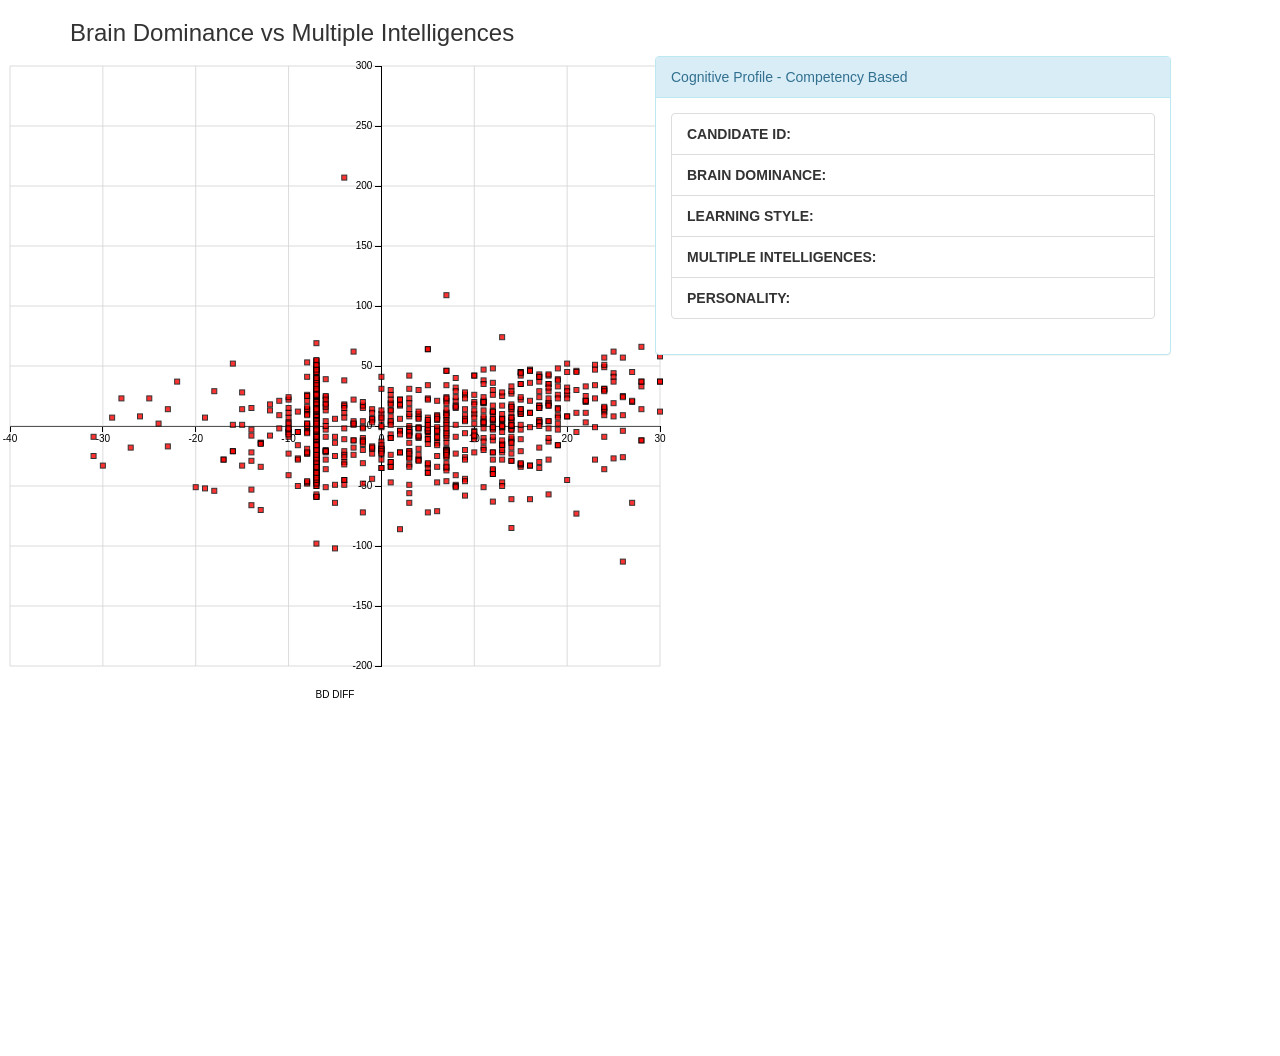
<file: brain_analysis/index.html>
<html>
<head>
  <title>Brain Dominance Correlation</title>
  <link rel="stylesheet" type="text/css" href="assets/waitMe.css">
  <!-- Latest compiled and minified CSS -->
<link rel="stylesheet" href="https://maxcdn.bootstrapcdn.com/bootstrap/3.3.6/css/bootstrap.min.css" integrity="sha384-1q8mTJOASx8j1Au+a5WDVnPi2lkFfwwEAa8hDDdjZlpLegxhjVME1fgjWPGmkzs7" crossorigin="anonymous">
</head>
<body>
  <div class="container">
  <h3>Brain Dominance vs Multiple Intelligences</h3>
  </div>
<div class="row">
  <div id="chartContainer" class="col-md-6">
    <script type="text/javascript" src="https://code.jquery.com/jquery-2.1.4.min.js"></script>
    <script src="assets/d3.v3.min.js"></script>
    <script src="assets/dimple.v2.1.6.min.js"></script>
    <script type="text/javascript" src="assets/waitMe.js"></script>
    <script type="text/javascript" src="http://underscorejs.org/underscore-min.js"></script>
    <script type="text/javascript">

      width = 950;
      height = 1000;
      var svg = dimple.newSvg("#chartContainer", width, height);

      loadMe = function (){
            $('body').waitMe({
            effect: 'rotation',
            text: '',
            //background for container (string).
            bg: 'rgba(255,255,255,0.7)',
            //color forbackground animation and text (string).
            color: '#000',
            //change width for elem animation (string).
            sizeW: '',
            //change height for elem animation (string).
            sizeH: '',
            // url to image
            source: ''
            });
        }     

        // Loader destroyer
        stopMe = function(element, t) {

            setTimeout(function() {
                $(element).waitMe('hide');
            }, t);
        }

      d3.csv('data/model2.csv', function(data) {
        window.model1 = data;
      });

      renderChart = function(svg, config) {
        d3.csv("data/data-main.csv", function (data) {
          var myChart = new dimple.chart(svg, data);
          myChart.floatingBarWidth = 2;
          myChart.setBounds(10, 10, width - 300, height - 400)
          myChart.addMeasureAxis("x", config['x']);
          myChart.addMeasureAxis("y", config['y']);
          myChart.defaultColors = [
              new dimple.color("#FF0000", "black", "80%"), // Set a red fill with a blue stroke
              // new dimple.color("#00FF00"), // Set a green fill with a darker green stroke
              // new dimple.color("rgb(0, 0, 255)") // Set a blue fill with a darker blue stroke
          ]; 
          var s = myChart.addSeries(["CID"], dimple.plot.bar);
          s.stacked = false;
          // console.log(s);
          // myChart.addLegend(0, 0, width, 80, "left");
          myChart.draw();
          $('rect').on('click', function() { 
            // console.log(this.id); 
            // console.log(this.id.split('-')[1]);
            c_id = this.id.split('-')[1].replace('c', 'C');
            d = _.findWhere(model1, { CID: c_id });

            $('.cid').html(d['CID']);
            $('.bd').html(d['BD']);
            $('.lsi').html(d['LSI']);
            $('.mi').html(d['MI']);
            $('.personality').html(d['PERSONALITY']);


          });
        });
        
      }

      loadMe();
      renderChart(svg, { 'x' : 'BD DIFF', 'y' : 'MI DIFF'});
      stopMe('body');
    </script>
  </div>
  <div class="col-md-5">
    <div class="panel panel-info">
      <div class="panel-heading">
        Cognitive Profile - Competency Based
      </div>
      <div class="panel-body">
      <ul class="list-group">
        <li class="list-group-item" ><b>CANDIDATE ID:</b> <span class="cid"></span></li>
        <li class="list-group-item" ><b>BRAIN DOMINANCE:</b> <span class="bd"></span></li>
        <li class="list-group-item" ><b>LEARNING STYLE:</b> <span class="lsi"></span></li>
        <li class="list-group-item" ><b>MULTIPLE INTELLIGENCES:</b> <span class="mi"></span></li>
        <li class="list-group-item" ><b>PERSONALITY:</b> <span class="personality"></span></li>
      </ul>
    </div>
  </div>
</div>
</div>
</body>


</html>
</file>
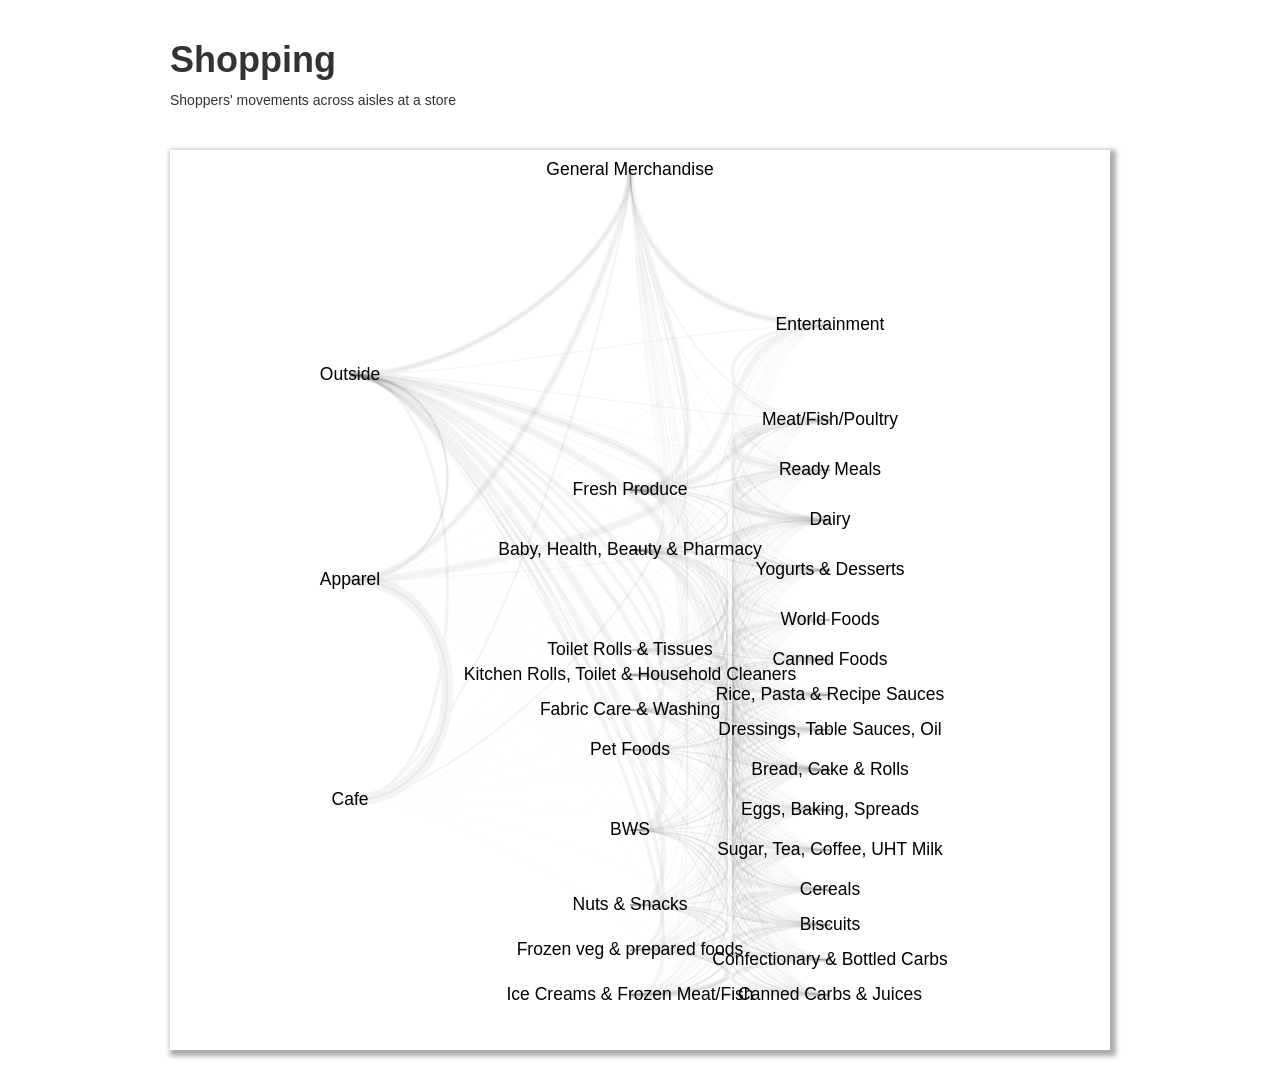
<file: shopper/index.html>
<!DOCTYPE html><html>
<head>
  <title>Shopping</title>
  <link rel="stylesheet" href="common.css">
  <style>
  text.cat { font-size: 125%; }
  text.cat:hover { fill: red; font-weight: bold; font-size: 200%; }
  text.cat:hover + g { opacity: 1; }
  path { fill: none; }
  g > g { opacity: 0.04; }
  </style>
</head><body>
<h1>Shopping</h1>
<p>Shoppers' movements across aisles at a store</p>
<svg width="940px" height="900px" xmlns="http://www.w3.org/2000/svg">
  <g transform="rotate(90 375 325)">
   <text class="cat" x="275" y="520" transform="rotate(-90 275 520)" dominant-baseline="middle" style="text-anchor:middle">Outside</text>
   <g stroke="black">
     <path d="M275,520 C275,390 225,170 225,40" stroke-width="0.35962px" />
     <path d="M275,520 C275,390 320,170 320,40" stroke-width="0.69172px" />
     <path d="M275,520 C275,390 370,170 370,40" stroke-width="0.2678px" />
     <path d="M275,520 C275,390 420,170 420,40" stroke-width="0.44074px" />
     <path d="M275,520 C275,390 470,170 470,40" stroke-width="0.14386px" />
     <path d="M275,520 C275,390 520,170 520,40" stroke-width="0.0505px" />
     <path d="M275,520 C275,390 560,170 560,40" stroke-width="0.03826px" />
     <path d="M275,520 C275,390 595,170 595,40" stroke-width="0.0306px" />
     <path d="M275,520 C275,390 630,170 630,40" stroke-width="0.01684px" />
     <path d="M275,520 C275,390 670,170 670,40" stroke-width="0.06886px" />
     <path d="M275,520 C275,390 710,170 710,40" stroke-width="0.01836px" />
     <path d="M275,520 C275,390 750,170 750,40" stroke-width="0.03366px" />
     <path d="M275,520 C275,390 790,170 790,40" stroke-width="0.01684px" />
     <path d="M275,520 C275,390 825,170 825,40" stroke-width="0.0199px" />
     <path d="M275,520 C275,390 860,170 860,40" stroke-width="0.03366px" />
     <path d="M275,520 C275,390 895,170 895,40" stroke-width="0.03214px" />
     <path d="M275,520 C275,390 895,110 895,240" stroke-width="0.04284px" />
     <path d="M275,520 C275,390 850,110 850,240" stroke-width="0.03214px" />
     <path d="M275,520 C275,390 805,110 805,240" stroke-width="0.04132px" />
     <path d="M275,520 C275,390 730,110 730,240" stroke-width="0.14538px" />
     <path d="M275,520 C275,390 650,110 650,240" stroke-width="0.04284px" />
     <path d="M275,520 C275,390 610,110 610,240" stroke-width="0.0352px" />
     <path d="M275,520 C275,390 575,110 575,240" stroke-width="0.03826px" />
     <path d="M275,520 C275,390 550,110 550,240" stroke-width="0.05204px" />
     <path d="M275,520 C275,390 450,110 450,240" stroke-width="0.6351px" />
     <path d="M275,520 C275,390 390,110 390,240" stroke-width="8.43064px" />
     <path d="M275,520 C275,390 150,240 70,240" stroke-width="5.79692px" />
     <path d="M275,520 C275,390 480,390 480,520" stroke-width="2.3047px" />
     <path d="M275,520 C275,390 700,390 700,520" stroke-width="0.13926px" />
   </g>
   <text class="cat" x="225" y="40" transform="rotate(-90 225 40)" dominant-baseline="middle" style="text-anchor:middle">Entertainment</text>
   <g stroke="black">
     <path d="M225,40 C225,170 275,390 275,520" stroke-width="0.48256px" />
     <path d="M225,40 C225,170 320,170 320,40" stroke-width="3.62502px" />
     <path d="M225,40 C225,170 370,170 370,40" stroke-width="1.33688px" />
     <path d="M225,40 C225,170 420,170 420,40" stroke-width="1.53314px" />
     <path d="M225,40 C225,170 470,170 470,40" stroke-width="0.60032px" />
     <path d="M225,40 C225,170 520,170 520,40" stroke-width="0.2817px" />
     <path d="M225,40 C225,170 560,170 560,40" stroke-width="0.16162px" />
     <path d="M225,40 C225,170 595,170 595,40" stroke-width="0.10852px" />
     <path d="M225,40 C225,170 630,170 630,40" stroke-width="0.11776px" />
     <path d="M225,40 C225,170 670,170 670,40" stroke-width="0.36942px" />
     <path d="M225,40 C225,170 710,170 710,40" stroke-width="0.16856px" />
     <path d="M225,40 C225,170 750,170 750,40" stroke-width="0.12468px" />
     <path d="M225,40 C225,170 790,170 790,40" stroke-width="0.09236px" />
     <path d="M225,40 C225,170 825,170 825,40" stroke-width="0.13854px" />
     <path d="M225,40 C225,170 860,170 860,40" stroke-width="0.14316px" />
     <path d="M225,40 C225,170 895,170 895,40" stroke-width="0.2078px" />
     <path d="M225,40 C225,170 895,110 895,240" stroke-width="0.06696px" />
     <path d="M225,40 C225,170 850,110 850,240" stroke-width="0.01848px" />
     <path d="M225,40 C225,170 805,110 805,240" stroke-width="0.03926px" />
     <path d="M225,40 C225,170 730,110 730,240" stroke-width="0.1016px" />
     <path d="M225,40 C225,170 650,110 650,240" stroke-width="0.03694px" />
     <path d="M225,40 C225,170 610,110 610,240" stroke-width="0.06234px" />
     <path d="M225,40 C225,170 575,110 575,240" stroke-width="0.05542px" />
     <path d="M225,40 C225,170 550,110 550,240" stroke-width="0.08774px" />
     <path d="M225,40 C225,170 450,110 450,240" stroke-width="0.9282px" />
     <path d="M225,40 C225,170 390,110 390,240" stroke-width="6.45348px" />
     <path d="M225,40 C225,170 150,240 70,240" stroke-width="2.40822px" />
     <path d="M225,40 C225,170 480,390 480,520" stroke-width="0.2309px" />
     <path d="M225,40 C225,170 700,390 700,520" stroke-width="0.01848px" />
   </g>
   <text class="cat" x="320" y="40" transform="rotate(-90 320 40)" dominant-baseline="middle" style="text-anchor:middle">Meat/Fish/Poultry</text>
   <g stroke="black">
     <path d="M320,40 C320,170 275,390 275,520" stroke-width="0.30908px" />
     <path d="M320,40 C320,170 225,170 225,40" stroke-width="0.2344px" />
     <path d="M320,40 C320,170 370,170 370,40" stroke-width="8.6654px" />
     <path d="M320,40 C320,170 420,170 420,40" stroke-width="4.2259px" />
     <path d="M320,40 C320,170 470,170 470,40" stroke-width="1.36578px" />
     <path d="M320,40 C320,170 520,170 520,40" stroke-width="0.32042px" />
     <path d="M320,40 C320,170 560,170 560,40" stroke-width="0.3223px" />
     <path d="M320,40 C320,170 595,170 595,40" stroke-width="0.2826px" />
     <path d="M320,40 C320,170 630,170 630,40" stroke-width="0.17864px" />
     <path d="M320,40 C320,170 670,170 670,40" stroke-width="0.4688px" />
     <path d="M320,40 C320,170 710,170 710,40" stroke-width="0.16352px" />
     <path d="M320,40 C320,170 750,170 750,40" stroke-width="0.14178px" />
     <path d="M320,40 C320,170 790,170 790,40" stroke-width="0.10586px" />
     <path d="M320,40 C320,170 825,170 825,40" stroke-width="0.12098px" />
     <path d="M320,40 C320,170 860,170 860,40" stroke-width="0.13138px" />
     <path d="M320,40 C320,170 895,170 895,40" stroke-width="0.1654px" />
     <path d="M320,40 C320,170 895,110 895,240" stroke-width="0.06238px" />
     <path d="M320,40 C320,170 850,110 850,240" stroke-width="0.06806px" />
     <path d="M320,40 C320,170 805,110 805,240" stroke-width="0.02742px" />
     <path d="M320,40 C320,170 730,110 730,240" stroke-width="0.06522px" />
     <path d="M320,40 C320,170 650,110 650,240" stroke-width="0.0293px" />
     <path d="M320,40 C320,170 610,110 610,240" stroke-width="0.05954px" />
     <path d="M320,40 C320,170 575,110 575,240" stroke-width="0.06616px" />
     <path d="M320,40 C320,170 550,110 550,240" stroke-width="0.0775px" />
     <path d="M320,40 C320,170 450,110 450,240" stroke-width="0.59262px" />
     <path d="M320,40 C320,170 390,110 390,240" stroke-width="1.45842px" />
     <path d="M320,40 C320,170 150,240 70,240" stroke-width="0.27694px" />
     <path d="M320,40 C320,170 480,390 480,520" stroke-width="0.01324px" />
     <path d="M320,40 C320,170 700,390 700,520" stroke-width="0.00094px" />
   </g>
   <text class="cat" x="370" y="40" transform="rotate(-90 370 40)" dominant-baseline="middle" style="text-anchor:middle">Ready Meals</text>
   <g stroke="black">
     <path d="M370,40 C370,170 275,390 275,520" stroke-width="0.33812px" />
     <path d="M370,40 C370,170 225,170 225,40" stroke-width="0.13032px" />
     <path d="M370,40 C370,170 320,170 320,40" stroke-width="1.12122px" />
     <path d="M370,40 C370,170 420,170 420,40" stroke-width="10.09686px" />
     <path d="M370,40 C370,170 470,170 470,40" stroke-width="1.95598px" />
     <path d="M370,40 C370,170 520,170 520,40" stroke-width="0.38274px" />
     <path d="M370,40 C370,170 560,170 560,40" stroke-width="0.42384px" />
     <path d="M370,40 C370,170 595,170 595,40" stroke-width="0.29116px" />
     <path d="M370,40 C370,170 630,170 630,40" stroke-width="0.14794px" />
     <path d="M370,40 C370,170 670,170 670,40" stroke-width="0.56354px" />
     <path d="M370,40 C370,170 710,170 710,40" stroke-width="0.16554px" />
     <path d="M370,40 C370,170 750,170 750,40" stroke-width="0.13032px" />
     <path d="M370,40 C370,170 790,170 790,40" stroke-width="0.11388px" />
     <path d="M370,40 C370,170 825,170 825,40" stroke-width="0.14324px" />
     <path d="M370,40 C370,170 860,170 860,40" stroke-width="0.10684px" />
     <path d="M370,40 C370,170 895,170 895,40" stroke-width="0.17494px" />
     <path d="M370,40 C370,170 895,110 895,240" stroke-width="0.07162px" />
     <path d="M370,40 C370,170 850,110 850,240" stroke-width="0.06692px" />
     <path d="M370,40 C370,170 805,110 805,240" stroke-width="0.04344px" />
     <path d="M370,40 C370,170 730,110 730,240" stroke-width="0.07162px" />
     <path d="M370,40 C370,170 650,110 650,240" stroke-width="0.03052px" />
     <path d="M370,40 C370,170 610,110 610,240" stroke-width="0.07044px" />
     <path d="M370,40 C370,170 575,110 575,240" stroke-width="0.0951px" />
     <path d="M370,40 C370,170 550,110 550,240" stroke-width="0.0904px" />
     <path d="M370,40 C370,170 450,110 450,240" stroke-width="1.59436px" />
     <path d="M370,40 C370,170 390,110 390,240" stroke-width="1.32198px" />
     <path d="M370,40 C370,170 150,240 70,240" stroke-width="0.24656px" />
     <path d="M370,40 C370,170 480,390 480,520" stroke-width="0.00822px" />
     <path d="M370,40 C370,170 700,390 700,520" stroke-width="0.00234px" />
   </g>
   <text class="cat" x="420" y="40" transform="rotate(-90 420 40)" dominant-baseline="middle" style="text-anchor:middle">Dairy</text>
   <g stroke="black">
     <path d="M420,40 C420,170 275,390 275,520" stroke-width="0.37376px" />
     <path d="M420,40 C420,170 225,170 225,40" stroke-width="0.09604px" />
     <path d="M420,40 C420,170 320,170 320,40" stroke-width="0.41472px" />
     <path d="M420,40 C420,170 370,170 370,40" stroke-width="0.61574px" />
     <path d="M420,40 C420,170 470,170 470,40" stroke-width="9.27258px" />
     <path d="M420,40 C420,170 520,170 520,40" stroke-width="1.093px" />
     <path d="M420,40 C420,170 560,170 560,40" stroke-width="0.9977px" />
     <path d="M420,40 C420,170 595,170 595,40" stroke-width="0.5815px" />
     <path d="M420,40 C420,170 630,170 630,40" stroke-width="0.34398px" />
     <path d="M420,40 C420,170 670,170 670,40" stroke-width="1.3104px" />
     <path d="M420,40 C420,170 710,170 710,40" stroke-width="0.32016px" />
     <path d="M420,40 C420,170 750,170 750,40" stroke-width="0.22486px" />
     <path d="M420,40 C420,170 790,170 790,40" stroke-width="0.27994px" />
     <path d="M420,40 C420,170 825,170 825,40" stroke-width="0.24272px" />
     <path d="M420,40 C420,170 860,170 860,40" stroke-width="0.19656px" />
     <path d="M420,40 C420,170 895,170 895,40" stroke-width="0.30228px" />
     <path d="M420,40 C420,170 895,110 895,240" stroke-width="0.09382px" />
     <path d="M420,40 C420,170 850,110 850,240" stroke-width="0.0551px" />
     <path d="M420,40 C420,170 805,110 805,240" stroke-width="0.0685px" />
     <path d="M420,40 C420,170 730,110 730,240" stroke-width="0.13328px" />
     <path d="M420,40 C420,170 650,110 650,240" stroke-width="0.05808px" />
     <path d="M420,40 C420,170 610,110 610,240" stroke-width="0.11392px" />
     <path d="M420,40 C420,170 575,110 575,240" stroke-width="0.18464px" />
     <path d="M420,40 C420,170 550,110 550,240" stroke-width="0.18614px" />
     <path d="M420,40 C420,170 450,110 450,240" stroke-width="1.7132px" />
     <path d="M420,40 C420,170 390,110 390,240" stroke-width="0.4981px" />
     <path d="M420,40 C420,170 150,240 70,240" stroke-width="0.21816px" />
     <path d="M420,40 C420,170 480,390 480,520" stroke-width="0.00968px" />
     <path d="M420,40 C420,170 700,390 700,520" stroke-width="0.00148px" />
   </g>
   <text class="cat" x="470" y="40" transform="rotate(-90 470 40)" dominant-baseline="middle" style="text-anchor:middle">Yogurts &amp; Desserts</text>
   <g stroke="black">
     <path d="M470,40 C470,170 275,390 275,520" stroke-width="0.40146px" />
     <path d="M470,40 C470,170 225,170 225,40" stroke-width="0.0675px" />
     <path d="M470,40 C470,170 320,170 320,40" stroke-width="0.29974px" />
     <path d="M470,40 C470,170 370,170 370,40" stroke-width="0.36996px" />
     <path d="M470,40 C470,170 420,170 420,40" stroke-width="1.10626px" />
     <path d="M470,40 C470,170 520,170 520,40" stroke-width="4.06228px" />
     <path d="M470,40 C470,170 560,170 560,40" stroke-width="3.15316px" />
     <path d="M470,40 C470,170 595,170 595,40" stroke-width="1.30878px" />
     <path d="M470,40 C470,170 630,170 630,40" stroke-width="0.721px" />
     <path d="M470,40 C470,170 670,170 670,40" stroke-width="1.95148px" />
     <path d="M470,40 C470,170 710,170 710,40" stroke-width="0.57338px" />
     <path d="M470,40 C470,170 750,170 750,40" stroke-width="0.39336px" />
     <path d="M470,40 C470,170 790,170 790,40" stroke-width="0.35736px" />
     <path d="M470,40 C470,170 825,170 825,40" stroke-width="0.32224px" />
     <path d="M470,40 C470,170 860,170 860,40" stroke-width="0.27994px" />
     <path d="M470,40 C470,170 895,170 895,40" stroke-width="0.32134px" />
     <path d="M470,40 C470,170 895,110 895,240" stroke-width="0.16022px" />
     <path d="M470,40 C470,170 850,110 850,240" stroke-width="0.09452px" />
     <path d="M470,40 C470,170 805,110 805,240" stroke-width="0.09362px" />
     <path d="M470,40 C470,170 730,110 730,240" stroke-width="0.12962px" />
     <path d="M470,40 C470,170 650,110 650,240" stroke-width="0.09452px" />
     <path d="M470,40 C470,170 610,110 610,240" stroke-width="0.21964px" />
     <path d="M470,40 C470,170 575,110 575,240" stroke-width="0.40056px" />
     <path d="M470,40 C470,170 550,110 550,240" stroke-width="0.61838px" />
     <path d="M470,40 C470,170 450,110 450,240" stroke-width="1.90198px" />
     <path d="M470,40 C470,170 390,110 390,240" stroke-width="0.37986px" />
     <path d="M470,40 C470,170 150,240 70,240" stroke-width="0.20252px" />
     <path d="M470,40 C470,170 480,390 480,520" stroke-width="0.0135px" />
     <path d="M470,40 C470,170 700,390 700,520" stroke-width="0.0018px" />
   </g>
   <text class="cat" x="520" y="40" transform="rotate(-90 520 40)" dominant-baseline="middle" style="text-anchor:middle">World Foods</text>
   <g stroke="black">
     <path d="M520,40 C520,170 275,390 275,520" stroke-width="0.39382px" />
     <path d="M520,40 C520,170 225,170 225,40" stroke-width="0.07608px" />
     <path d="M520,40 C520,170 320,170 320,40" stroke-width="0.18124px" />
     <path d="M520,40 C520,170 370,170 370,40" stroke-width="0.21034px" />
     <path d="M520,40 C520,170 420,170 420,40" stroke-width="0.39382px" />
     <path d="M520,40 C520,170 470,170 470,40" stroke-width="0.6534px" />
     <path d="M520,40 C520,170 560,170 560,40" stroke-width="6.51824px" />
     <path d="M520,40 C520,170 595,170 595,40" stroke-width="2.50168px" />
     <path d="M520,40 C520,170 630,170 630,40" stroke-width="1.02932px" />
     <path d="M520,40 C520,170 670,170 670,40" stroke-width="2.06534px" />
     <path d="M520,40 C520,170 710,170 710,40" stroke-width="0.63326px" />
     <path d="M520,40 C520,170 750,170 750,40" stroke-width="0.44306px" />
     <path d="M520,40 C520,170 790,170 790,40" stroke-width="0.4162px" />
     <path d="M520,40 C520,170 825,170 825,40" stroke-width="0.3804px" />
     <path d="M520,40 C520,170 860,170 860,40" stroke-width="0.27076px" />
     <path d="M520,40 C520,170 895,170 895,40" stroke-width="0.42738px" />
     <path d="M520,40 C520,170 895,110 895,240" stroke-width="0.1544px" />
     <path d="M520,40 C520,170 850,110 850,240" stroke-width="0.09398px" />
     <path d="M520,40 C520,170 805,110 805,240" stroke-width="0.11188px" />
     <path d="M520,40 C520,170 730,110 730,240" stroke-width="0.18572px" />
     <path d="M520,40 C520,170 650,110 650,240" stroke-width="0.07832px" />
     <path d="M520,40 C520,170 610,110 610,240" stroke-width="0.28194px" />
     <path d="M520,40 C520,170 575,110 575,240" stroke-width="0.50124px" />
     <path d="M520,40 C520,170 550,110 550,240" stroke-width="0.66682px" />
     <path d="M520,40 C520,170 450,110 450,240" stroke-width="0.7787px" />
     <path d="M520,40 C520,170 390,110 390,240" stroke-width="0.34236px" />
     <path d="M520,40 C520,170 150,240 70,240" stroke-width="0.20362px" />
     <path d="M520,40 C520,170 480,390 480,520" stroke-width="0.00448px" />
     <path d="M520,40 C520,170 700,390 700,520" stroke-width="0.00224px" />
   </g>
   <text class="cat" x="560" y="40" transform="rotate(-90 560 40)" dominant-baseline="middle" style="text-anchor:middle">Canned Foods</text>
   <g stroke="black">
     <path d="M560,40 C560,170 275,390 275,520" stroke-width="0.42892px" />
     <path d="M560,40 C560,170 225,170 225,40" stroke-width="0.06026px" />
     <path d="M560,40 C560,170 320,170 320,40" stroke-width="0.1666px" />
     <path d="M560,40 C560,170 370,170 370,40" stroke-width="0.14534px" />
     <path d="M560,40 C560,170 420,170 420,40" stroke-width="0.25168px" />
     <path d="M560,40 C560,170 470,170 470,40" stroke-width="0.33322px" />
     <path d="M560,40 C560,170 520,170 520,40" stroke-width="0.57426px" />
     <path d="M560,40 C560,170 595,170 595,40" stroke-width="7.03296px" />
     <path d="M560,40 C560,170 630,170 630,40" stroke-width="2.0117px" />
     <path d="M560,40 C560,170 670,170 670,40" stroke-width="2.66926px" />
     <path d="M560,40 C560,170 710,170 710,40" stroke-width="0.74264px" />
     <path d="M560,40 C560,170 750,170 750,40" stroke-width="0.54946px" />
     <path d="M560,40 C560,170 790,170 790,40" stroke-width="0.47678px" />
     <path d="M560,40 C560,170 825,170 825,40" stroke-width="0.42184px" />
     <path d="M560,40 C560,170 860,170 860,40" stroke-width="0.28004px" />
     <path d="M560,40 C560,170 895,170 895,40" stroke-width="0.35626px" />
     <path d="M560,40 C560,170 895,110 895,240" stroke-width="0.15066px" />
     <path d="M560,40 C560,170 850,110 850,240" stroke-width="0.1152px" />
     <path d="M560,40 C560,170 805,110 805,240" stroke-width="0.09926px" />
     <path d="M560,40 C560,170 730,110 730,240" stroke-width="0.16838px" />
     <path d="M560,40 C560,170 650,110 650,240" stroke-width="0.1613px" />
     <path d="M560,40 C560,170 610,110 610,240" stroke-width="0.34384px" />
     <path d="M560,40 C560,170 575,110 575,240" stroke-width="0.7781px" />
     <path d="M560,40 C560,170 550,110 550,240" stroke-width="0.84368px" />
     <path d="M560,40 C560,170 450,110 450,240" stroke-width="0.41652px" />
     <path d="M560,40 C560,170 390,110 390,240" stroke-width="0.23218px" />
     <path d="M560,40 C560,170 150,240 70,240" stroke-width="0.1737px" />
     <path d="M560,40 C560,170 480,390 480,520" stroke-width="0.0124px" />
     <path d="M560,40 C560,170 700,390 700,520" stroke-width="0.00354px" />
   </g>
   <text class="cat" x="595" y="40" transform="rotate(-90 595 40)" dominant-baseline="middle" style="text-anchor:middle">Rice, Pasta &amp; Recipe Sauces</text>
   <g stroke="black">
     <path d="M595,40 C595,170 275,390 275,520" stroke-width="0.47818px" />
     <path d="M595,40 C595,170 225,170 225,40" stroke-width="0.05292px" />
     <path d="M595,40 C595,170 320,170 320,40" stroke-width="0.24092px" />
     <path d="M595,40 C595,170 370,170 370,40" stroke-width="0.18068px" />
     <path d="M595,40 C595,170 420,170 420,40" stroke-width="0.28472px" />
     <path d="M595,40 C595,170 470,170 470,40" stroke-width="0.31028px" />
     <path d="M595,40 C595,170 520,170 520,40" stroke-width="0.334px" />
     <path d="M595,40 C595,170 560,170 560,40" stroke-width="0.73918px" />
     <path d="M595,40 C595,170 630,170 630,40" stroke-width="6.12338px" />
     <path d="M595,40 C595,170 670,170 670,40" stroke-width="3.97152px" />
     <path d="M595,40 C595,170 710,170 710,40" stroke-width="1.12976px" />
     <path d="M595,40 C595,170 750,170 750,40" stroke-width="0.75014px" />
     <path d="M595,40 C595,170 790,170 790,40" stroke-width="0.6023px" />
     <path d="M595,40 C595,170 825,170 825,40" stroke-width="0.47088px" />
     <path d="M595,40 C595,170 860,170 860,40" stroke-width="0.35226px" />
     <path d="M595,40 C595,170 895,170 895,40" stroke-width="0.44716px" />
     <path d="M595,40 C595,170 895,110 895,240" stroke-width="0.19712px" />
     <path d="M595,40 C595,170 850,110 850,240" stroke-width="0.14236px" />
     <path d="M595,40 C595,170 805,110 805,240" stroke-width="0.1168px" />
     <path d="M595,40 C595,170 730,110 730,240" stroke-width="0.26464px" />
     <path d="M595,40 C595,170 650,110 650,240" stroke-width="0.21172px" />
     <path d="M595,40 C595,170 610,110 610,240" stroke-width="0.73918px" />
     <path d="M595,40 C595,170 575,110 575,240" stroke-width="0.75562px" />
     <path d="M595,40 C595,170 550,110 550,240" stroke-width="0.1953px" />
     <path d="M595,40 C595,170 450,110 450,240" stroke-width="0.40884px" />
     <path d="M595,40 C595,170 390,110 390,240" stroke-width="0.31576px" />
     <path d="M595,40 C595,170 150,240 70,240" stroke-width="0.16974px" />
     <path d="M595,40 C595,170 480,390 480,520" stroke-width="0.01096px" />
     <path d="M595,40 C595,170 700,390 700,520" stroke-width="0.00366px" />
   </g>
   <text class="cat" x="630" y="40" transform="rotate(-90 630 40)" dominant-baseline="middle" style="text-anchor:middle">Dressings, Table Sauces, Oil</text>
   <g stroke="black">
     <path d="M630,40 C630,170 275,390 275,520" stroke-width="0.37252px" />
     <path d="M630,40 C630,170 225,170 225,40" stroke-width="0.05008px" />
     <path d="M630,40 C630,170 320,170 320,40" stroke-width="0.17224px" />
     <path d="M630,40 C630,170 370,170 370,40" stroke-width="0.12218px" />
     <path d="M630,40 C630,170 420,170 420,40" stroke-width="0.26838px" />
     <path d="M630,40 C630,170 470,170 470,40" stroke-width="0.30242px" />
     <path d="M630,40 C630,170 520,170 520,40" stroke-width="0.22232px" />
     <path d="M630,40 C630,170 560,170 560,40" stroke-width="0.33848px" />
     <path d="M630,40 C630,170 595,170 595,40" stroke-width="0.8512px" />
     <path d="M630,40 C630,170 670,170 670,40" stroke-width="7.90106px" />
     <path d="M630,40 C630,170 710,170 710,40" stroke-width="2.26718px" />
     <path d="M630,40 C630,170 750,170 750,40" stroke-width="1.04346px" />
     <path d="M630,40 C630,170 790,170 790,40" stroke-width="0.63488px" />
     <path d="M630,40 C630,170 825,170 825,40" stroke-width="0.60684px" />
     <path d="M630,40 C630,170 860,170 860,40" stroke-width="0.41658px" />
     <path d="M630,40 C630,170 895,170 895,40" stroke-width="0.51072px" />
     <path d="M630,40 C630,170 895,110 895,240" stroke-width="0.29642px" />
     <path d="M630,40 C630,170 850,110 850,240" stroke-width="0.15822px" />
     <path d="M630,40 C630,170 805,110 805,240" stroke-width="0.17824px" />
     <path d="M630,40 C630,170 730,110 730,240" stroke-width="0.45464px" />
     <path d="M630,40 C630,170 650,110 650,240" stroke-width="0.4346px" />
     <path d="M630,40 C630,170 610,110 610,240" stroke-width="0.9233px" />
     <path d="M630,40 C630,170 575,110 575,240" stroke-width="0.44062px" />
     <path d="M630,40 C630,170 550,110 550,240" stroke-width="0.19226px" />
     <path d="M630,40 C630,170 450,110 450,240" stroke-width="0.4306px" />
     <path d="M630,40 C630,170 390,110 390,240" stroke-width="0.26036px" />
     <path d="M630,40 C630,170 150,240 70,240" stroke-width="0.1402px" />
     <path d="M630,40 C630,170 480,390 480,520" stroke-width="0.00802px" />
     <path d="M630,40 C630,170 700,390 700,520" stroke-width="0.002px" />
   </g>
   <text class="cat" x="670" y="40" transform="rotate(-90 670 40)" dominant-baseline="middle" style="text-anchor:middle">Bread, Cake &amp; Rolls</text>
   <g stroke="black">
     <path d="M670,40 C670,170 275,390 275,520" stroke-width="0.64004px" />
     <path d="M670,40 C670,170 225,170 225,40" stroke-width="0.0762px" />
     <path d="M670,40 C670,170 320,170 320,40" stroke-width="0.17198px" />
     <path d="M670,40 C670,170 370,170 370,40" stroke-width="0.16762px" />
     <path d="M670,40 C670,170 420,170 420,40" stroke-width="0.36682px" />
     <path d="M670,40 C670,170 470,170 470,40" stroke-width="0.3309px" />
     <path d="M670,40 C670,170 520,170 520,40" stroke-width="0.16546px" />
     <path d="M670,40 C670,170 560,170 560,40" stroke-width="0.20572px" />
     <path d="M670,40 C670,170 595,170 595,40" stroke-width="0.2743px" />
     <path d="M670,40 C670,170 630,170 630,40" stroke-width="0.43866px" />
     <path d="M670,40 C670,170 710,170 710,40" stroke-width="5.2705px" />
     <path d="M670,40 C670,170 750,170 750,40" stroke-width="2.21074px" />
     <path d="M670,40 C670,170 790,170 790,40" stroke-width="1.84174px" />
     <path d="M670,40 C670,170 825,170 825,40" stroke-width="1.5805px" />
     <path d="M670,40 C670,170 860,170 860,40" stroke-width="0.95026px" />
     <path d="M670,40 C670,170 895,170 895,40" stroke-width="1.11788px" />
     <path d="M670,40 C670,170 895,110 895,240" stroke-width="0.47022px" />
     <path d="M670,40 C670,170 850,110 850,240" stroke-width="0.3407px" />
     <path d="M670,40 C670,170 805,110 805,240" stroke-width="0.36356px" />
     <path d="M670,40 C670,170 730,110 730,240" stroke-width="0.76304px" />
     <path d="M670,40 C670,170 650,110 650,240" stroke-width="0.42452px" />
     <path d="M670,40 C670,170 610,110 610,240" stroke-width="0.31348px" />
     <path d="M670,40 C670,170 575,110 575,240" stroke-width="0.27322px" />
     <path d="M670,40 C670,170 550,110 550,240" stroke-width="0.15892px" />
     <path d="M670,40 C670,170 450,110 450,240" stroke-width="0.51486px" />
     <path d="M670,40 C670,170 390,110 390,240" stroke-width="0.30042px" />
     <path d="M670,40 C670,170 150,240 70,240" stroke-width="0.24056px" />
     <path d="M670,40 C670,170 480,390 480,520" stroke-width="0.02068px" />
     <path d="M670,40 C670,170 700,390 700,520" stroke-width="0.00654px" />
   </g>
   <text class="cat" x="710" y="40" transform="rotate(-90 710 40)" dominant-baseline="middle" style="text-anchor:middle">Eggs, Baking, Spreads</text>
   <g stroke="black">
     <path d="M710,40 C710,170 275,390 275,520" stroke-width="0.54254px" />
     <path d="M710,40 C710,170 225,170 225,40" stroke-width="0.06318px" />
     <path d="M710,40 C710,170 320,170 320,40" stroke-width="0.1598px" />
     <path d="M710,40 C710,170 370,170 370,40" stroke-width="0.12448px" />
     <path d="M710,40 C710,170 420,170 420,40" stroke-width="0.2787px" />
     <path d="M710,40 C710,170 470,170 470,40" stroke-width="0.35674px" />
     <path d="M710,40 C710,170 520,170 520,40" stroke-width="0.11706px" />
     <path d="M710,40 C710,170 560,170 560,40" stroke-width="0.20252px" />
     <path d="M710,40 C710,170 595,170 595,40" stroke-width="0.23782px" />
     <path d="M710,40 C710,170 630,170 630,40" stroke-width="0.46822px" />
     <path d="M710,40 C710,170 670,170 670,40" stroke-width="0.86956px" />
     <path d="M710,40 C710,170 750,170 750,40" stroke-width="5.864px" />
     <path d="M710,40 C710,170 790,170 790,40" stroke-width="2.35972px" />
     <path d="M710,40 C710,170 825,170 825,40" stroke-width="1.79116px" />
     <path d="M710,40 C710,170 860,170 860,40" stroke-width="0.82126px" />
     <path d="M710,40 C710,170 895,170 895,40" stroke-width="1.01078px" />
     <path d="M710,40 C710,170 895,110 895,240" stroke-width="0.70792px" />
     <path d="M710,40 C710,170 850,110 850,240" stroke-width="0.39204px" />
     <path d="M710,40 C710,170 805,110 805,240" stroke-width="0.44594px" />
     <path d="M710,40 C710,170 730,110 730,240" stroke-width="1.04608px" />
     <path d="M710,40 C710,170 650,110 650,240" stroke-width="0.17838px" />
     <path d="M710,40 C710,170 610,110 610,240" stroke-width="0.34002px" />
     <path d="M710,40 C710,170 575,110 575,240" stroke-width="0.33074px" />
     <path d="M710,40 C710,170 550,110 550,240" stroke-width="0.14864px" />
     <path d="M710,40 C710,170 450,110 450,240" stroke-width="0.53326px" />
     <path d="M710,40 C710,170 390,110 390,240" stroke-width="0.35674px" />
     <path d="M710,40 C710,170 150,240 70,240" stroke-width="0.23968px" />
     <path d="M710,40 C710,170 480,390 480,520" stroke-width="0.01114px" />
     <path d="M710,40 C710,170 700,390 700,520" stroke-width="0.00186px" />
   </g>
   <text class="cat" x="750" y="40" transform="rotate(-90 750 40)" dominant-baseline="middle" style="text-anchor:middle">Sugar, Tea, Coffee, UHT Milk</text>
   <g stroke="black">
     <path d="M750,40 C750,170 275,390 275,520" stroke-width="0.79676px" />
     <path d="M750,40 C750,170 225,170 225,40" stroke-width="0.06948px" />
     <path d="M750,40 C750,170 320,170 320,40" stroke-width="0.1714px" />
     <path d="M750,40 C750,170 370,170 370,40" stroke-width="0.12044px" />
     <path d="M750,40 C750,170 420,170 420,40" stroke-width="0.2432px" />
     <path d="M750,40 C750,170 470,170 470,40" stroke-width="0.2733px" />
     <path d="M750,40 C750,170 520,170 520,40" stroke-width="0.16676px" />
     <path d="M750,40 C750,170 560,170 560,40" stroke-width="0.16214px" />
     <path d="M750,40 C750,170 595,170 595,40" stroke-width="0.21308px" />
     <path d="M750,40 C750,170 630,170 630,40" stroke-width="0.31732px" />
     <path d="M750,40 C750,170 670,170 670,40" stroke-width="0.5582px" />
     <path d="M750,40 C750,170 710,170 710,40" stroke-width="0.9033px" />
     <path d="M750,40 C750,170 790,170 790,40" stroke-width="5.42212px" />
     <path d="M750,40 C750,170 825,170 825,40" stroke-width="2.92298px" />
     <path d="M750,40 C750,170 860,170 860,40" stroke-width="1.37348px" />
     <path d="M750,40 C750,170 895,170 895,40" stroke-width="1.29242px" />
     <path d="M750,40 C750,170 895,110 895,240" stroke-width="0.74812px" />
     <path d="M750,40 C750,170 850,110 850,240" stroke-width="0.63px" />
     <path d="M750,40 C750,170 805,110 805,240" stroke-width="0.55356px" />
     <path d="M750,40 C750,170 730,110 730,240" stroke-width="0.87782px" />
     <path d="M750,40 C750,170 650,110 650,240" stroke-width="0.2015px" />
     <path d="M750,40 C750,170 610,110 610,240" stroke-width="0.33584px" />
     <path d="M750,40 C750,170 575,110 575,240" stroke-width="0.315px" />
     <path d="M750,40 C750,170 550,110 550,240" stroke-width="0.1436px" />
     <path d="M750,40 C750,170 450,110 450,240" stroke-width="0.56282px" />
     <path d="M750,40 C750,170 390,110 390,240" stroke-width="0.30804px" />
     <path d="M750,40 C750,170 150,240 70,240" stroke-width="0.28026px" />
     <path d="M750,40 C750,170 480,390 480,520" stroke-width="0.03012px" />
     <path d="M750,40 C750,170 700,390 700,520" stroke-width="0.00694px" />
   </g>
   <text class="cat" x="790" y="40" transform="rotate(-90 790 40)" dominant-baseline="middle" style="text-anchor:middle">Cereals</text>
   <g stroke="black">
     <path d="M790,40 C790,170 275,390 275,520" stroke-width="0.97646px" />
     <path d="M790,40 C790,170 225,170 225,40" stroke-width="0.06694px" />
     <path d="M790,40 C790,170 320,170 320,40" stroke-width="0.14774px" />
     <path d="M790,40 C790,170 370,170 370,40" stroke-width="0.12466px" />
     <path d="M790,40 C790,170 420,170 420,40" stroke-width="0.26084px" />
     <path d="M790,40 C790,170 470,170 470,40" stroke-width="0.26084px" />
     <path d="M790,40 C790,170 520,170 520,40" stroke-width="0.0831px" />
     <path d="M790,40 C790,170 560,170 560,40" stroke-width="0.1639px" />
     <path d="M790,40 C790,170 595,170 595,40" stroke-width="0.18468px" />
     <path d="M790,40 C790,170 630,170 630,40" stroke-width="0.19622px" />
     <path d="M790,40 C790,170 670,170 670,40" stroke-width="0.47784px" />
     <path d="M790,40 C790,170 710,170 710,40" stroke-width="0.49862px" />
     <path d="M790,40 C790,170 750,170 750,40" stroke-width="0.67868px" />
     <path d="M790,40 C790,170 825,170 825,40" stroke-width="5.86104px" />
     <path d="M790,40 C790,170 860,170 860,40" stroke-width="1.77054px" />
     <path d="M790,40 C790,170 895,170 895,40" stroke-width="2.11218px" />
     <path d="M790,40 C790,170 895,110 895,240" stroke-width="1.22576px" />
     <path d="M790,40 C790,170 850,110 850,240" stroke-width="0.84026px" />
     <path d="M790,40 C790,170 805,110 805,240" stroke-width="1.06648px" />
     <path d="M790,40 C790,170 730,110 730,240" stroke-width="0.72714px" />
     <path d="M790,40 C790,170 650,110 650,240" stroke-width="0.1662px" />
     <path d="M790,40 C790,170 610,110 610,240" stroke-width="0.34396px" />
     <path d="M790,40 C790,170 575,110 575,240" stroke-width="0.26316px" />
     <path d="M790,40 C790,170 550,110 550,240" stroke-width="0.22622px" />
     <path d="M790,40 C790,170 450,110 450,240" stroke-width="0.70638px" />
     <path d="M790,40 C790,170 390,110 390,240" stroke-width="0.27932px" />
     <path d="M790,40 C790,170 150,240 70,240" stroke-width="0.26546px" />
     <path d="M790,40 C790,170 480,390 480,520" stroke-width="0.02308px" />
     <path d="M790,40 C790,170 700,390 700,520" stroke-width="0.0023px" />
   </g>
   <text class="cat" x="825" y="40" transform="rotate(-90 825 40)" dominant-baseline="middle" style="text-anchor:middle">Biscuits</text>
   <g stroke="black">
     <path d="M825,40 C825,170 275,390 275,520" stroke-width="1.04876px" />
     <path d="M825,40 C825,170 225,170 225,40" stroke-width="0.06158px" />
     <path d="M825,40 C825,170 320,170 320,40" stroke-width="0.11124px" />
     <path d="M825,40 C825,170 370,170 370,40" stroke-width="0.13706px" />
     <path d="M825,40 C825,170 420,170 420,40" stroke-width="0.24828px" />
     <path d="M825,40 C825,170 470,170 470,40" stroke-width="0.20062px" />
     <path d="M825,40 C825,170 520,170 520,40" stroke-width="0.10328px" />
     <path d="M825,40 C825,170 560,170 560,40" stroke-width="0.11918px" />
     <path d="M825,40 C825,170 595,170 595,40" stroke-width="0.14698px" />
     <path d="M825,40 C825,170 630,170 630,40" stroke-width="0.1748px" />
     <path d="M825,40 C825,170 670,170 670,40" stroke-width="0.40918px" />
     <path d="M825,40 C825,170 710,170 710,40" stroke-width="0.38336px" />
     <path d="M825,40 C825,170 750,170 750,40" stroke-width="0.3774px" />
     <path d="M825,40 C825,170 790,170 790,40" stroke-width="0.75678px" />
     <path d="M825,40 C825,170 860,170 860,40" stroke-width="5.68278px" />
     <path d="M825,40 C825,170 895,170 895,40" stroke-width="2.79274px" />
     <path d="M825,40 C825,170 895,110 895,240" stroke-width="1.8254px" />
     <path d="M825,40 C825,170 850,110 850,240" stroke-width="0.96534px" />
     <path d="M825,40 C825,170 805,110 805,240" stroke-width="1.43212px" />
     <path d="M825,40 C825,170 730,110 730,240" stroke-width="0.76076px" />
     <path d="M825,40 C825,170 650,110 650,240" stroke-width="0.19862px" />
     <path d="M825,40 C825,170 610,110 610,240" stroke-width="0.36746px" />
     <path d="M825,40 C825,170 575,110 575,240" stroke-width="0.27808px" />
     <path d="M825,40 C825,170 550,110 550,240" stroke-width="0.19664px" />
     <path d="M825,40 C825,170 450,110 450,240" stroke-width="0.62966px" />
     <path d="M825,40 C825,170 390,110 390,240" stroke-width="0.29398px" />
     <path d="M825,40 C825,170 150,240 70,240" stroke-width="0.2761px" />
     <path d="M825,40 C825,170 480,390 480,520" stroke-width="0.01788px" />
     <path d="M825,40 C825,170 700,390 700,520" stroke-width="0.00398px" />
   </g>
   <text class="cat" x="860" y="40" transform="rotate(-90 860 40)" dominant-baseline="middle" style="text-anchor:middle">Confectionary &amp; Bottled Carbs</text>
   <g stroke="black">
     <path d="M860,40 C860,170 275,390 275,520" stroke-width="1.37344px" />
     <path d="M860,40 C860,170 225,170 225,40" stroke-width="0.08066px" />
     <path d="M860,40 C860,170 320,170 320,40" stroke-width="0.17514px" />
     <path d="M860,40 C860,170 370,170 370,40" stroke-width="0.17744px" />
     <path d="M860,40 C860,170 420,170 420,40" stroke-width="0.21892px" />
     <path d="M860,40 C860,170 470,170 470,40" stroke-width="0.22584px" />
     <path d="M860,40 C860,170 520,170 520,40" stroke-width="0.1567px" />
     <path d="M860,40 C860,170 560,170 560,40" stroke-width="0.17744px" />
     <path d="M860,40 C860,170 595,170 595,40" stroke-width="0.17284px" />
     <path d="M860,40 C860,170 630,170 630,40" stroke-width="0.16822px" />
     <path d="M860,40 C860,170 670,170 670,40" stroke-width="0.4148px" />
     <path d="M860,40 C860,170 710,170 710,40" stroke-width="0.3157px" />
     <path d="M860,40 C860,170 750,170 750,40" stroke-width="0.34106px" />
     <path d="M860,40 C860,170 790,170 790,40" stroke-width="0.39636px" />
     <path d="M860,40 C860,170 825,170 825,40" stroke-width="1.45178px" />
     <path d="M860,40 C860,170 895,170 895,40" stroke-width="4.52126px" />
     <path d="M860,40 C860,170 895,110 895,240" stroke-width="2.84826px" />
     <path d="M860,40 C860,170 850,110 850,240" stroke-width="1.55086px" />
     <path d="M860,40 C860,170 805,110 805,240" stroke-width="1.3066px" />
     <path d="M860,40 C860,170 730,110 730,240" stroke-width="1.1015px" />
     <path d="M860,40 C860,170 650,110 650,240" stroke-width="0.25118px" />
     <path d="M860,40 C860,170 610,110 610,240" stroke-width="0.38714px" />
     <path d="M860,40 C860,170 575,110 575,240" stroke-width="0.35258px" />
     <path d="M860,40 C860,170 550,110 550,240" stroke-width="0.2051px" />
     <path d="M860,40 C860,170 450,110 450,240" stroke-width="0.77198px" />
     <path d="M860,40 C860,170 390,110 390,240" stroke-width="0.43784px" />
     <path d="M860,40 C860,170 150,240 70,240" stroke-width="0.37102px" />
     <path d="M860,40 C860,170 480,390 480,520" stroke-width="0.0484px" />
   </g>
   <text class="cat" x="895" y="40" transform="rotate(-90 895 40)" dominant-baseline="middle" style="text-anchor:middle">Canned Carbs &amp; Juices</text>
   <g stroke="black">
     <path d="M895,40 C895,170 275,390 275,520" stroke-width="1.5138px" />
     <path d="M895,40 C895,170 225,170 225,40" stroke-width="0.11354px" />
     <path d="M895,40 C895,170 320,170 320,40" stroke-width="0.19368px" />
     <path d="M895,40 C895,170 370,170 370,40" stroke-width="0.187px" />
     <path d="M895,40 C895,170 420,170 420,40" stroke-width="0.33838px" />
     <path d="M895,40 C895,170 470,170 470,40" stroke-width="0.29608px" />
     <path d="M895,40 C895,170 520,170 520,40" stroke-width="0.1959px" />
     <path d="M895,40 C895,170 560,170 560,40" stroke-width="0.1269px" />
     <path d="M895,40 C895,170 595,170 595,40" stroke-width="0.17142px" />
     <path d="M895,40 C895,170 630,170 630,40" stroke-width="0.22262px" />
     <path d="M895,40 C895,170 670,170 670,40" stroke-width="0.45414px" />
     <path d="M895,40 C895,170 710,170 710,40" stroke-width="0.38068px" />
     <path d="M895,40 C895,170 750,170 750,40" stroke-width="0.39848px" />
     <path d="M895,40 C895,170 790,170 790,40" stroke-width="0.46304px" />
     <path d="M895,40 C895,170 825,170 825,40" stroke-width="0.81256px" />
     <path d="M895,40 C895,170 860,170 860,40" stroke-width="1.48708px" />
     <path d="M895,40 C895,170 895,110 895,240" stroke-width="4.45236px" />
     <path d="M895,40 C895,170 850,110 850,240" stroke-width="1.71416px" />
     <path d="M895,40 C895,170 805,110 805,240" stroke-width="1.54496px" />
     <path d="M895,40 C895,170 730,110 730,240" stroke-width="1.2756px" />
     <path d="M895,40 C895,170 650,110 650,240" stroke-width="0.26492px" />
     <path d="M895,40 C895,170 610,110 610,240" stroke-width="0.56544px" />
     <path d="M895,40 C895,170 575,110 575,240" stroke-width="0.4252px" />
     <path d="M895,40 C895,170 550,110 550,240" stroke-width="0.27828px" />
     <path d="M895,40 C895,170 450,110 450,240" stroke-width="1.09306px" />
     <path d="M895,40 C895,170 390,110 390,240" stroke-width="0.53428px" />
     <path d="M895,40 C895,170 150,240 70,240" stroke-width="0.44746px" />
     <path d="M895,40 C895,170 480,390 480,520" stroke-width="0.03562px" />
     <path d="M895,40 C895,170 700,390 700,520" stroke-width="0.01336px" />
   </g>
   <text class="cat" x="895" y="240" transform="rotate(-90 895 240)" dominant-baseline="middle" style="text-anchor:middle">Ice Creams &amp; Frozen Meat/Fish</text>
   <g stroke="black">
     <path d="M895,240 C895,110 275,390 275,520" stroke-width="3.92828px" />
     <path d="M895,240 C895,110 225,170 225,40" stroke-width="0.05422px" />
     <path d="M895,240 C895,110 320,170 320,40" stroke-width="0.1397px" />
     <path d="M895,240 C895,110 370,170 370,40" stroke-width="0.11468px" />
     <path d="M895,240 C895,110 420,170 420,40" stroke-width="0.16472px" />
     <path d="M895,240 C895,110 470,170 470,40" stroke-width="0.16056px" />
     <path d="M895,240 C895,110 520,170 520,40" stroke-width="0.06046px" />
     <path d="M895,240 C895,110 560,170 560,40" stroke-width="0.06046px" />
     <path d="M895,240 C895,110 595,170 595,40" stroke-width="0.07298px" />
     <path d="M895,240 C895,110 630,170 630,40" stroke-width="0.11676px" />
     <path d="M895,240 C895,110 670,170 670,40" stroke-width="0.17514px" />
     <path d="M895,240 C895,110 710,170 710,40" stroke-width="0.17098px" />
     <path d="M895,240 C895,110 750,170 750,40" stroke-width="0.11676px" />
     <path d="M895,240 C895,110 790,170 790,40" stroke-width="0.10216px" />
     <path d="M895,240 C895,110 825,170 825,40" stroke-width="0.1668px" />
     <path d="M895,240 C895,110 860,170 860,40" stroke-width="0.21476px" />
     <path d="M895,240 C895,110 895,170 895,40" stroke-width="0.65262px" />
     <path d="M895,240 C895,110 850,110 850,240" stroke-width="6.23228px" />
     <path d="M895,240 C895,110 805,110 805,240" stroke-width="1.80358px" />
     <path d="M895,240 C895,110 730,110 730,240" stroke-width="1.24478px" />
     <path d="M895,240 C895,110 650,110 650,240" stroke-width="0.33778px" />
     <path d="M895,240 C895,110 610,110 610,240" stroke-width="0.62344px" />
     <path d="M895,240 C895,110 575,110 575,240" stroke-width="0.51292px" />
     <path d="M895,240 C895,110 550,110 550,240" stroke-width="0.21476px" />
     <path d="M895,240 C895,110 450,110 450,240" stroke-width="1.21352px" />
     <path d="M895,240 C895,110 390,110 390,240" stroke-width="0.70476px" />
     <path d="M895,240 C895,110 150,240 70,240" stroke-width="0.55672px" />
     <path d="M895,240 C895,110 480,390 480,520" stroke-width="0.06672px" />
     <path d="M895,240 C895,110 700,390 700,520" stroke-width="0.01668px" />
   </g>
   <text class="cat" x="850" y="240" transform="rotate(-90 850 240)" dominant-baseline="middle" style="text-anchor:middle">Frozen veg &amp; prepared foods</text>
   <g stroke="black">
     <path d="M850,240 C850,110 275,390 275,520" stroke-width="3.16624px" />
     <path d="M850,240 C850,110 225,170 225,40" stroke-width="0.04568px" />
     <path d="M850,240 C850,110 320,170 320,40" stroke-width="0.1707px" />
     <path d="M850,240 C850,110 370,170 370,40" stroke-width="0.21638px" />
     <path d="M850,240 C850,110 420,170 420,40" stroke-width="0.20436px" />
     <path d="M850,240 C850,110 470,170 470,40" stroke-width="0.14666px" />
     <path d="M850,240 C850,110 520,170 520,40" stroke-width="0.08896px" />
     <path d="M850,240 C850,110 560,170 560,40" stroke-width="0.113px" />
     <path d="M850,240 C850,110 595,170 595,40" stroke-width="0.14424px" />
     <path d="M850,240 C850,110 630,170 630,40" stroke-width="0.15146px" />
     <path d="M850,240 C850,110 670,170 670,40" stroke-width="0.28128px" />
     <path d="M850,240 C850,110 710,170 710,40" stroke-width="0.24042px" />
     <path d="M850,240 C850,110 750,170 750,40" stroke-width="0.14666px" />
     <path d="M850,240 C850,110 790,170 790,40" stroke-width="0.12982px" />
     <path d="M850,240 C850,110 825,170 825,40" stroke-width="0.43514px" />
     <path d="M850,240 C850,110 860,170 860,40" stroke-width="0.43996px" />
     <path d="M850,240 C850,110 895,170 895,40" stroke-width="0.4015px" />
     <path d="M850,240 C850,110 895,110 895,240" stroke-width="2.88016px" />
     <path d="M850,240 C850,110 805,110 805,240" stroke-width="3.34174px" />
     <path d="M850,240 C850,110 730,110 730,240" stroke-width="1.72616px" />
     <path d="M850,240 C850,110 650,110 650,240" stroke-width="0.577px" />
     <path d="M850,240 C850,110 610,110 610,240" stroke-width="1.02416px" />
     <path d="M850,240 C850,110 575,110 575,240" stroke-width="0.70442px" />
     <path d="M850,240 C850,110 550,110 550,240" stroke-width="0.37264px" />
     <path d="M850,240 C850,110 450,110 450,240" stroke-width="1.48336px" />
     <path d="M850,240 C850,110 390,110 390,240" stroke-width="0.70442px" />
     <path d="M850,240 C850,110 150,240 70,240" stroke-width="0.59142px" />
     <path d="M850,240 C850,110 480,390 480,520" stroke-width="0.06972px" />
     <path d="M850,240 C850,110 700,390 700,520" stroke-width="0.0024px" />
   </g>
   <text class="cat" x="805" y="240" transform="rotate(-90 805 240)" dominant-baseline="middle" style="text-anchor:middle">Nuts &amp; Snacks</text>
   <g stroke="black">
     <path d="M805,240 C805,110 275,390 275,520" stroke-width="5.47596px" />
     <path d="M805,240 C805,110 225,170 225,40" stroke-width="0.063px" />
     <path d="M805,240 C805,110 320,170 320,40" stroke-width="0.13696px" />
     <path d="M805,240 C805,110 370,170 370,40" stroke-width="0.1534px" />
     <path d="M805,240 C805,110 420,170 420,40" stroke-width="0.18354px" />
     <path d="M805,240 C805,110 470,170 470,40" stroke-width="0.19998px" />
     <path d="M805,240 C805,110 520,170 520,40" stroke-width="0.09314px" />
     <path d="M805,240 C805,110 560,170 560,40" stroke-width="0.09862px" />
     <path d="M805,240 C805,110 595,170 595,40" stroke-width="0.11506px" />
     <path d="M805,240 C805,110 630,170 630,40" stroke-width="0.14792px" />
     <path d="M805,240 C805,110 670,170 670,40" stroke-width="0.27942px" />
     <path d="M805,240 C805,110 710,170 710,40" stroke-width="0.22188px" />
     <path d="M805,240 C805,110 750,170 750,40" stroke-width="0.2082px" />
     <path d="M805,240 C805,110 790,170 790,40" stroke-width="0.32324px" />
     <path d="M805,240 C805,110 825,170 825,40" stroke-width="0.58348px" />
     <path d="M805,240 C805,110 860,170 860,40" stroke-width="0.452px" />
     <path d="M805,240 C805,110 895,170 895,40" stroke-width="0.45474px" />
     <path d="M805,240 C805,110 895,110 895,240" stroke-width="0.70676px" />
     <path d="M805,240 C805,110 850,110 850,240" stroke-width="1.4135px" />
     <path d="M805,240 C805,110 730,110 730,240" stroke-width="2.12574px" />
     <path d="M805,240 C805,110 650,110 650,240" stroke-width="0.77798px" />
     <path d="M805,240 C805,110 610,110 610,240" stroke-width="1.34228px" />
     <path d="M805,240 C805,110 575,110 575,240" stroke-width="0.7451px" />
     <path d="M805,240 C805,110 550,110 550,240" stroke-width="0.40816px" />
     <path d="M805,240 C805,110 450,110 450,240" stroke-width="1.65456px" />
     <path d="M805,240 C805,110 390,110 390,240" stroke-width="0.74784px" />
     <path d="M805,240 C805,110 150,240 70,240" stroke-width="0.72866px" />
     <path d="M805,240 C805,110 480,390 480,520" stroke-width="0.13148px" />
     <path d="M805,240 C805,110 700,390 700,520" stroke-width="0.0274px" />
   </g>
   <text class="cat" x="730" y="240" transform="rotate(-90 730 240)" dominant-baseline="middle" style="text-anchor:middle">BWS</text>
   <g stroke="black">
     <path d="M730,240 C730,110 275,390 275,520" stroke-width="7.09086px" />
     <path d="M730,240 C730,110 225,170 225,40" stroke-width="0.08088px" />
     <path d="M730,240 C730,110 320,170 320,40" stroke-width="0.19506px" />
     <path d="M730,240 C730,110 370,170 370,40" stroke-width="0.14986px" />
     <path d="M730,240 C730,110 420,170 420,40" stroke-width="0.22836px" />
     <path d="M730,240 C730,110 470,170 470,40" stroke-width="0.16176px" />
     <path d="M730,240 C730,110 520,170 520,40" stroke-width="0.07374px" />
     <path d="M730,240 C730,110 560,170 560,40" stroke-width="0.10466px" />
     <path d="M730,240 C730,110 595,170 595,40" stroke-width="0.10228px" />
     <path d="M730,240 C730,110 630,170 630,40" stroke-width="0.23312px" />
     <path d="M730,240 C730,110 670,170 670,40" stroke-width="0.49238px" />
     <path d="M730,240 C730,110 710,170 710,40" stroke-width="0.51618px" />
     <path d="M730,240 C730,110 750,170 750,40" stroke-width="0.60656px" />
     <path d="M730,240 C730,110 790,170 790,40" stroke-width="0.4472px" />
     <path d="M730,240 C730,110 825,170 825,40" stroke-width="0.33064px" />
     <path d="M730,240 C730,110 860,170 860,40" stroke-width="0.55424px" />
     <path d="M730,240 C730,110 895,170 895,40" stroke-width="0.49px" />
     <path d="M730,240 C730,110 895,110 895,240" stroke-width="0.54234px" />
     <path d="M730,240 C730,110 850,110 850,240" stroke-width="0.37584px" />
     <path d="M730,240 C730,110 805,110 805,240" stroke-width="0.86108px" />
     <path d="M730,240 C730,110 650,110 650,240" stroke-width="0.67078px" />
     <path d="M730,240 C730,110 610,110 610,240" stroke-width="0.89676px" />
     <path d="M730,240 C730,110 575,110 575,240" stroke-width="0.68268px" />
     <path d="M730,240 C730,110 550,110 550,240" stroke-width="0.40676px" />
     <path d="M730,240 C730,110 450,110 450,240" stroke-width="1.62464px" />
     <path d="M730,240 C730,110 390,110 390,240" stroke-width="1.03472px" />
     <path d="M730,240 C730,110 150,240 70,240" stroke-width="0.85632px" />
     <path d="M730,240 C730,110 480,390 480,520" stroke-width="0.16412px" />
     <path d="M730,240 C730,110 700,390 700,520" stroke-width="0.02616px" />
   </g>
   <text class="cat" x="650" y="240" transform="rotate(-90 650 240)" dominant-baseline="middle" style="text-anchor:middle">Pet Foods</text>
   <g stroke="black">
     <path d="M650,240 C650,110 275,390 275,520" stroke-width="4.59714px" />
     <path d="M650,240 C650,110 225,170 225,40" stroke-width="0.05518px" />
     <path d="M650,240 C650,110 320,170 320,40" stroke-width="0.13796px" />
     <path d="M650,240 C650,110 370,170 370,40" stroke-width="0.06622px" />
     <path d="M650,240 C650,110 420,170 420,40" stroke-width="0.19868px" />
     <path d="M650,240 C650,110 470,170 470,40" stroke-width="0.2042px" />
     <path d="M650,240 C650,110 520,170 520,40" stroke-width="0.03864px" />
     <path d="M650,240 C650,110 560,170 560,40" stroke-width="0.18212px" />
     <path d="M650,240 C650,110 595,170 595,40" stroke-width="0.19316px" />
     <path d="M650,240 C650,110 630,170 630,40" stroke-width="0.71744px" />
     <path d="M650,240 C650,110 670,170 670,40" stroke-width="2.22406px" />
     <path d="M650,240 C650,110 710,170 710,40" stroke-width="0.87748px" />
     <path d="M650,240 C650,110 750,170 750,40" stroke-width="0.49668px" />
     <path d="M650,240 C650,110 790,170 790,40" stroke-width="0.36424px" />
     <path d="M650,240 C650,110 825,170 825,40" stroke-width="0.2925px" />
     <path d="M650,240 C650,110 860,170 860,40" stroke-width="0.22076px" />
     <path d="M650,240 C650,110 895,170 895,40" stroke-width="0.2649px" />
     <path d="M650,240 C650,110 895,110 895,240" stroke-width="0.36424px" />
     <path d="M650,240 C650,110 850,110 850,240" stroke-width="0.30906px" />
     <path d="M650,240 C650,110 805,110 805,240" stroke-width="0.45254px" />
     <path d="M650,240 C650,110 730,110 730,240" stroke-width="1.49006px" />
     <path d="M650,240 C650,110 610,110 610,240" stroke-width="1.9095px" />
     <path d="M650,240 C650,110 575,110 575,240" stroke-width="0.93818px" />
     <path d="M650,240 C650,110 550,110 550,240" stroke-width="0.50772px" />
     <path d="M650,240 C650,110 450,110 450,240" stroke-width="1.41832px" />
     <path d="M650,240 C650,110 390,110 390,240" stroke-width="0.65122px" />
     <path d="M650,240 C650,110 150,240 70,240" stroke-width="0.68432px" />
     <path d="M650,240 C650,110 480,390 480,520" stroke-width="0.13796px" />
     <path d="M650,240 C650,110 700,390 700,520" stroke-width="0.00552px" />
   </g>
   <text class="cat" x="610" y="240" transform="rotate(-90 610 240)" dominant-baseline="middle" style="text-anchor:middle">Fabric Care &amp; Washing</text>
   <g stroke="black">
     <path d="M610,240 C610,110 275,390 275,520" stroke-width="3.28956px" />
     <path d="M610,240 C610,110 225,170 225,40" stroke-width="0.04086px" />
     <path d="M610,240 C610,110 320,170 320,40" stroke-width="0.1226px" />
     <path d="M610,240 C610,110 370,170 370,40" stroke-width="0.08464px" />
     <path d="M610,240 C610,110 420,170 420,40" stroke-width="0.216px" />
     <path d="M610,240 C610,110 470,170 470,40" stroke-width="0.16638px" />
     <path d="M610,240 C610,110 520,170 520,40" stroke-width="0.09048px" />
     <path d="M610,240 C610,110 560,170 560,40" stroke-width="0.27438px" />
     <path d="M610,240 C610,110 595,170 595,40" stroke-width="0.68302px" />
     <path d="M610,240 C610,110 630,170 630,40" stroke-width="1.32516px" />
     <path d="M610,240 C610,110 670,170 670,40" stroke-width="1.44776px" />
     <path d="M610,240 C610,110 710,170 710,40" stroke-width="0.38238px" />
     <path d="M610,240 C610,110 750,170 750,40" stroke-width="0.33566px" />
     <path d="M610,240 C610,110 790,170 790,40" stroke-width="0.32108px" />
     <path d="M610,240 C610,110 825,170 825,40" stroke-width="0.2014px" />
     <path d="M610,240 C610,110 860,170 860,40" stroke-width="0.22184px" />
     <path d="M610,240 C610,110 895,170 895,40" stroke-width="0.19848px" />
     <path d="M610,240 C610,110 895,110 895,240" stroke-width="0.3415px" />
     <path d="M610,240 C610,110 850,110 850,240" stroke-width="0.21016px" />
     <path d="M610,240 C610,110 805,110 805,240" stroke-width="0.31816px" />
     <path d="M610,240 C610,110 730,110 730,240" stroke-width="0.70636px" />
     <path d="M610,240 C610,110 650,110 650,240" stroke-width="1.54408px" />
     <path d="M610,240 C610,110 575,110 575,240" stroke-width="3.53766px" />
     <path d="M610,240 C610,110 550,110 550,240" stroke-width="0.72972px" />
     <path d="M610,240 C610,110 450,110 450,240" stroke-width="1.86224px" />
     <path d="M610,240 C610,110 390,110 390,240" stroke-width="0.69176px" />
     <path d="M610,240 C610,110 150,240 70,240" stroke-width="0.56334px" />
     <path d="M610,240 C610,110 480,390 480,520" stroke-width="0.0788px" />
     <path d="M610,240 C610,110 700,390 700,520" stroke-width="0.0146px" />
   </g>
   <text class="cat" x="575" y="240" transform="rotate(-90 575 240)" dominant-baseline="middle" style="text-anchor:middle">Kitchen Rolls, Toilet &amp; Household Cleaners</text>
   <g stroke="black">
     <path d="M575,240 C575,110 275,390 275,520" stroke-width="3.41684px" />
     <path d="M575,240 C575,110 225,170 225,40" stroke-width="0.06442px" />
     <path d="M575,240 C575,110 320,170 320,40" stroke-width="0.14794px" />
     <path d="M575,240 C575,110 370,170 370,40" stroke-width="0.10022px" />
     <path d="M575,240 C575,110 420,170 420,40" stroke-width="0.22668px" />
     <path d="M575,240 C575,110 470,170 470,40" stroke-width="0.20758px" />
     <path d="M575,240 C575,110 520,170 520,40" stroke-width="0.1026px" />
     <path d="M575,240 C575,110 560,170 560,40" stroke-width="0.86852px" />
     <path d="M575,240 C575,110 595,170 595,40" stroke-width="1.35528px" />
     <path d="M575,240 C575,110 630,170 630,40" stroke-width="0.68242px" />
     <path d="M575,240 C575,110 670,170 670,40" stroke-width="0.86136px" />
     <path d="M575,240 C575,110 710,170 710,40" stroke-width="0.26724px" />
     <path d="M575,240 C575,110 750,170 750,40" stroke-width="0.22668px" />
     <path d="M575,240 C575,110 790,170 790,40" stroke-width="0.14554px" />
     <path d="M575,240 C575,110 825,170 825,40" stroke-width="0.1718px" />
     <path d="M575,240 C575,110 860,170 860,40" stroke-width="0.1193px" />
     <path d="M575,240 C575,110 895,170 895,40" stroke-width="0.10976px" />
     <path d="M575,240 C575,110 895,110 895,240" stroke-width="0.19328px" />
     <path d="M575,240 C575,110 850,110 850,240" stroke-width="0.1718px" />
     <path d="M575,240 C575,110 805,110 805,240" stroke-width="0.1718px" />
     <path d="M575,240 C575,110 730,110 730,240" stroke-width="0.43426px" />
     <path d="M575,240 C575,110 650,110 650,240" stroke-width="0.44858px" />
     <path d="M575,240 C575,110 610,110 610,240" stroke-width="3.43594px" />
     <path d="M575,240 C575,110 550,110 550,240" stroke-width="1.7132px" />
     <path d="M575,240 C575,110 450,110 450,240" stroke-width="2.82988px" />
     <path d="M575,240 C575,110 390,110 390,240" stroke-width="0.75162px" />
     <path d="M575,240 C575,110 150,240 70,240" stroke-width="0.68002px" />
     <path d="M575,240 C575,110 480,390 480,520" stroke-width="0.07158px" />
     <path d="M575,240 C575,110 700,390 700,520" stroke-width="0.02386px" />
   </g>
   <text class="cat" x="550" y="240" transform="rotate(-90 550 240)" dominant-baseline="middle" style="text-anchor:middle">Toilet Rolls &amp; Tissues</text>
   <g stroke="black">
     <path d="M550,240 C550,110 275,390 275,520" stroke-width="4.29384px" />
     <path d="M550,240 C550,110 225,170 225,40" stroke-width="0.04464px" />
     <path d="M550,240 C550,110 320,170 320,40" stroke-width="0.1177px" />
     <path d="M550,240 C550,110 370,170 370,40" stroke-width="0.15422px" />
     <path d="M550,240 C550,110 420,170 420,40" stroke-width="0.28004px" />
     <path d="M550,240 C550,110 470,170 470,40" stroke-width="0.27598px" />
     <path d="M550,240 C550,110 520,170 520,40" stroke-width="0.34496px" />
     <path d="M550,240 C550,110 560,170 560,40" stroke-width="0.84416px" />
     <path d="M550,240 C550,110 595,170 595,40" stroke-width="0.66558px" />
     <path d="M550,240 C550,110 630,170 630,40" stroke-width="0.41802px" />
     <path d="M550,240 C550,110 670,170 670,40" stroke-width="0.62906px" />
     <path d="M550,240 C550,110 710,170 710,40" stroke-width="0.2435px" />
     <path d="M550,240 C550,110 750,170 750,40" stroke-width="0.18668px" />
     <path d="M550,240 C550,110 790,170 790,40" stroke-width="0.1461px" />
     <path d="M550,240 C550,110 825,170 825,40" stroke-width="0.12582px" />
     <path d="M550,240 C550,110 860,170 860,40" stroke-width="0.1461px" />
     <path d="M550,240 C550,110 895,170 895,40" stroke-width="0.11364px" />
     <path d="M550,240 C550,110 895,110 895,240" stroke-width="0.17452px" />
     <path d="M550,240 C550,110 850,110 850,240" stroke-width="0.1177px" />
     <path d="M550,240 C550,110 805,110 805,240" stroke-width="0.16234px" />
     <path d="M550,240 C550,110 730,110 730,240" stroke-width="0.31656px" />
     <path d="M550,240 C550,110 650,110 650,240" stroke-width="0.20292px" />
     <path d="M550,240 C550,110 610,110 610,240" stroke-width="0.79546px" />
     <path d="M550,240 C550,110 575,110 575,240" stroke-width="4.33036px" />
     <path d="M550,240 C550,110 450,110 450,240" stroke-width="3.23052px" />
     <path d="M550,240 C550,110 390,110 390,240" stroke-width="0.82792px" />
     <path d="M550,240 C550,110 150,240 70,240" stroke-width="0.72646px" />
     <path d="M550,240 C550,110 480,390 480,520" stroke-width="0.07306px" />
     <path d="M550,240 C550,110 700,390 700,520" stroke-width="0.01218px" />
   </g>
   <text class="cat" x="0" y="0" transform="rotate(-90 0 0)" dominant-baseline="middle" style="text-anchor:middle">N/A</text>
   <g stroke="black">
   </g>
   <text class="cat" x="450" y="240" transform="rotate(-90 450 240)" dominant-baseline="middle" style="text-anchor:middle">Baby, Health, Beauty &amp; Pharmacy</text>
   <g stroke="black">
     <path d="M450,240 C450,110 275,390 275,520" stroke-width="7.62732px" />
     <path d="M450,240 C450,110 225,170 225,40" stroke-width="0.09082px" />
     <path d="M450,240 C450,110 320,170 320,40" stroke-width="0.43092px" />
     <path d="M450,240 C450,110 370,170 370,40" stroke-width="0.33742px" />
     <path d="M450,240 C450,110 420,170 420,40" stroke-width="1.73434px" />
     <path d="M450,240 C450,110 470,170 470,40" stroke-width="1.75748px" />
     <path d="M450,240 C450,110 520,170 520,40" stroke-width="0.71938px" />
     <path d="M450,240 C450,110 560,170 560,40" stroke-width="0.58138px" />
     <path d="M450,240 C450,110 595,170 595,40" stroke-width="0.29024px" />
     <path d="M450,240 C450,110 630,170 630,40" stroke-width="0.21724px" />
     <path d="M450,240 C450,110 670,170 670,40" stroke-width="0.48166px" />
     <path d="M450,240 C450,110 710,170 710,40" stroke-width="0.14334px" />
     <path d="M450,240 C450,110 750,170 750,40" stroke-width="0.12376px" />
     <path d="M450,240 C450,110 790,170 790,40" stroke-width="0.11396px" />
     <path d="M450,240 C450,110 825,170 825,40" stroke-width="0.1015px" />
     <path d="M450,240 C450,110 860,170 860,40" stroke-width="0.10506px" />
     <path d="M450,240 C450,110 895,170 895,40" stroke-width="0.12732px" />
     <path d="M450,240 C450,110 895,110 895,240" stroke-width="0.11396px" />
     <path d="M450,240 C450,110 850,110 850,240" stroke-width="0.08904px" />
     <path d="M450,240 C450,110 805,110 805,240" stroke-width="0.10238px" />
     <path d="M450,240 C450,110 730,110 730,240" stroke-width="0.21278px" />
     <path d="M450,240 C450,110 650,110 650,240" stroke-width="0.12998px" />
     <path d="M450,240 C450,110 610,110 610,240" stroke-width="0.32586px" />
     <path d="M450,240 C450,110 575,110 575,240" stroke-width="0.60452px" />
     <path d="M450,240 C450,110 550,110 550,240" stroke-width="0.98468px" />
     <path d="M450,240 C450,110 390,110 390,240" stroke-width="1.15028px" />
     <path d="M450,240 C450,110 150,240 70,240" stroke-width="1.05146px" />
     <path d="M450,240 C450,110 480,390 480,520" stroke-width="0.21278px" />
     <path d="M450,240 C450,110 700,390 700,520" stroke-width="0.03918px" />
   </g>
   <text class="cat" x="390" y="240" transform="rotate(-90 390 240)" dominant-baseline="middle" style="text-anchor:middle">Fresh Produce</text>
   <g stroke="black">
     <path d="M390,240 C390,110 275,390 275,520" stroke-width="1.5254px" />
     <path d="M390,240 C390,110 225,170 225,40" stroke-width="0.52146px" />
     <path d="M390,240 C390,110 320,170 320,40" stroke-width="6.73646px" />
     <path d="M390,240 C390,110 370,170 370,40" stroke-width="2.18338px" />
     <path d="M390,240 C390,110 420,170 420,40" stroke-width="2.95532px" />
     <path d="M390,240 C390,110 470,170 470,40" stroke-width="0.87202px" />
     <path d="M390,240 C390,110 520,170 520,40" stroke-width="0.2443px" />
     <path d="M390,240 C390,110 560,170 560,40" stroke-width="0.17194px" />
     <path d="M390,240 C390,110 595,170 595,40" stroke-width="0.1586px" />
     <path d="M390,240 C390,110 630,170 630,40" stroke-width="0.11856px" />
     <path d="M390,240 C390,110 670,170 670,40" stroke-width="0.271px" />
     <path d="M390,240 C390,110 710,170 710,40" stroke-width="0.09238px" />
     <path d="M390,240 C390,110 750,170 750,40" stroke-width="0.07852px" />
     <path d="M390,240 C390,110 790,170 790,40" stroke-width="0.0811px" />
     <path d="M390,240 C390,110 825,170 825,40" stroke-width="0.07852px" />
     <path d="M390,240 C390,110 860,170 860,40" stroke-width="0.10008px" />
     <path d="M390,240 C390,110 895,170 895,40" stroke-width="0.1124px" />
     <path d="M390,240 C390,110 895,110 895,240" stroke-width="0.08828px" />
     <path d="M390,240 C390,110 850,110 850,240" stroke-width="0.05544px" />
     <path d="M390,240 C390,110 805,110 805,240" stroke-width="0.0539px" />
     <path d="M390,240 C390,110 730,110 730,240" stroke-width="0.14372px" />
     <path d="M390,240 C390,110 650,110 650,240" stroke-width="0.05594px" />
     <path d="M390,240 C390,110 610,110 610,240" stroke-width="0.09342px" />
     <path d="M390,240 C390,110 575,110 575,240" stroke-width="0.12524px" />
     <path d="M390,240 C390,110 550,110 550,240" stroke-width="0.14064px" />
     <path d="M390,240 C390,110 450,110 450,240" stroke-width="2.00682px" />
     <path d="M390,240 C390,110 150,240 70,240" stroke-width="0.67544px" />
     <path d="M390,240 C390,110 480,390 480,520" stroke-width="0.2325px" />
     <path d="M390,240 C390,110 700,390 700,520" stroke-width="0.0272px" />
   </g>
   <text class="cat" x="70" y="240" transform="rotate(-90 70 240)" dominant-baseline="middle" style="text-anchor:middle">General Merchandise</text>
   <g stroke="black">
     <path d="M70,240 C150,240 275,390 275,520" stroke-width="2.46022px" />
     <path d="M70,240 C150,240 225,170 225,40" stroke-width="6.4151px" />
     <path d="M70,240 C150,240 320,170 320,40" stroke-width="1.31256px" />
     <path d="M70,240 C150,240 370,170 370,40" stroke-width="0.52584px" />
     <path d="M70,240 C150,240 420,170 420,40" stroke-width="0.63904px" />
     <path d="M70,240 C150,240 470,170 470,40" stroke-width="0.2699px" />
     <path d="M70,240 C150,240 520,170 520,40" stroke-width="0.1091px" />
     <path d="M70,240 C150,240 560,170 560,40" stroke-width="0.06152px" />
     <path d="M70,240 C150,240 595,170 595,40" stroke-width="0.05414px" />
     <path d="M70,240 C150,240 630,170 630,40" stroke-width="0.03938px" />
     <path d="M70,240 C150,240 670,170 670,40" stroke-width="0.12798px" />
     <path d="M70,240 C150,240 710,170 710,40" stroke-width="0.04758px" />
     <path d="M70,240 C150,240 750,170 750,40" stroke-width="0.03774px" />
     <path d="M70,240 C150,240 790,170 790,40" stroke-width="0.03692px" />
     <path d="M70,240 C150,240 825,170 825,40" stroke-width="0.05414px" />
     <path d="M70,240 C150,240 860,170 860,40" stroke-width="0.05824px" />
     <path d="M70,240 C150,240 895,170 895,40" stroke-width="0.07302px" />
     <path d="M70,240 C150,240 895,110 895,240" stroke-width="0.02954px" />
     <path d="M70,240 C150,240 850,110 850,240" stroke-width="0.02872px" />
     <path d="M70,240 C150,240 805,110 805,240" stroke-width="0.02544px" />
     <path d="M70,240 C150,240 730,110 730,240" stroke-width="0.06562px" />
     <path d="M70,240 C150,240 650,110 650,240" stroke-width="0.0205px" />
     <path d="M70,240 C150,240 610,110 610,240" stroke-width="0.03774px" />
     <path d="M70,240 C150,240 575,110 575,240" stroke-width="0.05332px" />
     <path d="M70,240 C150,240 550,110 550,240" stroke-width="0.03774px" />
     <path d="M70,240 C150,240 450,110 450,240" stroke-width="0.62018px" />
     <path d="M70,240 C150,240 390,110 390,240" stroke-width="5.62182px" />
     <path d="M70,240 C150,240 480,390 480,520" stroke-width="1.08122px" />
     <path d="M70,240 C150,240 700,390 700,520" stroke-width="0.05578px" />
   </g>
   <text class="cat" x="480" y="520" transform="rotate(-90 480 520)" dominant-baseline="middle" style="text-anchor:middle">Apparel</text>
   <g stroke="black">
     <path d="M480,520 C480,390 275,390 275,520" stroke-width="2.25264px" />
     <path d="M480,520 C480,390 225,170 225,40" stroke-width="0.32632px" />
     <path d="M480,520 C480,390 320,170 320,40" stroke-width="0.2921px" />
     <path d="M480,520 C480,390 370,170 370,40" stroke-width="0.12894px" />
     <path d="M480,520 C480,390 420,170 420,40" stroke-width="0.18158px" />
     <path d="M480,520 C480,390 470,170 470,40" stroke-width="0.06578px" />
     <path d="M480,520 C480,390 520,170 520,40" stroke-width="0.01842px" />
     <path d="M480,520 C480,390 560,170 560,40" stroke-width="0.01052px" />
     <path d="M480,520 C480,390 595,170 595,40" stroke-width="0.01578px" />
     <path d="M480,520 C480,390 630,170 630,40" stroke-width="0.0079px" />
     <path d="M480,520 C480,390 670,170 670,40" stroke-width="0.05526px" />
     <path d="M480,520 C480,390 710,170 710,40" stroke-width="0.01842px" />
     <path d="M480,520 C480,390 750,170 750,40" stroke-width="0.01316px" />
     <path d="M480,520 C480,390 790,170 790,40" stroke-width="0.00264px" />
     <path d="M480,520 C480,390 825,170 825,40" stroke-width="0.00526px" />
     <path d="M480,520 C480,390 860,170 860,40" stroke-width="0.01316px" />
     <path d="M480,520 C480,390 895,170 895,40" stroke-width="0.01842px" />
     <path d="M480,520 C480,390 895,110 895,240" stroke-width="0.01578px" />
     <path d="M480,520 C480,390 850,110 850,240" stroke-width="0.0079px" />
     <path d="M480,520 C480,390 805,110 805,240" stroke-width="0.01316px" />
     <path d="M480,520 C480,390 730,110 730,240" stroke-width="0.04474px" />
     <path d="M480,520 C480,390 650,110 650,240" stroke-width="0.02632px" />
     <path d="M480,520 C480,390 610,110 610,240" stroke-width="0.02368px" />
     <path d="M480,520 C480,390 575,110 575,240" stroke-width="0.02368px" />
     <path d="M480,520 C480,390 550,110 550,240" stroke-width="0.0421px" />
     <path d="M480,520 C480,390 450,110 450,240" stroke-width="0.61316px" />
     <path d="M480,520 C480,390 390,110 390,240" stroke-width="7.46316px" />
     <path d="M480,520 C480,390 150,240 70,240" stroke-width="6.3px" />
     <path d="M480,520 C480,390 700,390 700,520" stroke-width="2.0px" />
   </g>
   <text class="cat" x="700" y="520" transform="rotate(-90 700 520)" dominant-baseline="middle" style="text-anchor:middle">Cafe</text>
   <g stroke="black">
     <path d="M700,520 C700,390 275,390 275,520" stroke-width="2.95082px" />
     <path d="M700,520 C700,390 225,170 225,40" stroke-width="0.1543px" />
     <path d="M700,520 C700,390 320,170 320,40" stroke-width="0.135px" />
     <path d="M700,520 C700,390 370,170 370,40" stroke-width="0.09644px" />
     <path d="M700,520 C700,390 420,170 420,40" stroke-width="0.03858px" />
     <path d="M700,520 C700,390 470,170 470,40" stroke-width="0.05786px" />
     <path d="M700,520 C700,390 520,170 520,40" stroke-width="0.01928px" />
     <path d="M700,520 C700,390 560,170 560,40" stroke-width="0.01928px" />
     <path d="M700,520 C700,390 630,170 630,40" stroke-width="0.03858px" />
     <path d="M700,520 C700,390 710,170 710,40" stroke-width="0.01928px" />
     <path d="M700,520 C700,390 895,170 895,40" stroke-width="0.01928px" />
     <path d="M700,520 C700,390 895,110 895,240" stroke-width="0.07714px" />
     <path d="M700,520 C700,390 805,110 805,240" stroke-width="0.01928px" />
     <path d="M700,520 C700,390 650,110 650,240" stroke-width="0.01928px" />
     <path d="M700,520 C700,390 575,110 575,240" stroke-width="0.01928px" />
     <path d="M700,520 C700,390 450,110 450,240" stroke-width="0.135px" />
     <path d="M700,520 C700,390 390,110 390,240" stroke-width="2.00578px" />
     <path d="M700,520 C700,390 150,240 70,240" stroke-width="2.1408px" />
     <path d="M700,520 C700,390 480,390 480,520" stroke-width="12.03472px" />
   </g>
  </g>
</svg>
</body></html>
</file>
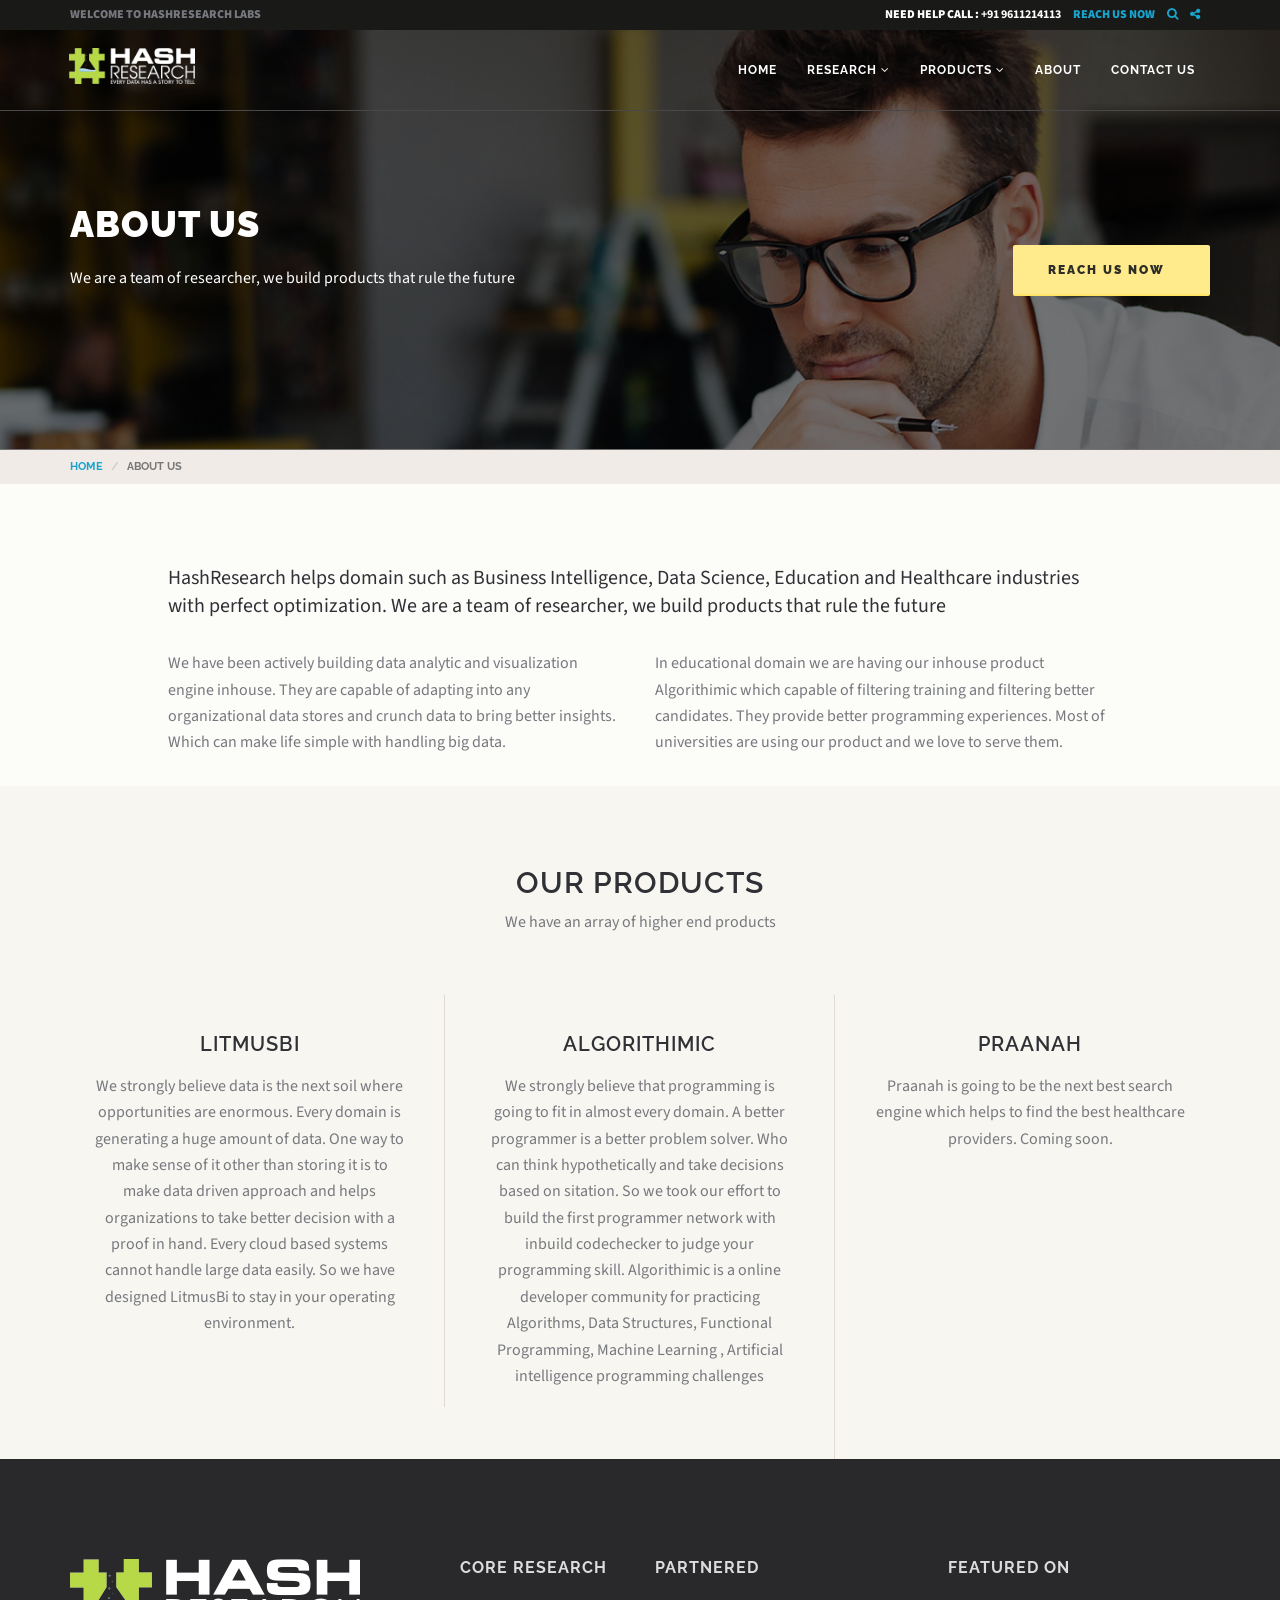
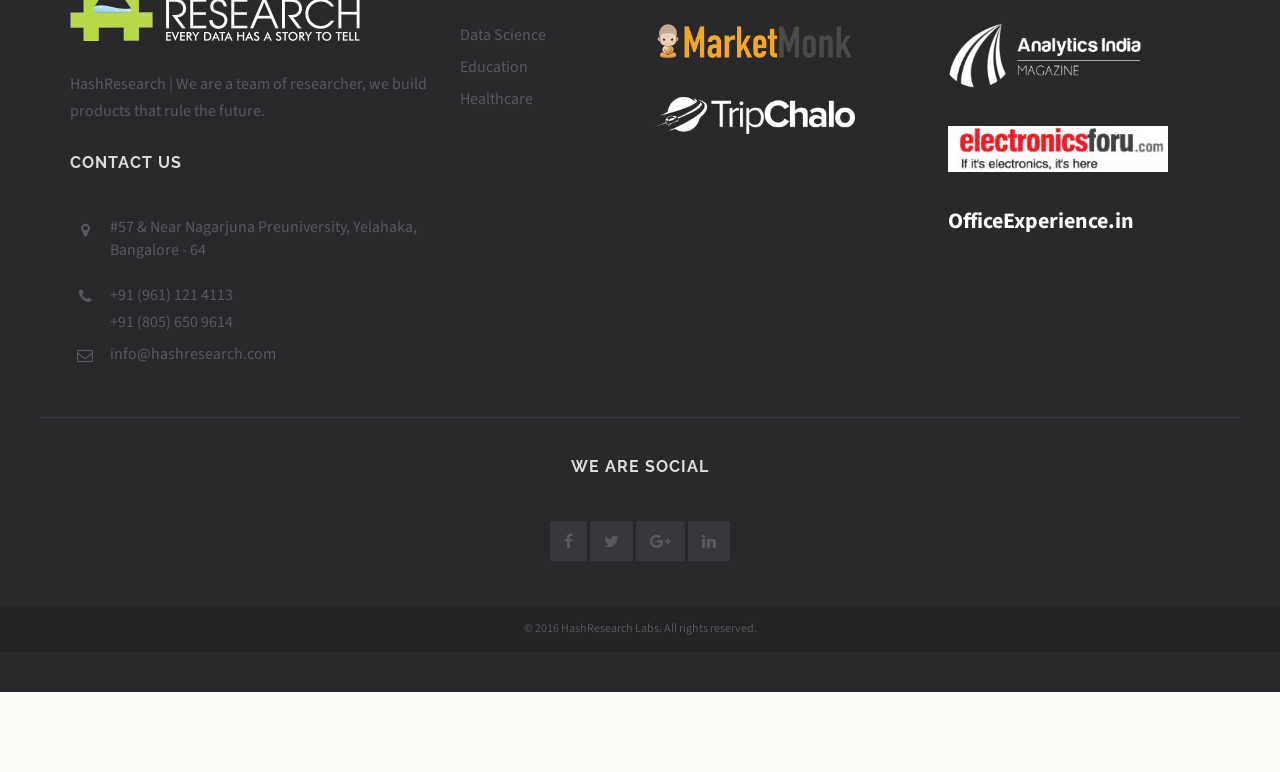
<file: about.html>
<!DOCTYPE html>
<html lang="en">
<head>
<meta charset="utf-8">
<meta http-equiv="X-UA-Compatible" content="IE=edge">
<meta name="viewport" content="width=device-width, initial-scale=1">
<!-- The above 3 meta tags *must* come first in the head; any other head content must come *after* these tags -->
<title>HashResearch: About us</title>
<!-- Bootstrap -->
<link href="master/css/bootstrap.min.css" rel="stylesheet">
<link rel="stylesheet" type="text/css" href="master/css/style.css">
<link rel="stylesheet" href="master/css/owl.carousel.css">
<!-- Template fonts css -->
<link href='https://fonts.googleapis.com/css?family=Raleway:400,500,600,700,400italic,500italic,300,300italic,800' rel='stylesheet' type='text/css'>
<link href='https://fonts.googleapis.com/css?family=Source+Sans+Pro:400,400italic,600,600italic,700,700italic,300' rel='stylesheet' type='text/css'>
<link rel="stylesheet" href="https://maxcdn.bootstrapcdn.com/font-awesome/4.6.1/css/font-awesome.min.css">
<!-- HTML5 shim and Respond.js for IE8 support of HTML5 elements and media queries -->
<!-- WARNING: Respond.js doesn't work if you view the page via file:// -->
<!--[if lt IE 9]>
      <script src="https://oss.maxcdn.com/html5shiv/3.7.2/html5shiv.min.js"></script>
      <script src="https://oss.maxcdn.com/respond/1.4.2/respond.min.js"></script>
    <![endif]-->
     <script>
   (function(i,s,o,g,r,a,m){i['GoogleAnalyticsObject']=r;i[r]=i[r]||function(){
   (i[r].q=i[r].q||[]).push(arguments)},i[r].l=1*new Date();a=s.createElement(o),
   m=s.getElementsByTagName(o)[0];a.async=1;a.src=g;m.parentNode.insertBefore(a,m)
   })(window,document,'script','https://www.google-analytics.com/analytics.js','ga');

   ga('create', 'UA-78640827-1', 'auto');
   ga('send', 'pageview');

 </script>
</head>
<body>
<div class="collapse search-block" id="collapseExample">
  <div class="well-default">
    <div class="row">
      <div class="col-md-offset-2 col-md-8">
        <div class="input-group">
          <input type="text" class="form-control" placeholder="Search for...">
          <span class="input-group-btn">
          <button class="btn btn-default" type="button">Go!</button>
          </span> </div>
        <!-- /input-group --> 
      </div>
      <!-- /.col-lg-6 --> 
    </div>
  </div>
</div>
<div class="navigation"><!-- navigation -->
  <div class="top-bar"><!-- top bar -->
    <div class="container">
      <div class="row">
        <div class="col-md-6 welcome-msg">Welcome to HashResearch Labs </div>
        <div class="col-md-6 top-bar-links"><!-- top bar links -->
          <ul class="nospace listnone navbar-right">
            <li>Need help call : <strong> +91 9611214113</strong></li>
            <li> <a href="mailto:hashresearch@gmail.com">REACH US NOW</a></li>
            <li> <a  role="button" data-toggle="collapse" href="#collapseExample" aria-expanded="false" aria-controls="collapseExample"> <i class="fa fa-search"> </i> </a></li>
            <li class="dropdown"><a href="#" class="dropdown-toggle" data-toggle="dropdown"><i class="fa fa-share-alt"> </i></a>
              <ul class="dropdown-menu">
                <li><a href="#" title="Case Study"><i class="fa fa-facebook-square"></i> Facebook</a></li>
                <li><a href="#" title="Case Study Detail"><i class="fa fa-twitter-square"></i> Twitter</a></li>
                <li><a href="#" title="Case Study Detail"><i class="fa fa-linkedin-square"></i> Linked In</a></li>
                <li><a href="#"><i class="fa fa-google-plus-square"></i> Google+</a></li>
              </ul>
            </li>
          </ul>
        </div>
        <!-- top bar links --> 
      </div>
    </div>
  </div>
  <!-- /.top bar -->
  
    <nav class="navbar navbar-default">
      <div class="container"> 
        <!-- Brand and toggle get grouped for better mobile display -->
        <div class="navbar-header">
          <button type="button" class="navbar-toggle collapsed" data-toggle="collapse" data-target="#bs-example-navbar-collapse-1" aria-expanded="false"> <span class="sr-only">Toggle navigation</span> <span class="icon-bar"></span> <span class="icon-bar"></span> <span class="icon-bar"></span> </button>
          <a class="navbar-brand" href="index.html"><img src="master/images/logo.png" style="width:126px" alt=""></a> </div>
        <!-- Collect the nav links, forms, and other content for toggling -->
        <div class="collapse navbar-collapse" id="bs-example-navbar-collapse-1">
          <ul class="nav navbar-nav navbar-right">
            <li><a href="index.html">Home</a> </li>
            <li class="dropdown"><a href="#" class="dropdown-toggle" data-toggle="dropdown">Research <b class="fa fa-angle-down"></b></a>
              <ul class="dropdown-menu">
                <li><a href="litmusbi.html" title="Data science
                ">Data Science</a></li>
                <li><a href="algorithimic.html" title="Education
                ">Education</a></li>
                <li><a href="praanah.html" title="Healthcare
                ">Healthcare</a></li>
              </ul>
            </li>
            <li class="dropdown"><a href="#" class="dropdown-toggle" data-toggle="dropdown">Products <b class="fa fa-angle-down"></b></a>
              <ul class="dropdown-menu">
                <li><a href="algorithimic.html" title="Case Study">Algorithimic</a></li>
                <li><a href="praanah.html" title="Case Study v2">Praanah</a></li>
                <li><a href="litmusbi.html" title="Case Study v2">LitmusBi</a></li>
              </ul>
            </li>
            <li><a href="about.html">About</a> </li>
            <li><a href="contact-us.html" title="Contact us">Contact us</a></li>
          </ul>
        </div>
        <!-- /.navbar-collapse --> 
      </div>
      <!-- /.container-fluid --> 
    </nav>
  
</div>
<!-- /.navigation --> 
<div class="page-header"><!-- page-header -->
  <div class="container">
    <div class="row page-section">
      <div class="col-md-5 page-description">
        <h1 class="page-title">About us</h1>
        <p>We are a team of researcher, we build products that rule the future</p>
      </div>
      <div class="col-md-7 page-quote"><!-- quote block --> 
        <a href="mailto:hashresearch@gmail.com" class="btn btn-secondary btn-lg">Reach Us Now</a> </div>
    </div>
  </div>
</div>
<!-- /.page-header -->
<div class="page-breadcrumb"><!-- page-breadcrumb -->
  <div class="container">
    <div class="row">
      <div class="col-md-12"><!-- breadcrumb -->
        <ol class="breadcrumb">
          <li><a href="index.html">Home</a></li>
          <li class="active">About Us</li>
        </ol>
      </div>
    </div>
  </div>
</div>
<!-- /.page-breadcrumb -->
<div class="section-space">
  <div class="container">
    <div class="row">
      <div class="col-md-offset-1 col-md-10">
        <p class="lead">HashResearch helps domain such as Business Intelligence, Data Science, Education and Healthcare industries with perfect optimization. We are a team of researcher, we build products that rule the future</p>
        <div class="row">
          <div class="col-md-6">
            <p>We have been actively building data analytic and visualization engine inhouse. They are capable of adapting into any organizational data stores and crunch data to bring better insights. Which can make life simple with handling big data.</p>
          </div>
          <div class="col-md-6">
            <p> In educational domain we are having our inhouse product Algorithimic which capable of filtering training and filtering better candidates. They provide better programming experiences. Most of universities are using our product and we love to serve them.</p>
          </div>
        </div>
    </div>
  </div>
</div>
<div class="why-section-space section-color"><!-- why section space -->
  <div class="container">
    <div class="row">
      <div class="col-md-12 section-title"><!-- section title -->
        <h1 class="heading-line">Our Products</h1>
        <p>We have an array of higher end products</p>
      </div>
      <!-- /.section title --> 
    </div>
    <div class="row">
      <div class="col-md-4 feature-icon-block text-center"><!-- feature block -->
        <!-- <div class="feature-icon"><img src="images/money-saving.png" alt=""></div> -->
        <h2>LitmusBi</h2>
        <p>We strongly believe data is the next soil where opportunities are enormous. Every domain is generating a huge amount of data. One way to make sense of it other than storing it is to make data driven approach and helps organizations to take better decision with a proof in hand. Every cloud based systems cannot handle large data easily. So we have designed LitmusBi to stay in your operating environment.</p>
      </div>
      <!-- /.feature block -->
      <div class="col-md-4 feature-icon-block text-center"> <!-- feature block -->
        <!-- <div class="feature-icon"> <img src="images/mobile-banking.png" alt=""></div> -->
        <h2>Algorithimic</h2>
        <p>We strongly believe that programming is going to fit in almost every domain. A better programmer is a better problem solver. Who can think hypothetically and take decisions based on sitation. So we took our effort to build the first programmer network with inbuild codechecker to judge your programming skill. Algorithimic is a online developer community for practicing Algorithms, Data Structures, Functional Programming, Machine Learning , Artificial intelligence programming challenges</p>
      </div>
      <!-- /.feature block -->
      <div class="col-md-4 feature-icon-block text-center"> <!-- feature block -->
        <!-- <div class="feature-icon"> <img src="images/financial-report.png" alt=""></div> -->
        <h2>Praanah</h2>
        <p>Praanah is going to be the next best search engine which helps to find the best healthcare providers. Coming soon.</p>
      </div>
      <!-- /. feature block --> 
    </div>
  </div>
</div>



<div class="footer-section"><!-- footer section -->
  <div class="container">
    <div class="row">
      <div class="col-md-4 footer-widget"> <!-- footer widget --> 
        <img src="master/images/logo.png" alt="">
        <p>HashResearch | We are a team of researcher, we build products that rule the future.</p>
        <h3> Contact us</h3>
        <ul class="listnone contact">
          <li><i class="fa fa-map-marker"></i>
            <address>
            #57 &amp; Near Nagarjuna Preuniversity, Yelahaka, Bangalore - 64
            </address>
          </li>
          <li><i class="fa fa-phone"></i> +91 (961) 121 4113<br>
            +91 (805) 650 9614</li>
          <li><i class="fa fa-envelope-o"></i> info@hashresearch.com</li>
        </ul>
      </div>
      <!-- /.footer widget -->
      
      <div class="col-md-2 footer-widget"><!-- footer widget -->
        <h3> Core Research</h3>
        <ul class="listnone">
          <li><a href="litmusbi.html" title="Data Science">Data Science</a></li>
          <li><a href="algorithimic.html" title="Education">Education</a></li>
          <li><a href="thepraanah.com" title="Healthcare">Healthcare</a></li>

        </ul>
      </div>
      <div class="col-md-3 footer-widget"><!-- footer widget -->
        <h3>Partnered</h3>
        <ul class="listnone">
          <li><a target="_blank" href="http://marketmonk.co?ref=hashresearch"  title="MarketMonk">
          <img src="assets/images/marketmonk.png"/></a></li>
          <li><a target="_blank" href="http://tripchalo.com?ref=hashresearch" title="TripChalo">
          <img src="assets/images/tripchalo.png"/></a></li>
        </ul>
      </div>
      <div class="col-md-2 footer-widget"><!-- footer widget -->
        <h3>Featured On</h3>
        <ul class="listnone">
          <li><a target="_blank" href="http://analyticsindiamag.com/startup-week-hash-research-labs-optimizing-needs-bi-healthcare-education-house-analytics-engine/" title="Start-Up Of The Week">
          <img src="assets/images/aim.png"/></a></li>
          <li><a target="_blank" href="http://electronicsforu.com/market-verticals/automation/home-automation-in-india-2017-is-seemingly-the-year-of-smart-concepts-diy" title="Home Automation in India: 2017 Is Seemingly The Year of ‘Smart Concepts’, DIY"><img src="assets/images/electronicsforu.jpg"/></a></li>
          <li><a target="_blank" style="color:#fff; font-size: 22px; font-weight: bold;" href="http://www.officeexperience.in/data-science-predict-future-patterns.html" title="Education">OfficeExperience.in</a></li>

        </ul>
      </div>
      <!-- /.footer widget -->
    
      <!-- /.footer widget --> 

    <div class="row">
      <div class="col-md-12 ft-social-widget footer-widget">
        <h3>We are social</h3>
        <a href="https://facebook.com/hashresearch"><i class="fa fa-facebook"></i></a> <a href="https://twitter.com/hashresearch"><i class="fa fa-twitter"></i></a> <a href="#"><i class="fa fa-google-plus"></i></a> <a href="https://www.linkedin.com/company/hash-research"><i class="fa fa-linkedin"></i></a> </div>
    </div>
  </div>
</div>
<div class="tiny-footer"><!-- tiny footer -->
  <div class="container">
    <div class="row">
      <div class="col-md-12">
        <div class="row">
          <div class="col-md-12">© 2016 HashResearch Labs. All rights reserved.</div>
        </div>
      </div>
    </div>
  </div>
</div>
<!-- /.tiny footer --> 
<!-- /.footer section --> 
<!-- jQuery (necessary for Bootstrap's JavaScript plugins) --> 
<script src="https://ajax.googleapis.com/ajax/libs/jquery/1.11.3/jquery.min.js"></script> 
<!-- Include all compiled plugins (below), or include individual files as needed --> 
<script src="master/js/bootstrap.min.js"></script> 
<!-- Header sticky --> 
<script src="master/js/jquery.sticky.js"></script> 
<script src="master/js/sticky-header.js"></script> 
<!-- Header Nav Dropdown --> 
<script src="master/js/nav.js"></script> 
<!-- owl carousel--> 
<script src="master/js/owl.carousel.min.js"></script> 
<!-- owl slider--> 
<script src="master/js/slider.js"></script> 
<!-- owl testimonial--> 
<script type="text/javascript" src="master/js/testimonial-slide.js"></script> 
<!-- owl services--> 
<script type="text/javascript" src="master/js/services.js"></script>
</body>
</html>
</file>
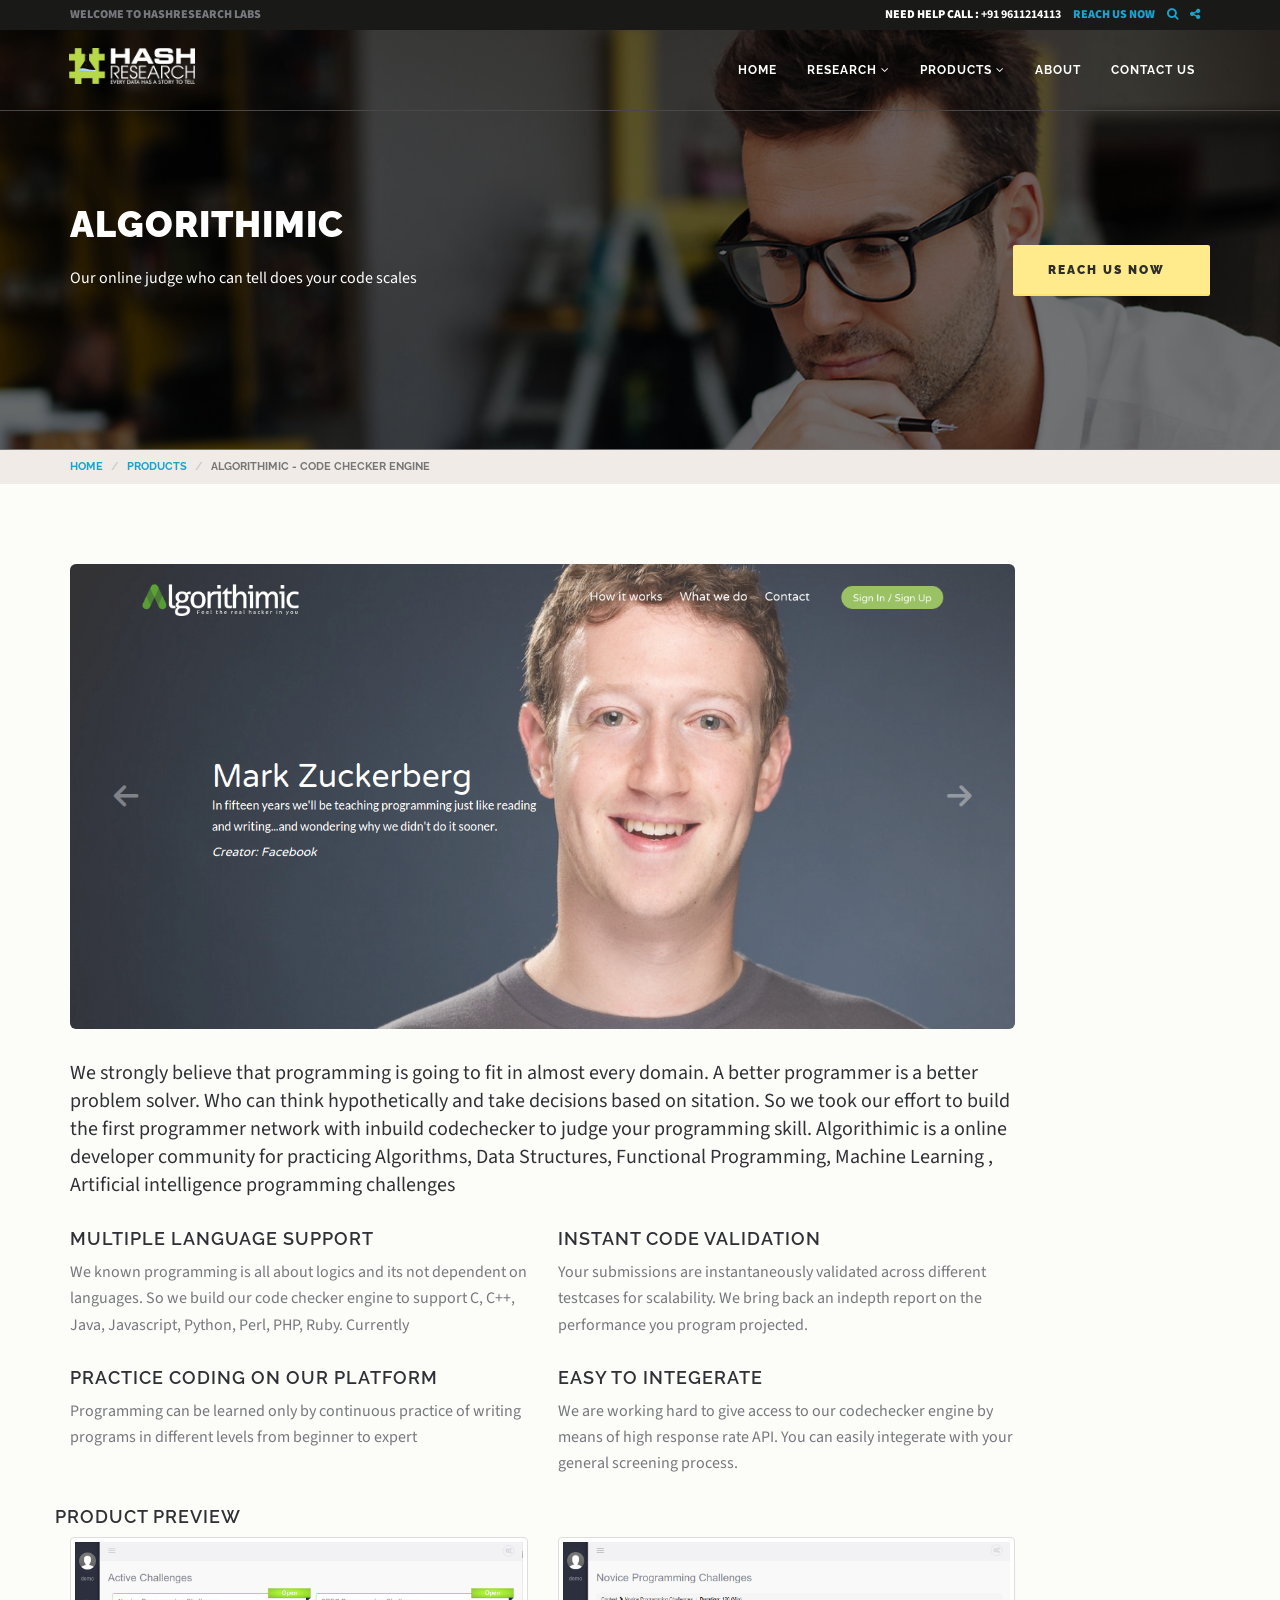
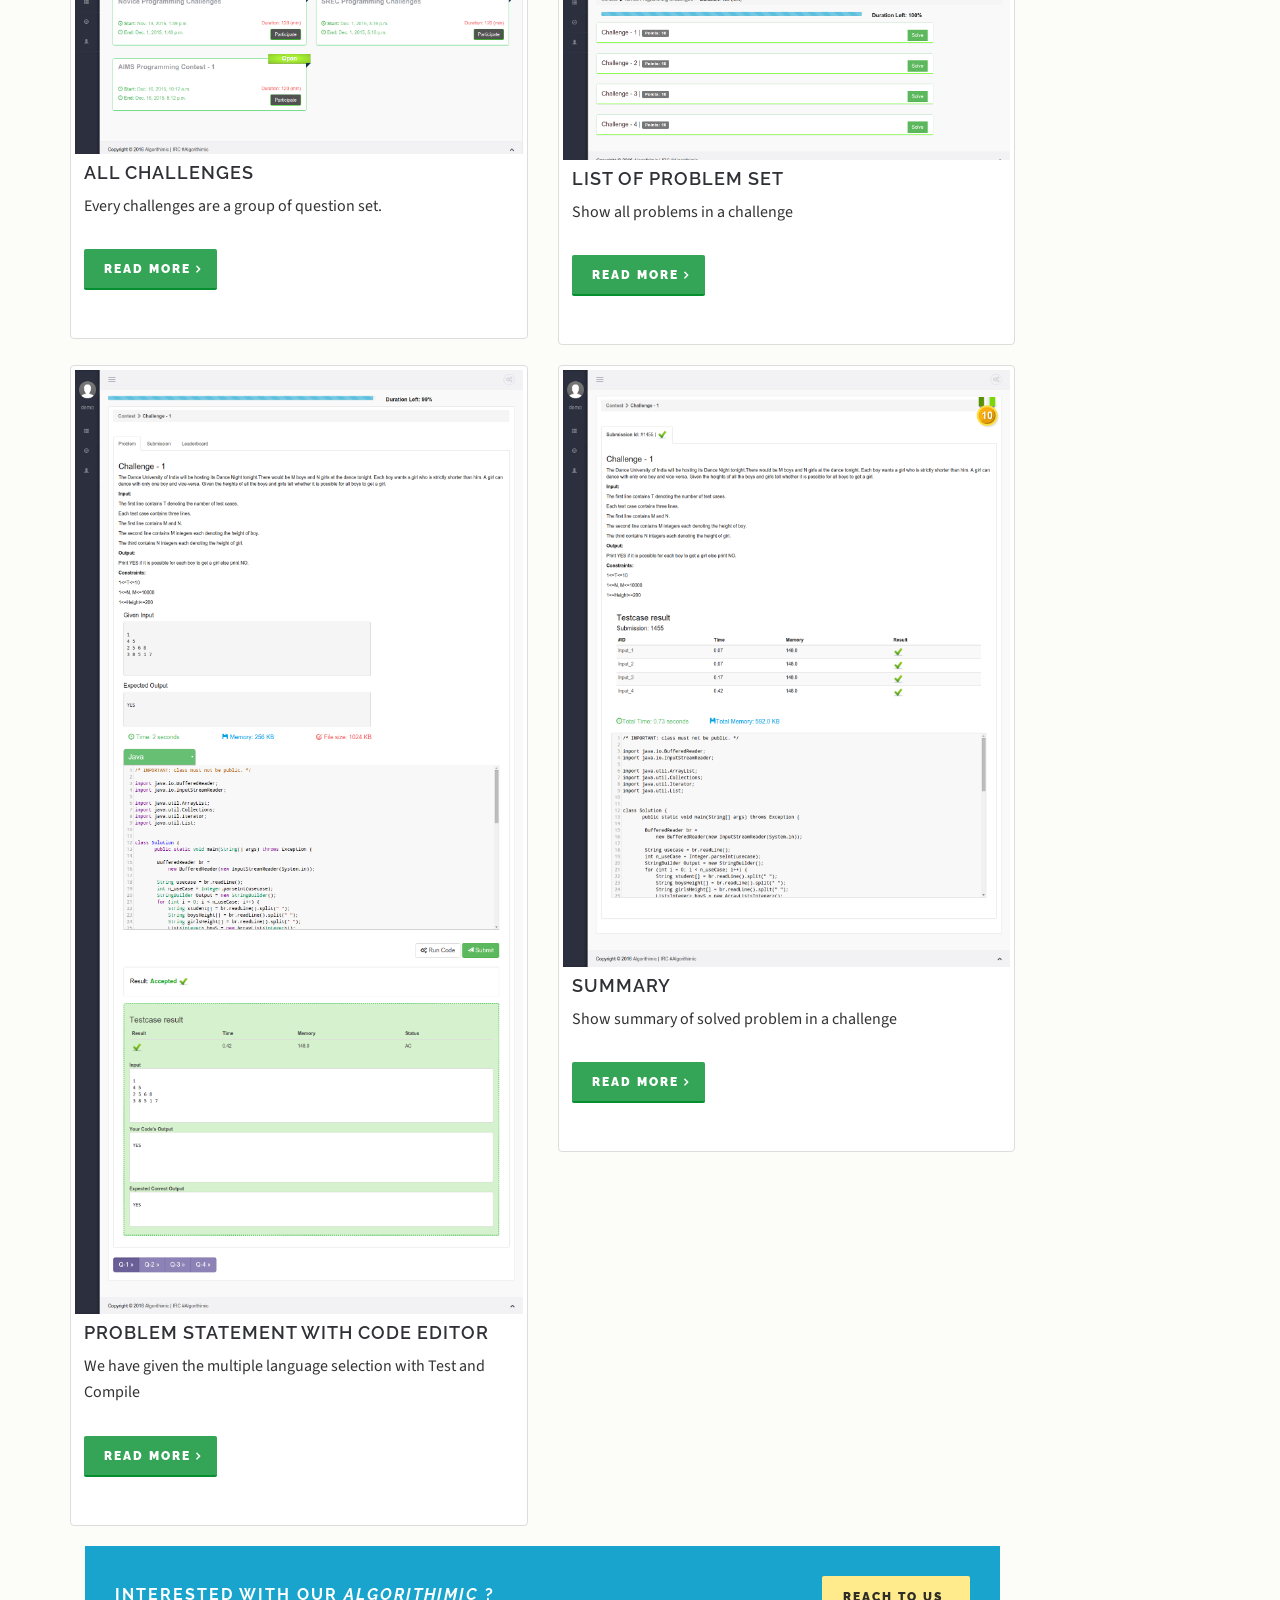
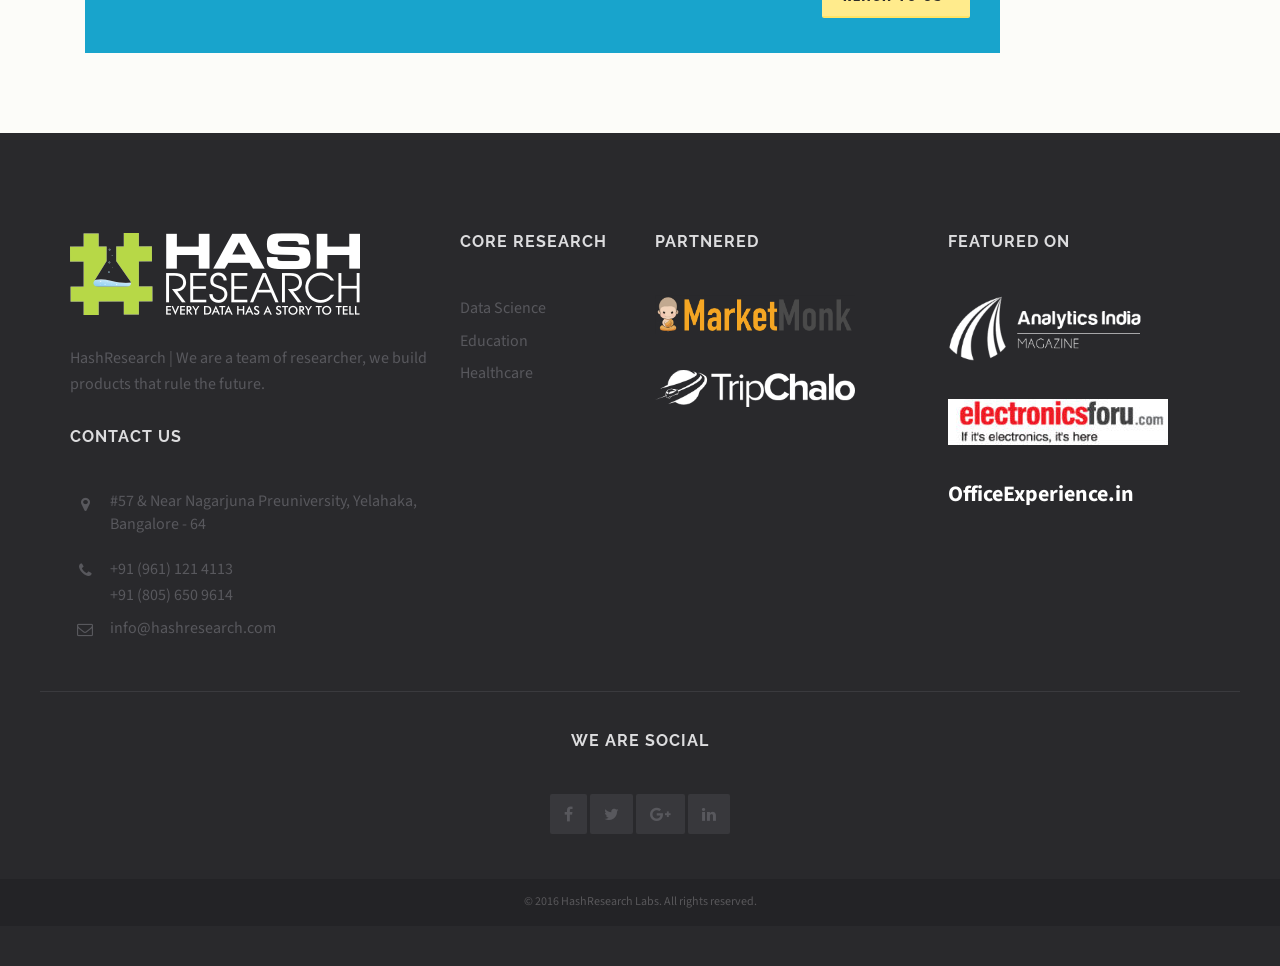
<file: algorithimic.html>
<!DOCTYPE html>
<html lang="en">
<head>
<meta charset="utf-8">
<meta http-equiv="X-UA-Compatible" content="IE=edge">
<meta name="viewport" content="width=device-width, initial-scale=1">
<!-- The above 3 meta tags *must* come first in the head; any other head content must come *after* these tags -->
<title>HashResearch: Algorithimic</title>
<!-- Bootstrap -->
<link href="master/css/bootstrap.min.css" rel="stylesheet">
<link rel="stylesheet" type="text/css" href="master/css/style.css">
<link rel="stylesheet" href="master/css/owl.carousel.css">
<!-- Template fonts css -->
<link href='https://fonts.googleapis.com/css?family=Raleway:400,500,600,700,400italic,500italic,300,300italic,800' rel='stylesheet' type='text/css'>
<link href='https://fonts.googleapis.com/css?family=Source+Sans+Pro:400,400italic,600,600italic,700,700italic,300' rel='stylesheet' type='text/css'>
<link rel="stylesheet" href="https://maxcdn.bootstrapcdn.com/font-awesome/4.6.1/css/font-awesome.min.css">
<!-- HTML5 shim and Respond.js for IE8 support of HTML5 elements and media queries -->
<!-- WARNING: Respond.js doesn't work if you view the page via file:// -->
<!--[if lt IE 9]>
      <script src="https://oss.maxcdn.com/html5shiv/3.7.2/html5shiv.min.js"></script>
      <script src="https://oss.maxcdn.com/respond/1.4.2/respond.min.js"></script>
    <![endif]-->
    <script>
      (function(i,s,o,g,r,a,m){i['GoogleAnalyticsObject']=r;i[r]=i[r]||function(){
      (i[r].q=i[r].q||[]).push(arguments)},i[r].l=1*new Date();a=s.createElement(o),
      m=s.getElementsByTagName(o)[0];a.async=1;a.src=g;m.parentNode.insertBefore(a,m)
      })(window,document,'script','https://www.google-analytics.com/analytics.js','ga');

      ga('create', 'UA-78640827-1', 'auto');
      ga('send', 'pageview');

    </script>
</head>
<body>
<div class="collapse search-block" id="collapseExample">
  <div class="well-default">
    <div class="row">
      <div class="col-md-offset-2 col-md-8">
        <div class="input-group">
          <input type="text" class="form-control" placeholder="Search for...">
          <span class="input-group-btn">
          <button class="btn btn-default" type="button">Go!</button>
          </span> </div>
        <!-- /input-group --> 
      </div>
      <!-- /.col-lg-6 --> 
    </div>
  </div>
</div>
<div class="navigation"><!-- navigation -->
  <div class="top-bar"><!-- top bar -->
    <div class="container">
      <div class="row">
        <div class="col-md-6 welcome-msg">Welcome to HashResearch Labs </div>
        <div class="col-md-6 top-bar-links"><!-- top bar links -->
          <ul class="nospace listnone navbar-right">
            <li>Need help call : <strong> +91 9611214113</strong></li>
            <li> <a href="mailto:hashresearch@gmail.com">REACH US NOW</a></li>
            <li> <a  role="button" data-toggle="collapse" href="#collapseExample" aria-expanded="false" aria-controls="collapseExample"> <i class="fa fa-search"> </i> </a></li>
            <li class="dropdown"><a href="#" class="dropdown-toggle" data-toggle="dropdown"><i class="fa fa-share-alt"> </i></a>
              <ul class="dropdown-menu">
                <li><a href="#" title="Case Study"><i class="fa fa-facebook-square"></i> Facebook</a></li>
                <li><a href="#" title="Case Study Detail"><i class="fa fa-twitter-square"></i> Twitter</a></li>
                <li><a href="#" title="Case Study Detail"><i class="fa fa-linkedin-square"></i> Linked In</a></li>
                <li><a href="#"><i class="fa fa-google-plus-square"></i> Google+</a></li>
              </ul>
            </li>
          </ul>
        </div>
        <!-- top bar links --> 
      </div>
    </div>
  </div>
  <!-- /.top bar -->
  
    <nav class="navbar navbar-default">
      <div class="container"> 
        <!-- Brand and toggle get grouped for better mobile display -->
        <div class="navbar-header">
          <button type="button" class="navbar-toggle collapsed" data-toggle="collapse" data-target="#bs-example-navbar-collapse-1" aria-expanded="false"> <span class="sr-only">Toggle navigation</span> <span class="icon-bar"></span> <span class="icon-bar"></span> <span class="icon-bar"></span> </button>
          <a class="navbar-brand" href="index.html"><img src="master/images/logo.png" style="width:126px" alt=""></a> </div>
        <!-- Collect the nav links, forms, and other content for toggling -->
        <div class="collapse navbar-collapse" id="bs-example-navbar-collapse-1">
          <ul class="nav navbar-nav navbar-right">
            <li><a href="index.html">Home</a> </li>
            <li class="dropdown"><a href="#" class="dropdown-toggle" data-toggle="dropdown">Research <b class="fa fa-angle-down"></b></a>
              <ul class="dropdown-menu">
                <li><a href="litmusbi.html" title="Data science
                ">Data Science</a></li>
                <li><a href="algorithimic.com" title="Education
                ">Education</a></li>
                <li><a href="thepraanah.com" title="Healthcare
                ">Healthcare</a></li>
              </ul>
            </li>
            <li class="dropdown"><a href="#" class="dropdown-toggle" data-toggle="dropdown">Products <b class="fa fa-angle-down"></b></a>
              <ul class="dropdown-menu">
                <li><a href="algorithimic.html" title="Case Study">Algorithimic</a></li>
                <li><a href="praanah.html" title="Case Study v2">Praanah</a></li>
                <li><a href="litmusbi.html" title="Case Study v2">LitmusBi</a></li>
              </ul>
            </li>
            <li><a href="about.html">About</a> </li>
            <li><a href="contact-us.html" title="Contact us">Contact us</a></li>
          </ul>
        </div>
        <!-- /.navbar-collapse --> 
      </div>
      <!-- /.container-fluid --> 
    </nav>
  
</div>
<!-- /.navigation --> 
<div class="page-header"><!-- page-header -->
  <div class="container">
    <div class="row page-section">
      <div class="col-md-5 page-description">
        <h1 class="page-title">Algorithimic</h1>
        <p>Our online judge who can tell does your code scales</p>
      </div>
      <div class="col-md-7 page-quote"><!-- quote block --> 
        <a href="mailto:hashresearch@gmail.com?subject=Regarding Algorithimic" class="btn btn-secondary btn-lg">Reach Us Now</a> </div>
    </div>
  </div>
</div>
<div class="page-breadcrumb">
  <div class="container">
    <div class="row">
      <div class="col-md-12"><!-- breadcrumb -->
        <ol class="breadcrumb">
          <li><a href="index.html" title="Home">Home</a></li>
          <li><a href="product.html" title="Service Thumb Listing">Products</a></li>
          <li class="active">Algorithimic - Code Checker Engine</li>
        </ol>
      </div>
    </div>
  </div>
</div>
<div class="main-container"><!-- main container -->
  <div class="container">
    <div class="row">
      <div class="col-md-10 content"><!-- content -->
        <div class="row">
          <div class="col-md-12 service-details"><!-- service details -->
            <div class="service-img">
              <div class="zoom-pic"><img src="master/images/algorithimic.png" class="img-responsive img-rounded" alt=""></div>
            </div>
            <p class="lead">We strongly believe that programming is going to fit in almost every domain. A better programmer is a better problem solver. Who can think hypothetically and take decisions based on sitation. So we took our effort to build the first programmer network with inbuild codechecker to judge your programming skill. Algorithimic is a online developer community for practicing Algorithms, Data Structures, Functional Programming, Machine Learning , Artificial intelligence programming challenges</p>
            <div class="row">
              <div class="col-md-6">
                <h3>Multiple Language Support</h3>
                <p>We known programming is all about logics and its not dependent on languages. So we build our code checker engine to support C, C++, Java, Javascript, Python, Perl, PHP, Ruby. Currently</p>
              </div>
              <div class="col-md-6">
                <h3>Instant Code Validation</h3>
                <p>Your submissions are instantaneously validated across different testcases for scalability. We bring back an indepth report on the performance you program projected.</p>
              </div>
              <div class="col-md-6">
                <h3>Practice Coding On Our Platform</h3>
                <p>Programming can be learned only by continuous practice of writing programs in different levels from beginner to expert</p>
              </div>
              <div class="col-md-6">
                <h3>Easy to integerate</h3>
                <p>We are working hard to give access to our codechecker engine by means of high response rate API. You can easily integerate with your general screening process.</p>
              </div>
            </div>

            <div class="row">
              <h3>Product Preview</h3>
              <div class="col-md-6">
                <div class="thumbnail">
                  <img src="master/images/alg1.png" alt="...">
                  <div class="caption">
                    <h3>All Challenges</h3>
                    <p>Every challenges are a group of question set.</p>
                    <p><a href="http://algorithimic.com/?ref=hash" class="btn btn-default" role="button">Read More</a></p>
                  </div>
                </div>
              </div>
              <div class="col-md-6">
                <div class="thumbnail">
                    <img src="master/images/alg2.png" alt="...">
                    <div class="caption">
                      <h3>List of Problem set</h3>
                      <p>Show all problems in a challenge</p>
                      <p><a href="http://algorithimic.com/?ref=hash" class="btn btn-default" >Read More</a></p>
                    </div>
                  </div>
              </div>
              <div class="col-md-6">
                <div class="thumbnail">
                  <img src="master/images/alg5.png" alt="...">
                  <div class="caption">
                    <h3>Problem Statement with Code Editor</h3>
                    <p>We have given the multiple language selection with Test and Compile</p>
                    <p><a href="http://algorithimic.com/?ref=hash" class="btn btn-default" role="button">Read More</a></p>
                  </div>
                </div>
              </div>
              <div class="col-md-6">
                <div class="thumbnail">
                    <img src="master/images/alg6.png" alt="...">
                    <div class="caption">
                      <h3>Summary</h3>
                      <p>Show summary of solved problem in a challenge</p>
                      <p><a href="http://algorithimic.com/?ref=hash" class="btn btn-default" >Read More</a></p>
                    </div>
                  </div>
              </div>
            </div>
          

            </div>
          </div>
          <!-- /.service details -->
          <div class="col-md-12">
            <div class="call-to-action-small"><!-- call to action -->
              <div class="row">
                <div class="col-md-8">
                  <h1 class="call-action-title">Interested with Our <i>Algorithimic</i> ?</h1>
                </div>
                <div class="col-md-4 text-right"><a href="mailto:hashresearch@gmail.com?subject=Interested with Algorithimic" class="btn btn-secondary">Reach to us</a></div>
              </div>
            </div>
            <!-- call to action --> 
          </div>
        </div>
      </div>

    </div>
  </div>
</div>




<div class="footer-section"><!-- footer section -->
  <div class="container">
    <div class="row">
      <div class="col-md-4 footer-widget"> <!-- footer widget --> 
        <img src="master/images/logo.png" alt="">
        <p>HashResearch | We are a team of researcher, we build products that rule the future.</p>
        <h3> Contact us</h3>
        <ul class="listnone contact">
          <li><i class="fa fa-map-marker"></i>
            <address>
            #57 &amp; Near Nagarjuna Preuniversity, Yelahaka, Bangalore - 64
            </address>
          </li>
          <li><i class="fa fa-phone"></i> +91 (961) 121 4113<br>
            +91 (805) 650 9614</li>
          <li><i class="fa fa-envelope-o"></i> info@hashresearch.com</li>
        </ul>
      </div>
      <!-- /.footer widget -->
      
      <div class="col-md-2 footer-widget"><!-- footer widget -->
        <h3> Core Research</h3>
        <ul class="listnone">
          <li><a href="litmusbi.html" title="Data Science">Data Science</a></li>
          <li><a href="algorithimic.html" title="Education">Education</a></li>
          <li><a href="thepraanah.com" title="Healthcare">Healthcare</a></li>

        </ul>
      </div>
      <div class="col-md-3 footer-widget"><!-- footer widget -->
        <h3>Partnered</h3>
        <ul class="listnone">
          <li><a target="_blank" href="http://marketmonk.co?ref=hashresearch"  title="MarketMonk">
          <img src="assets/images/marketmonk.png"/></a></li>
          <li><a target="_blank" href="http://tripchalo.com?ref=hashresearch" title="TripChalo">
          <img src="assets/images/tripchalo.png"/></a></li>
        </ul>
      </div>
      <div class="col-md-2 footer-widget"><!-- footer widget -->
        <h3>Featured On</h3>
        <ul class="listnone">
          <li><a target="_blank" href="http://analyticsindiamag.com/startup-week-hash-research-labs-optimizing-needs-bi-healthcare-education-house-analytics-engine/" title="Start-Up Of The Week">
          <img src="assets/images/aim.png"/></a></li>
          <li><a target="_blank" href="http://electronicsforu.com/market-verticals/automation/home-automation-in-india-2017-is-seemingly-the-year-of-smart-concepts-diy" title="Home Automation in India: 2017 Is Seemingly The Year of ‘Smart Concepts’, DIY"><img src="assets/images/electronicsforu.jpg"/></a></li>
          <li><a target="_blank" style="color:#fff; font-size: 22px; font-weight: bold;" href="http://www.officeexperience.in/data-science-predict-future-patterns.html" title="Education">OfficeExperience.in</a></li>

        </ul>
      </div>
      <!-- /.footer widget -->
    
      <!-- /.footer widget --> 

    <div class="row">
      <div class="col-md-12 ft-social-widget footer-widget">
        <h3>We are social</h3>
        <a href="https://facebook.com/hashresearch"><i class="fa fa-facebook"></i></a> <a href="https://twitter.com/hashresearch"><i class="fa fa-twitter"></i></a> <a href="#"><i class="fa fa-google-plus"></i></a> <a href="https://www.linkedin.com/company/hash-research"><i class="fa fa-linkedin"></i></a> </div>
    </div>
  </div>
</div>
<div class="tiny-footer"><!-- tiny footer -->
  <div class="container">
    <div class="row">
      <div class="col-md-12">
        <div class="row">
          <div class="col-md-12">© 2016 HashResearch Labs. All rights reserved.</div>
        </div>
      </div>
    </div>
  </div>
</div>
<!-- /.tiny footer --> 
<!-- /.footer section --> 
<!-- jQuery (necessary for Bootstrap's JavaScript plugins) --> 
<script src="https://ajax.googleapis.com/ajax/libs/jquery/1.11.3/jquery.min.js"></script> 
<!-- Include all compiled plugins (below), or include individual files as needed --> 
<script src="master/js/bootstrap.min.js"></script> 
<!-- Header sticky --> 
<script src="master/js/jquery.sticky.js"></script> 
<script src="master/js/sticky-header.js"></script> 
<!-- Header Nav Dropdown --> 
<script src="master/js/nav.js"></script> 
<!-- owl carousel--> 
<script src="master/js/owl.carousel.min.js"></script> 
<!-- owl slider--> 
<script src="master/js/slider.js"></script> 
<!-- owl testimonial--> 
<script type="text/javascript" src="master/js/testimonial-slide.js"></script> 
<!-- owl services--> 
<script type="text/javascript" src="master/js/services.js"></script>
</body>
</html>
</file>
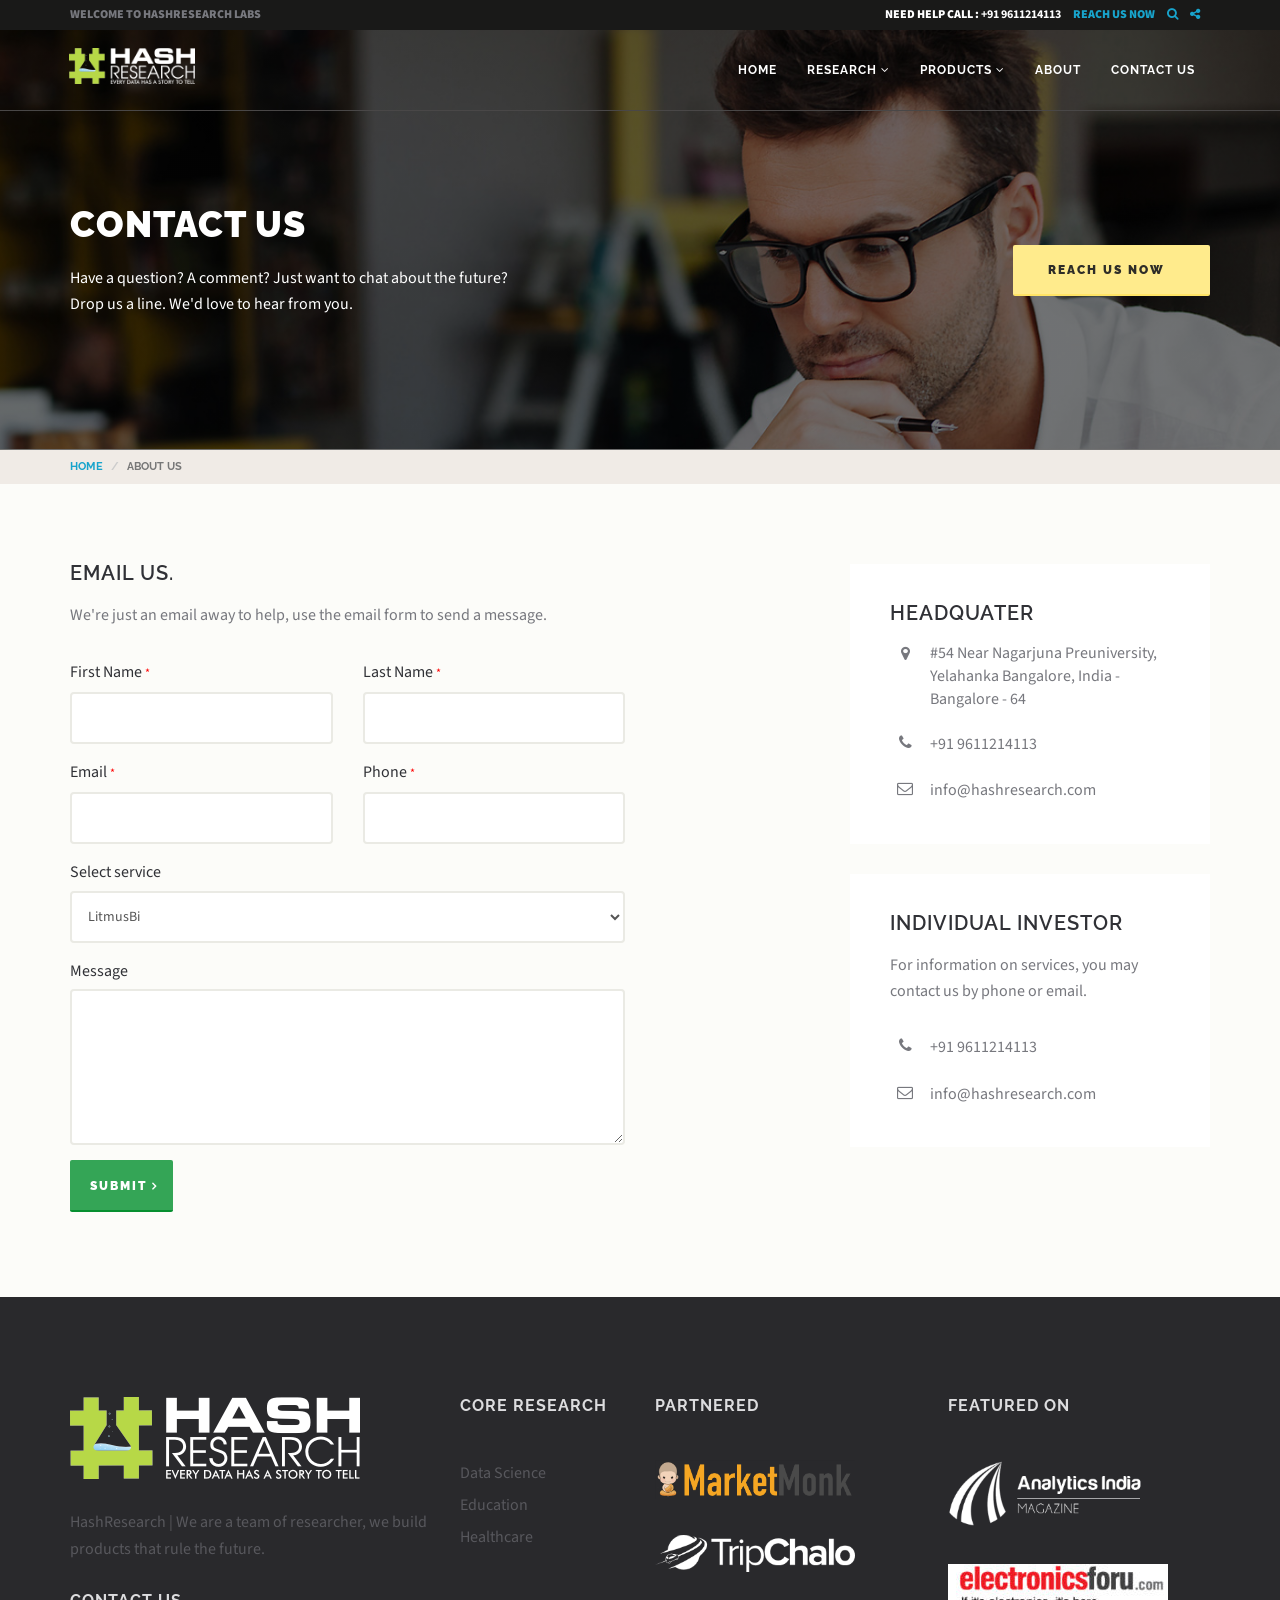
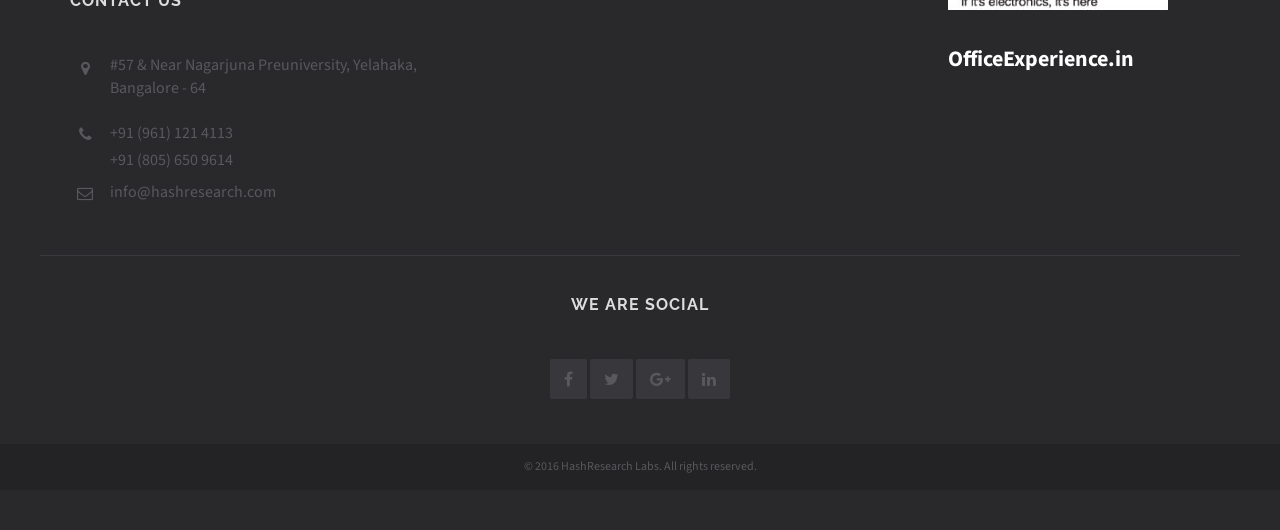
<file: contact-us.html>
<!DOCTYPE html>
<html lang="en">
<head>
<meta charset="utf-8">
<meta http-equiv="X-UA-Compatible" content="IE=edge">
<meta name="viewport" content="width=device-width, initial-scale=1">
<!-- The above 3 meta tags *must* come first in the head; any other head content must come *after* these tags -->
<title>HashResearch: Contact us</title>
<!-- Bootstrap -->
<link href="master/css/bootstrap.min.css" rel="stylesheet">
<link rel="stylesheet" type="text/css" href="master/css/style.css">
<link rel="stylesheet" href="master/css/owl.carousel.css">
<!-- Template fonts css -->
<link href='https://fonts.googleapis.com/css?family=Raleway:400,500,600,700,400italic,500italic,300,300italic,800' rel='stylesheet' type='text/css'>
<link href='https://fonts.googleapis.com/css?family=Source+Sans+Pro:400,400italic,600,600italic,700,700italic,300' rel='stylesheet' type='text/css'>
<link rel="stylesheet" href="https://maxcdn.bootstrapcdn.com/font-awesome/4.6.1/css/font-awesome.min.css">
<!-- HTML5 shim and Respond.js for IE8 support of HTML5 elements and media queries -->
<!-- WARNING: Respond.js doesn't work if you view the page via file:// -->
<!--[if lt IE 9]>
      <script src="https://oss.maxcdn.com/html5shiv/3.7.2/html5shiv.min.js"></script>
      <script src="https://oss.maxcdn.com/respond/1.4.2/respond.min.js"></script>
    <![endif]-->
    <script>
      (function(i,s,o,g,r,a,m){i['GoogleAnalyticsObject']=r;i[r]=i[r]||function(){
      (i[r].q=i[r].q||[]).push(arguments)},i[r].l=1*new Date();a=s.createElement(o),
      m=s.getElementsByTagName(o)[0];a.async=1;a.src=g;m.parentNode.insertBefore(a,m)
      })(window,document,'script','https://www.google-analytics.com/analytics.js','ga');

      ga('create', 'UA-78640827-1', 'auto');
      ga('send', 'pageview');

    </script>
</head>
<body>
<div class="collapse search-block" id="collapseExample">
  <div class="well-default">
    <div class="row">
      <div class="col-md-offset-2 col-md-8">
        <div class="input-group">
          <input type="text" class="form-control" placeholder="Search for...">
          <span class="input-group-btn">
          <button class="btn btn-default" type="button">Go!</button>
          </span> </div>
        <!-- /input-group --> 
      </div>
      <!-- /.col-lg-6 --> 
    </div>
  </div>
</div>
<div class="navigation"><!-- navigation -->
  <div class="top-bar"><!-- top bar -->
    <div class="container">
      <div class="row">
        <div class="col-md-6 welcome-msg">Welcome to HashResearch Labs </div>
        <div class="col-md-6 top-bar-links"><!-- top bar links -->
          <ul class="nospace listnone navbar-right">
            <li>Need help call : <strong> +91 9611214113</strong></li>
            <li> <a href="mailto:hashresearch@gmail.com">REACH US NOW</a></li>
            <li> <a  role="button" data-toggle="collapse" href="#collapseExample" aria-expanded="false" aria-controls="collapseExample"> <i class="fa fa-search"> </i> </a></li>
            <li class="dropdown"><a href="#" class="dropdown-toggle" data-toggle="dropdown"><i class="fa fa-share-alt"> </i></a>
              <ul class="dropdown-menu">
                <li><a href="#" title="Case Study"><i class="fa fa-facebook-square"></i> Facebook</a></li>
                <li><a href="#" title="Case Study Detail"><i class="fa fa-twitter-square"></i> Twitter</a></li>
                <li><a href="#" title="Case Study Detail"><i class="fa fa-linkedin-square"></i> Linked In</a></li>
                <li><a href="#"><i class="fa fa-google-plus-square"></i> Google+</a></li>
              </ul>
            </li>
          </ul>
        </div>
        <!-- top bar links --> 
      </div>
    </div>
  </div>
  <!-- /.top bar -->
  
    <nav class="navbar navbar-default">
      <div class="container"> 
        <!-- Brand and toggle get grouped for better mobile display -->
        <div class="navbar-header">
          <button type="button" class="navbar-toggle collapsed" data-toggle="collapse" data-target="#bs-example-navbar-collapse-1" aria-expanded="false"> <span class="sr-only">Toggle navigation</span> <span class="icon-bar"></span> <span class="icon-bar"></span> <span class="icon-bar"></span> </button>
          <a class="navbar-brand" href="index.html"><img src="master/images/logo.png" style="width:126px" alt=""></a> </div>
        <!-- Collect the nav links, forms, and other content for toggling -->
        <div class="collapse navbar-collapse" id="bs-example-navbar-collapse-1">
          <ul class="nav navbar-nav navbar-right">
            <li><a href="index.html">Home</a> </li>
            <li class="dropdown"><a href="#" class="dropdown-toggle" data-toggle="dropdown">Research <b class="fa fa-angle-down"></b></a>
              <ul class="dropdown-menu">
                <li><a href="litmusbi.html" title="Data science
                ">Data Science</a></li>
                <li><a href="algorithimic.html" title="Education
                ">Education</a></li>
                <li><a href="praanah.html" title="Healthcare
                ">Healthcare</a></li>
              </ul>
            </li>
            <li class="dropdown"><a href="#" class="dropdown-toggle" data-toggle="dropdown">Products <b class="fa fa-angle-down"></b></a>
              <ul class="dropdown-menu">
                <li><a href="algorithimic.html" title="Case Study">Algorithimic</a></li>
                <li><a href="praanah.html" title="Case Study v2">Praanah</a></li>
                <li><a href="litmusbi.html" title="Case Study v2">LitmusBi</a></li>
              </ul>
            </li>
            <li><a href="about.html">About</a> </li>
            <li><a href="contact-us.html" title="Contact us">Contact us</a></li>
          </ul>
        </div>
        <!-- /.navbar-collapse --> 
      </div>
      <!-- /.container-fluid --> 
    </nav>
  
</div>
<!-- /.navigation --> 
<div class="page-header"><!-- page-header -->
  <div class="container">
    <div class="row page-section">
      <div class="col-md-5 page-description">
        <h1 class="page-title">Contact Us</h1>
        <p>Have a question? A comment? Just want to chat about the future? Drop us a line. We'd love to hear from you.</p>
      </div>
      <div class="col-md-7 page-quote"><!-- quote block --> 
        <a href="mailto:hashresearch@gmail.com" class="btn btn-secondary btn-lg">Reach Us Now</a> </div>
    </div>
  </div>
</div>
<!-- /.page-header -->
<div class="page-breadcrumb"><!-- page-breadcrumb -->
  <div class="container">
    <div class="row">
      <div class="col-md-12"><!-- breadcrumb -->
        <ol class="breadcrumb">
          <li><a href="index.html">Home</a></li>
          <li class="active">About Us</li>
        </ol>
      </div>
    </div>
  </div>
</div>

<div class="main-container"><!-- main container -->
  <div class="container">
    <div class="row">
      <div class="col-md-6 content"><!-- content -->
        <h2>Email us.</h2>
        <p>We're just an email away to help, use the email form to send a message.</p>
        <div class="row">
          <form action="https://formspree.io/info@hashresearch.com" method="post">
            <!-- Text input-->
            <div class="col-md-6">
              <div class="form-group">
                <label class="control-label" for="fname">First Name <span class="required">*</span></label>
                <input id="fname" name="fname" type="text" class="form-control input-md" required>
              </div>
            </div>
            <!-- Text input-->
            <div class="col-md-6">
              <div class="form-group">
                <label class="control-label" for="lname">Last Name <span class="required">*</span></label>
                <input id="lname" name="lname" type="text" class="form-control input-md" required>
              </div>
            </div>
            <!-- Text input-->
            <div class="col-md-6">
              <div class="form-group">
                <label class="control-label" for="email">Email <span class="required">*</span></label>
                <input id="email" name="_replyto" type="text" class="form-control input-md" required>
              </div>
            </div>
            <!-- Text input-->
            <div class="col-md-6">
              <div class="form-group">
                <label class="control-label" for="email">Phone <span class="required">*</span></label>
                <input id="phone" name="phone" type="text" class="form-control input-md" required>
              </div>
            </div>
            <!-- Select Basic -->
            <div class="col-md-12">
              <div class="form-group">
                <label class="control-label" for="service">Select service</label>
                <select id="service" name="_subject" class="form-control">
                  <option value="LitmusBi">LitmusBi</option>
                  <option value="Algorithimic">Algorithimic</option>
                  <option value="Praanah">Praanah</option>
                  <option value="Other">Other</option>
                </select>
              </div>
            </div>
            <!-- Text input-->
            <input type="hidden" name="_next" value="http://hashresearch.com/contact-us.html" />
            <div class="col-md-12">
              <div class="form-group">
                <label class="control-label" for="message">Message</label>
                <textarea class="form-control" id="message" rows="7" name="message"></textarea>
              </div>
            </div>
            <div class="col-md-12">
              <button type="submit" class="btn btn-default">Submit</button>
            </div>
          </form>
        </div>
      </div>
      <!-- /.content -->
      <div class="col-md-offset-2 col-md-4 sidebar"><!-- sidebar -->
        <div class="row">
          <div class="col-md-12">
            <div class="widget">
              <h2>Headquater</h2>
              <ul class="listnone contact">
                <li><i class="fa fa-map-marker"></i>
                  <address>
                  #54 Near Nagarjuna Preuniversity, Yelahanka
                  Bangalore, India - Bangalore - 64
                  </address>
                </li>
                <li><i class="fa fa-phone"></i> +91 9611214113</li>
                <li><i class="fa fa-envelope-o"></i>info@hashresearch.com</li>
              </ul>
            </div>
          </div>
          <div class="col-md-12">
            <div class="widget">
              <h2>Individual investor</h2>
              <p>For information on services, you may contact us by phone or email.</p>
              <ul class="listnone contact">
                <li><i class="fa fa-phone"></i> +91 9611214113</li>
                <li><i class="fa fa-envelope-o"></i>info@hashresearch.com</li>
              </ul>
            </div>
          </div>
        </div>
      </div>
      <!-- /.sidebar --> 
    </div>
  </div>
</div>




<div class="footer-section"><!-- footer section -->
  <div class="container">
    <div class="row">
      <div class="col-md-4 footer-widget"> <!-- footer widget --> 
        <img src="master/images/logo.png" alt="">
        <p>HashResearch | We are a team of researcher, we build products that rule the future.</p>
        <h3> Contact us</h3>
        <ul class="listnone contact">
          <li><i class="fa fa-map-marker"></i>
            <address>
            #57 &amp; Near Nagarjuna Preuniversity, Yelahaka, Bangalore - 64
            </address>
          </li>
          <li><i class="fa fa-phone"></i> +91 (961) 121 4113<br>
            +91 (805) 650 9614</li>
          <li><i class="fa fa-envelope-o"></i> info@hashresearch.com</li>
        </ul>
      </div>
      <!-- /.footer widget -->
      
      <div class="col-md-2 footer-widget"><!-- footer widget -->
        <h3> Core Research</h3>
        <ul class="listnone">
          <li><a href="litmusbi.html" title="Data Science">Data Science</a></li>
          <li><a href="algorithimic.html" title="Education">Education</a></li>
          <li><a href="thepraanah.com" title="Healthcare">Healthcare</a></li>

        </ul>
      </div>
      <div class="col-md-3 footer-widget"><!-- footer widget -->
        <h3>Partnered</h3>
        <ul class="listnone">
          <li><a target="_blank" href="http://marketmonk.co?ref=hashresearch"  title="MarketMonk">
          <img src="assets/images/marketmonk.png"/></a></li>
          <li><a target="_blank" href="http://tripchalo.com?ref=hashresearch" title="TripChalo">
          <img src="assets/images/tripchalo.png"/></a></li>
        </ul>
      </div>
      <div class="col-md-2 footer-widget"><!-- footer widget -->
        <h3>Featured On</h3>
        <ul class="listnone">
          <li><a target="_blank" href="http://analyticsindiamag.com/startup-week-hash-research-labs-optimizing-needs-bi-healthcare-education-house-analytics-engine/" title="Start-Up Of The Week">
          <img src="assets/images/aim.png"/></a></li>
          <li><a target="_blank" href="http://electronicsforu.com/market-verticals/automation/home-automation-in-india-2017-is-seemingly-the-year-of-smart-concepts-diy" title="Home Automation in India: 2017 Is Seemingly The Year of ‘Smart Concepts’, DIY"><img src="assets/images/electronicsforu.jpg"/></a></li>
          <li><a target="_blank" style="color:#fff; font-size: 22px; font-weight: bold;" href="http://www.officeexperience.in/data-science-predict-future-patterns.html" title="Education">OfficeExperience.in</a></li>

        </ul>
      </div>
      <!-- /.footer widget -->
    
      <!-- /.footer widget --> 

    <div class="row">
      <div class="col-md-12 ft-social-widget footer-widget">
        <h3>We are social</h3>
        <a href="https://facebook.com/hashresearch"><i class="fa fa-facebook"></i></a> <a href="https://twitter.com/hashresearch"><i class="fa fa-twitter"></i></a> <a href="#"><i class="fa fa-google-plus"></i></a> <a href="https://www.linkedin.com/company/hash-research"><i class="fa fa-linkedin"></i></a> </div>
    </div>
  </div>
</div>
<div class="tiny-footer"><!-- tiny footer -->
  <div class="container">
    <div class="row">
      <div class="col-md-12">
        <div class="row">
          <div class="col-md-12">© 2016 HashResearch Labs. All rights reserved.</div>
        </div>
      </div>
    </div>
  </div>
</div>
<!-- /.tiny footer --> 
<!-- /.footer section --> 
<!-- jQuery (necessary for Bootstrap's JavaScript plugins) --> 
<script src="https://ajax.googleapis.com/ajax/libs/jquery/1.11.3/jquery.min.js"></script> 
<!-- Include all compiled plugins (below), or include individual files as needed --> 
<script src="master/js/bootstrap.min.js"></script> 
<!-- Header sticky --> 
<script src="master/js/jquery.sticky.js"></script> 
<script src="master/js/sticky-header.js"></script> 
<!-- Header Nav Dropdown --> 
<script src="master/js/nav.js"></script> 
<!-- owl carousel--> 
<script src="master/js/owl.carousel.min.js"></script> 
<!-- owl slider--> 
<script src="master/js/slider.js"></script> 
<!-- owl testimonial--> 
<script type="text/javascript" src="master/js/testimonial-slide.js"></script> 
<!-- owl services--> 
<script type="text/javascript" src="master/js/services.js"></script>
</body>
</html>
</file>
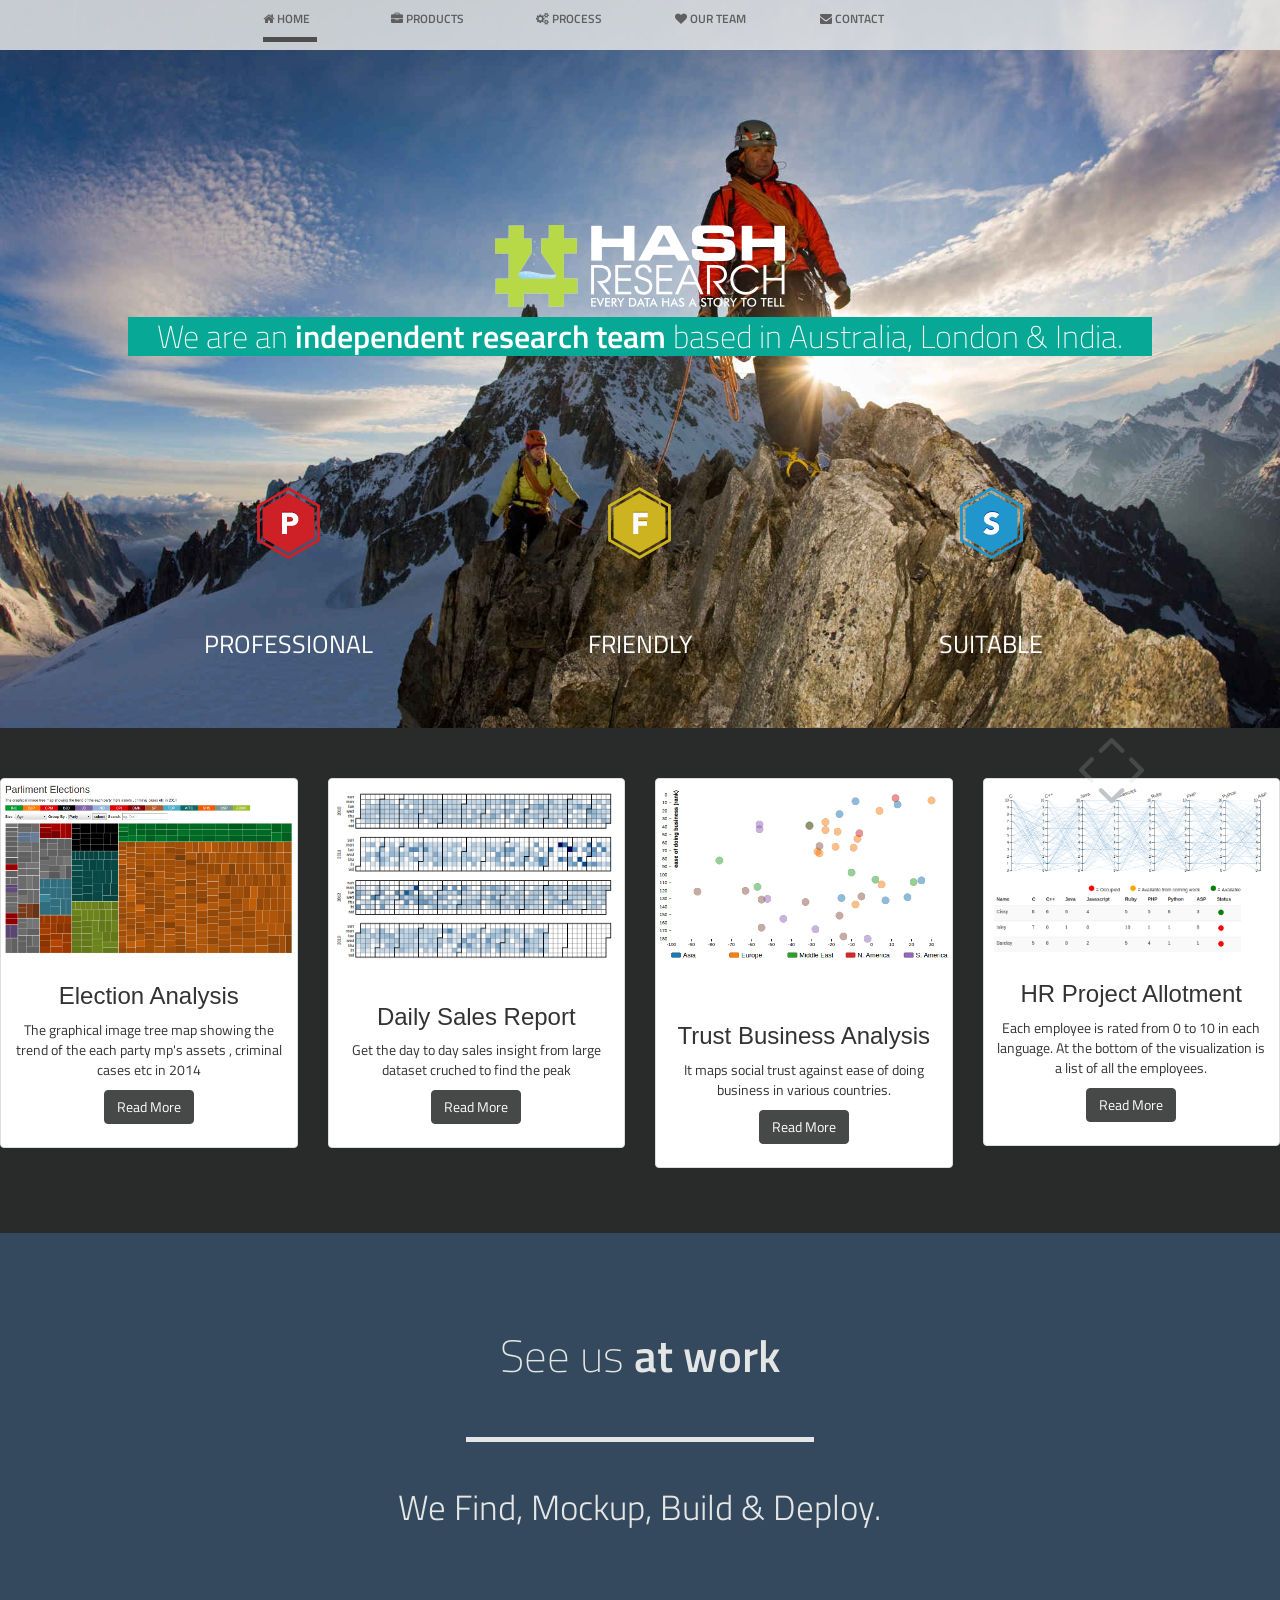
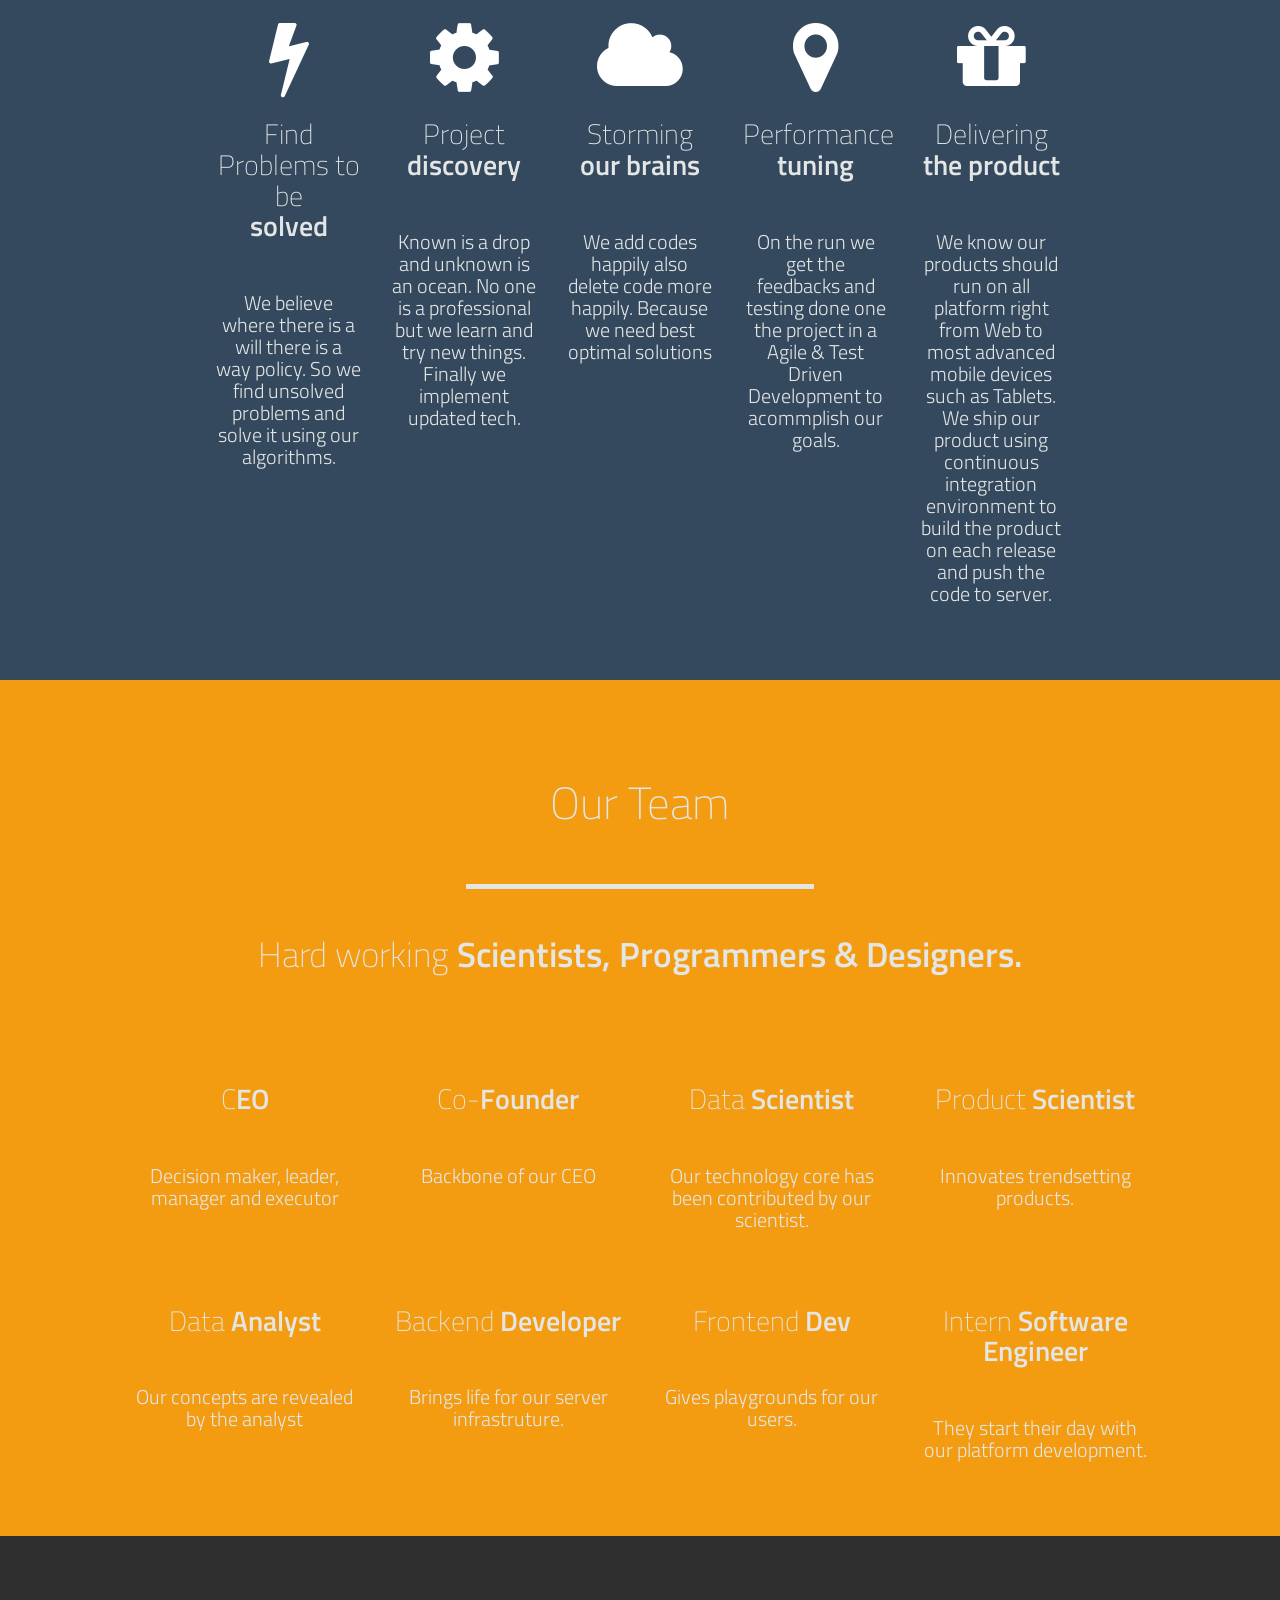
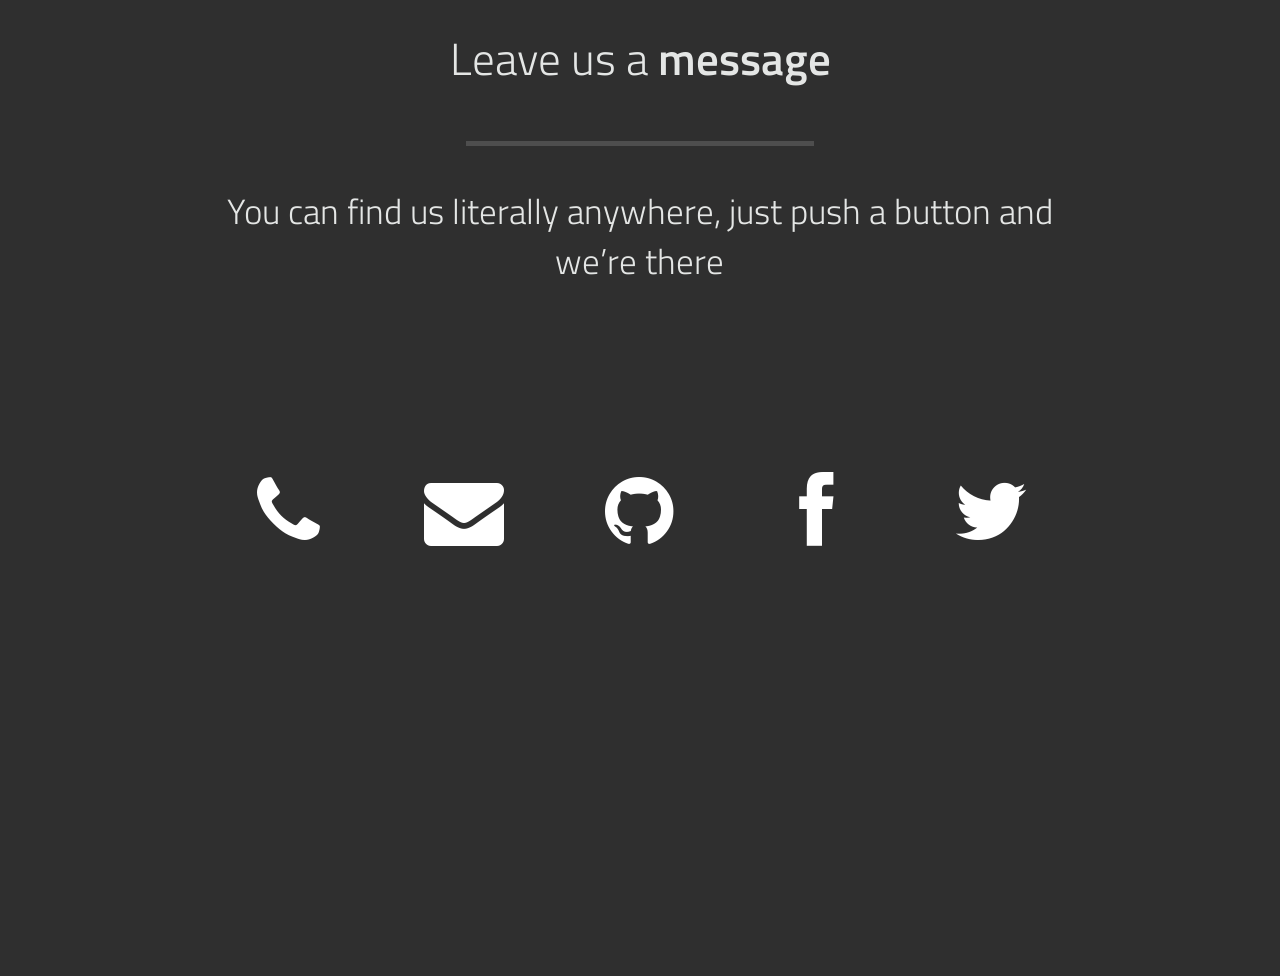
<file: index-depreciated.html>
<!doctype html>
<html>
<head lang="en">
	<meta charset="utf-8">
	<meta name="viewport" content="width=device-width, initial-scale=1, maximum-scale=1, user-scalable=no">
	
	<title>Hash Research | Every Data Has A Story To Tell</title> 
	<meta name="description" content="HashResearch | We are a team of researcher, we build products that rule the future" />	    
	<meta name="keywords" content="Machine Learning, Market Intelligence, Web Intelligence, Neural Networks, Cognitive Brain, Big Data, Collective Intelligence, Data Analytics, Statistical Analysis, Computer Vision">
	<meta property="og:title" content="">

	<link rel="stylesheet" type="text/css" href="assets/css/bootstrap.min.css">
	<link rel="stylesheet" href="assets/fancybox/jquery.fancybox-v=2.1.5.css" type="text/css" media="screen">
    <link rel="stylesheet" href="assets/css/font-awesome.min.css" rel="stylesheet">

	<link rel="stylesheet" type="text/css" href="assets/css/style.css">	
	<link href='http://fonts.googleapis.com/css?family=Titillium+Web:400,600,300,200&subset=latin,latin-ext' rel='stylesheet' type='text/css'>
	
	<link rel="stylesheet" type="text/css" href="assets/css/style.css">	
	
	<link href='http://fonts.googleapis.com/css?family=Titillium+Web:400,600,300,200&subset=latin,latin-ext' rel='stylesheet' type='text/css'>
	<link rel="prefetch" href="assets/images/zoom.png">
		
</head>
<body>
	<div class="navbar navbar-fixed-top" data-activeslide="1">
		<div class="container">
			<!-- .navbar-toggle is used as the toggle for collapsed navbar content -->
			<button type="button" class="navbar-toggle" data-toggle="collapse" data-target=".navbar-responsive-collapse">
				<span class="icon-bar"></span>
				<span class="icon-bar"></span>
				<span class="icon-bar"></span>
			</button>						
			<div class="nav-collapse collapse navbar-responsive-collapse">
				<ul class="nav row">
					<li data-slide="1" class="col-12 col-sm-2"><a id="menu-link-1" href="#slide-1" title="Next Section"><span class="icon icon-home"></span> <span class="text">HOME</span></a></li>
					<li data-slide="3" class="col-12 col-sm-2"><a id="menu-link-3" href="#slide-3" title="Next Section"><span class="icon icon-briefcase"></span> <span class="text">PRODUCTS</span></a></li>
					<li data-slide="4" class="col-12 col-sm-2"><a id="menu-link-4" href="#slide-4" title="Next Section"><span class="icon icon-gears"></span> <span class="text">PROCESS</span></a></li>
					<li data-slide="5" class="col-12 col-sm-2"><a id="menu-link-5" href="#slide-5" title="Next Section"><span class="icon icon-heart"></span> <span class="text">OUR TEAM</span></a></li>
					<li data-slide="6" class="col-12 col-sm-2"><a id="menu-link-6" href="#slide-6" title="Next Section"><span class="icon icon-envelope"></span> <span class="text">CONTACT</span></a></li>
				</ul>
				<div class="row">
					<div class="col-sm-2 active-menu"></div>
				</div>
			</div><!-- /.nav-collapse -->
		</div><!-- /.container -->
	</div><!-- /.navbar -->
	
	
	<!-- === Arrows === -->
	<div id="arrows">
		<div id="arrow-up" class="disabled"></div>
		<div id="arrow-down"></div>
		<div id="arrow-left" class="disabled visible-lg"></div>
		<div id="arrow-right" class="disabled visible-lg"></div>
	</div><!-- /.arrows -->
	
	
	<!-- === MAIN Background === -->
	<div class="slide story" id="slide-1" data-slide="1">
		<div class="container">
			<div id="home-row-1" class="row clearfix">
				<div class="col-12">
					<!-- <h1 class="font-semibold">HASH<span class="font-thin">RESEARCH</span></h1> -->
					<a href="#"><img class="logo" src="assets/images/logo.png"/></a>
					<h4 class="font-thin head">We are an <span class="font-semibold">independent research team</span> based in Australia, London & India.</h4>
					<br>
					<br>
				</div><!-- /col-12 -->
			</div><!-- /row -->
			<div id="home-row-2" class="row clearfix">
				<div class="col-12 col-sm-4"><div class="home-hover navigation-slide" data-slide="4"><img src="assets/images/s02.png"></div><span>PROFESSIONAL</span></div>
				<div class="col-12 col-sm-4"><div class="home-hover navigation-slide" data-slide="3"><img src="assets/images/s01.png"></div><span>FRIENDLY</span></div>
				<div class="col-12 col-sm-4"><div class="home-hover navigation-slide" data-slide="5"><img src="assets/images/s03.png"></div><span>SUITABLE</span></div>
			</div><!-- /row -->
		</div><!-- /container -->
	</div><!-- /slide1 -->
	
	<div class="slide"  style="background:#292A2A;">
	<div class="row col-md-12">
	  <div class="col-sm-3">
	    <div class="thumbnail">
	      <img src="assets/images/portfolio/election.png" alt="...">
	      <div class="caption">
	        <h3>Election Analysis</h3>
	        <p>The graphical image tree map showing the trend of the each party mp's assets , criminal cases etc in 2014</p>
	        <p><a href="election_analysis" class="btn btn-default" role="button">Read More</a></p>
	      </div>
	    </div>
	  </div>
	  <div class="col-sm-3">
	    <div class="thumbnail">
	      <img src="assets/images/portfolio/daily_sales.png" alt="...">
	      <div class="caption">
	        <h3>Daily Sales Report</h3>
	        <p>Get the day to day sales insight from large dataset cruched to find the peak</p>
	        <p><a href="daily_sales_report" class="btn btn-default" >Read More</a></p>
	      </div>
	    </div>
	  </div>
	  <div class="col-sm-3">
	    <div class="thumbnail">
	      <img src="assets/images/portfolio/business.png" alt="...">
	      <div class="caption">
	        <h3>Trust Business Analysis</h3>
	        <p>It maps social trust against ease of doing business in various countries.</p>
	        <p><a href="business_scatterplot" class="btn btn-default" >Read More</a></p>
	      </div>
	    </div>
	  </div>
	  <div class="col-sm-3">
	    <div class="thumbnail">
	      <img src="assets/images/portfolio/hr_allotment.png" alt="...">
	      <div class="caption">
	        <h3>HR Project Allotment</h3>
	        <p>Each employee is rated from 0 to 10 in each language. At the bottom of the visualization is a list of all the employees.</p>
	        <p><a href="project_allotment" class="btn btn-default" parent="_blank" >Read More</a></p>
	      </div>
	    </div>
	  </div>
	</div>
	</div>



	<!-- === Slide 4 - Process === -->
	<div class="slide story" id="slide-4" data-slide="4">
		<div class="container">
			<div class="row title-row">
				<div class="col-12 font-thin">See us <span class="font-semibold">at work</span></div>
			</div><!-- /row -->
			<div class="row line-row">
				<div class="hr">&nbsp;</div>
			</div><!-- /row -->
			<div class="row subtitle-row">
				<div class="col-sm-1 hidden-sm">&nbsp;</div>
				<div class="col-12 col-sm-10 font-light">We Find, Mockup, Build & Deploy.</div>
				<div class="col-sm-1 hidden-sm">&nbsp;</div>
			</div><!-- /row -->
			<div class="row content-row">
				<div class="col-sm-1 hidden-sm">&nbsp;</div>
				<div class="col-12 col-sm-2">
					<p><i class="icon icon-bolt"></i></p>
					<h2 class="font-thin">Find Problems to be<br><span class="font-semibold" >solved</span></h2>
					<h4 class="font-thin">We believe where there is a will there is a way policy. So we find unsolved problems and solve it using our algorithms.</h4>
				</div><!-- /col12 -->
				<div class="col-12 col-sm-2">
					<p><i class="icon icon-cog"></i></p>
					<h2 class="font-thin">Project<br><span class="font-semibold">discovery</span></h2>
					<h4 class="font-thin">Known is a drop and unknown is an ocean. No one is a professional but we learn and try new things. Finally we implement updated tech.</h4>
				</div><!-- /col12 -->
				<div class="col-12 col-sm-2">
					<p><i class="icon icon-cloud"></i></p>
					<h2 class="font-thin">Storming<br><span class="font-semibold">our brains</span></h2>
					<h4 class="font-thin">We add codes happily also delete code more happily. Because we need best optimal solutions</h4>
				</div><!-- /col12 -->
				<div class="col-12 col-sm-2">
					<p><i class="icon icon-map-marker"></i></p>
					<h2 class="font-thin">Performance<br><span class="font-semibold">tuning</span></h2>
					<h4 class="font-thin">On the run we get the feedbacks and testing done one the project in a Agile & Test Driven Development to acommplish our goals.</h4>
				</div><!-- /col12 -->
				<div class="col-12 col-sm-2">
					<p><i class="icon icon-gift"></i></p>
					<h2 class="font-thin">Delivering<br><span class="font-semibold">the product</span></h2>
					<h4 class="font-thin">We know our products should run on all platform right from Web to most advanced mobile devices such as Tablets. We ship our product using continuous integration environment to build the product on each release and push the code to server.</h4>
				</div><!-- /col12 -->
				<div class="col-sm-1 hidden-sm">&nbsp;</div>
			</div><!-- /row -->
		</div><!-- /container -->
	</div><!-- /slide4 -->
		<!-- === Slide 5 === -->
		<div class="slide story" id="slide-5" data-slide="5">
			<div class="container">
				<div class="row title-row">
					<div class="col-12 font-thin">Our Team <span class="font-semibold"></div>
				</div><!-- /row -->
				<div class="row line-row">
					<div class="hr">&nbsp;</div>
				</div><!-- /row -->
				<div class="row subtitle-row">
					<div class="col-12 font-thin">Hard working <span class="font-semibold">Scientists, Programmers & Designers.</span></div>
				</div><!-- /row -->
				<div class="row content-row">
					<div class="col-12 col-lg-3 col-sm-6">
						<h2 class="font-thin">C<span class="font-semibold">EO</span></h2>
						<h4 class="font-thin">Decision maker, leader, manager and executor</h4>
					</div><!-- /col12 -->
					<div class="col-12 col-lg-3 col-sm-6">
						<h2 class="font-thin">Co-<span class="font-semibold">Founder</span></h2>
						<h4 class="font-thin">Backbone of our CEO</h4>
					</div><!-- /col12 -->
					<div class="col-12 col-lg-3 col-sm-6">
						<h2 class="font-thin">Data <span class="font-semibold">Scientist</span></h2>
						<h4 class="font-thin">Our technology core has been contributed by our scientist.</h4>
					</div><!-- /col12 -->
					<div class="col-12 col-lg-3 col-sm-6">
						<h2 class="font-thin">Product <span class="font-semibold">Scientist</span></h2>
						<h4 class="font-thin">Innovates trendsetting products.</h4>

					</div><!-- /col12 -->
				</div><!-- /row -->
				<div class="row content-row">
					<div class="col-12 col-lg-3 col-sm-6">
						<h2 class="font-thin">Data <span class="font-semibold">Analyst</span></h2>
						<h4 class="font-thin">Our concepts are revealed by the analyst</h4>
					</div><!-- /col12 -->
					<div class="col-12 col-lg-3 col-sm-6">
						<h2 class="font-thin">Backend <span class="font-semibold">Developer</span></h2>
						<h4 class="font-thin">Brings life for our server infrastruture.</h4>
					</div><!-- /col12 -->
					<div class="col-12 col-lg-3 col-sm-6">
						<h2 class="font-thin">Frontend <span class="font-semibold">Dev</span></h2>
						<h4 class="font-thin">Gives playgrounds for our users.</h4>

					</div><!-- /col12 -->
					<div class="col-12 col-lg-3 col-sm-6">
						<h2 class="font-thin">Intern <span class="font-semibold">Software Engineer</span></h2>
						<h4 class="font-thin">They start their day with our platform development.</h4>
					</div><!-- /col12 -->
				</div><!-- /row -->
			</div><!-- /container -->
		</div><!-- /slide5 -->
		
		<!-- === Slide 6 / Contact === -->
		<div class="slide story" id="slide-6" data-slide="6">
			<div class="container">
				<div class="row title-row">
					<div class="col-12 font-light">Leave us a <span class="font-semibold">message</span></div>
				</div><!-- /row -->
				<div class="row line-row">
					<div class="hr">&nbsp;</div>
				</div><!-- /row -->
				<div class="row subtitle-row">
					<div class="col-sm-1 hidden-sm">&nbsp;</div>
					<div class="col-12 col-sm-10 font-light">You can find us literally anywhere, just push a button and we’re there</div>
					<div class="col-sm-1 hidden-sm">&nbsp;</div>
				</div><!-- /row -->
				<div id="contact-row-4" class="row">
					<div class="col-sm-1 hidden-sm">&nbsp;</div>
					<div class="col-12 col-sm-2 with-hover-text">
						<p><a target="_blank" href="#"><i class="icon icon-phone"></i></a></p>
						<span class="hover-text font-light ">+91 80565-09614</span></a>
					</div><!-- /col12 -->
					<div class="col-12 col-sm-2 with-hover-text">
						<p><a target="_blank" href="#"><i class="icon icon-envelope"></i></a></p>
						<span class="hover-text font-light ">hashresearch@gmail.com</span></a>
					</div><!-- /col12 -->
					<div class="col-12 col-sm-2 with-hover-text">
						<p><a target="_blank" href="https://github.com/hashresearch"><i class="icon icon-github"></i></a></p>
						<span class="hover-text font-light ">HashResearch</a>
					</div><!-- /col12 -->
					<div class="col-12 col-sm-2 with-hover-text">
						<p><a target="_blank" href="http://facebook.com/hashresearch"><i class="icon icon-facebook"></i></a></p>
						<span class="hover-text font-light ">HashResearch</span></a>
					</div><!-- /col12 -->
					<div class="col-12 col-sm-2 with-hover-text">
						<p><a target="_blank" href="http://twitter.com/hashresearch"><i class="icon icon-twitter"></i></a></p>
						<span class="hover-text font-light ">@HashResearch</span></a>
					</div><!-- /col12 -->
					<div class="col-sm-1 hidden-sm">&nbsp;</div>
				</div><!-- /row -->
			</div><!-- /container -->
		</div><!-- /Slide 6 -->
		
	</body>

		<!-- SCRIPTS -->
		<script src="assets/js/html5shiv.js"></script>
		<script src="assets/js/jquery-1.10.2.min.js"></script>
		<script src="assets/js/jquery-migrate-1.2.1.min.js"></script>
		<script src="assets/js/bootstrap.min.js"></script>
		<script src="assets/js/jquery.easing.1.3.js"></script>
		<script type="text/javascript" src="assets/fancybox/jquery.fancybox.pack-v=2.1.5.js"></script>
		<script src="assets/js/script.js"></script>
		
		<!-- fancybox init -->
		<script>
		$(document).ready(function(e) {
			var lis = $('.nav > li');
			menu_focus( lis[0], 1 );
			
			$(".fancybox").fancybox({
				padding: 10,
				helpers: {
					overlay: {
						locked: false
					}
				}
			});
		
		});
		</script>

	</html>
</file>
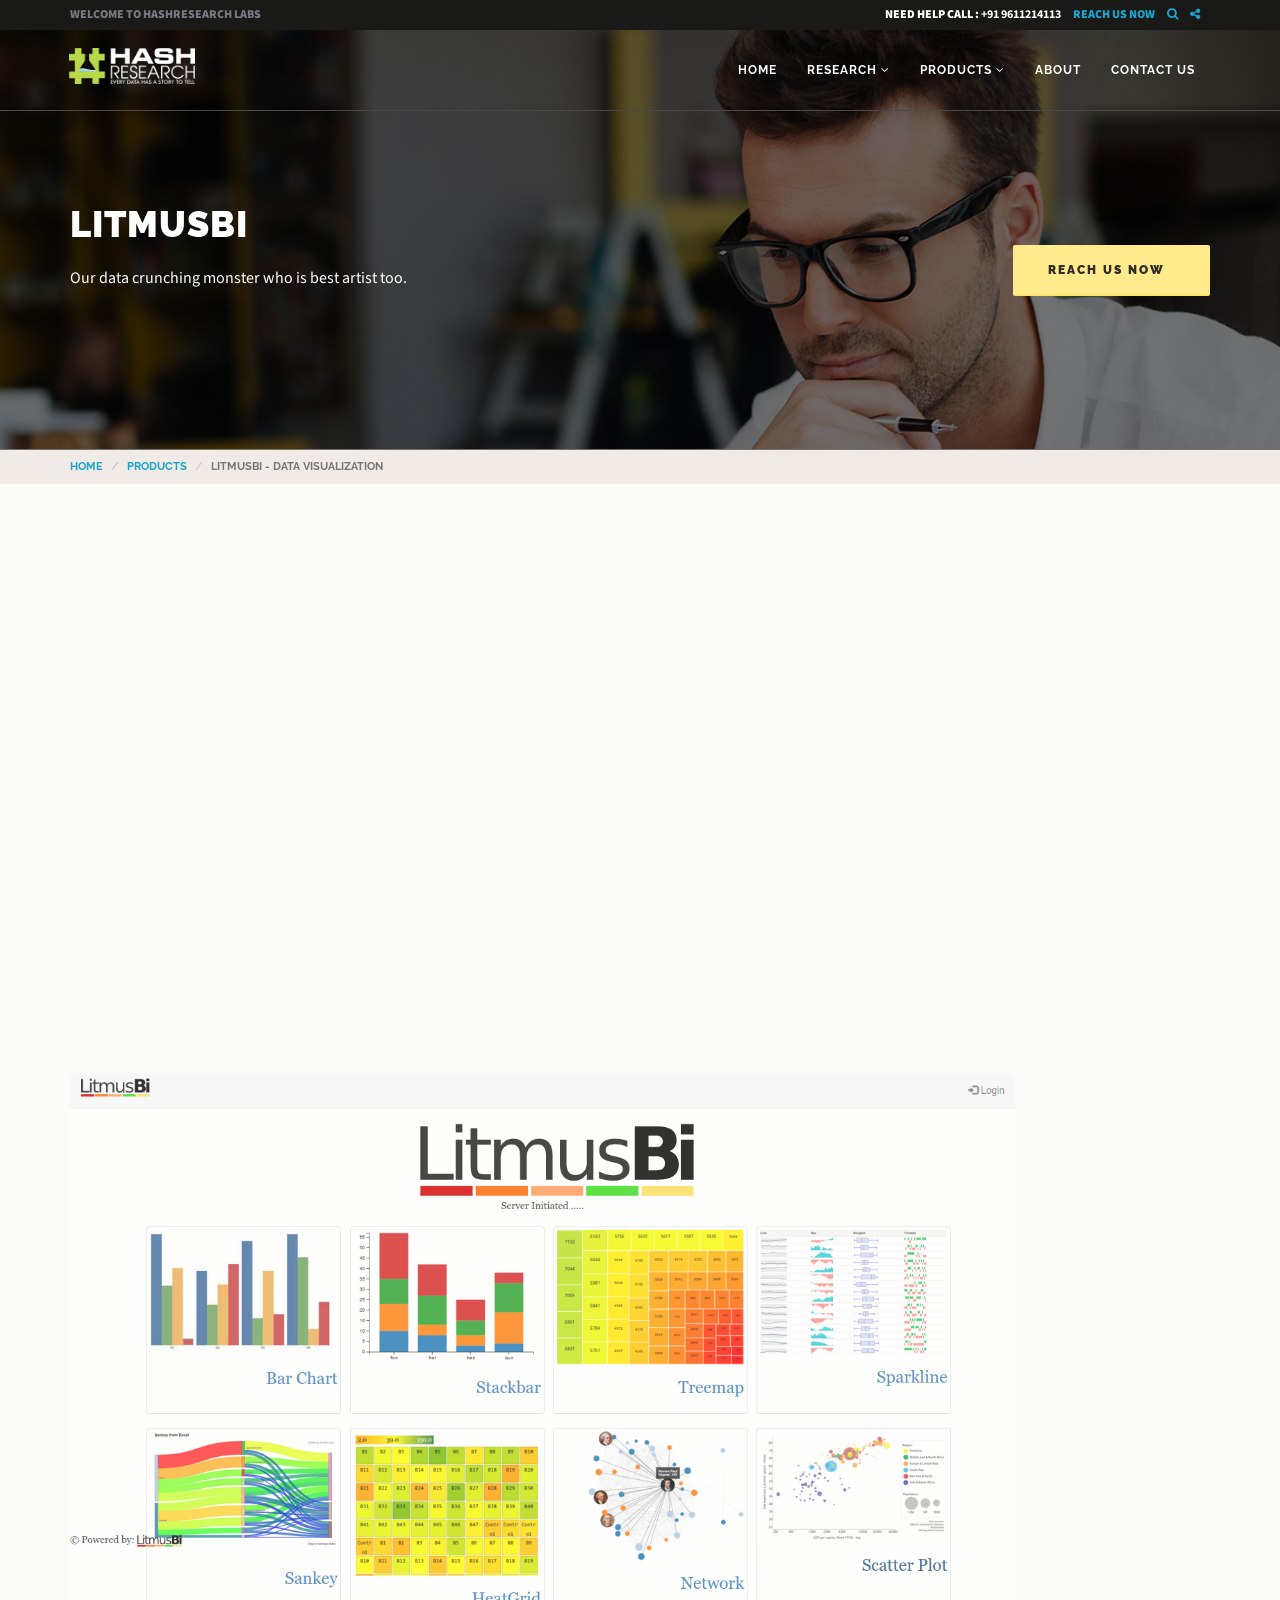
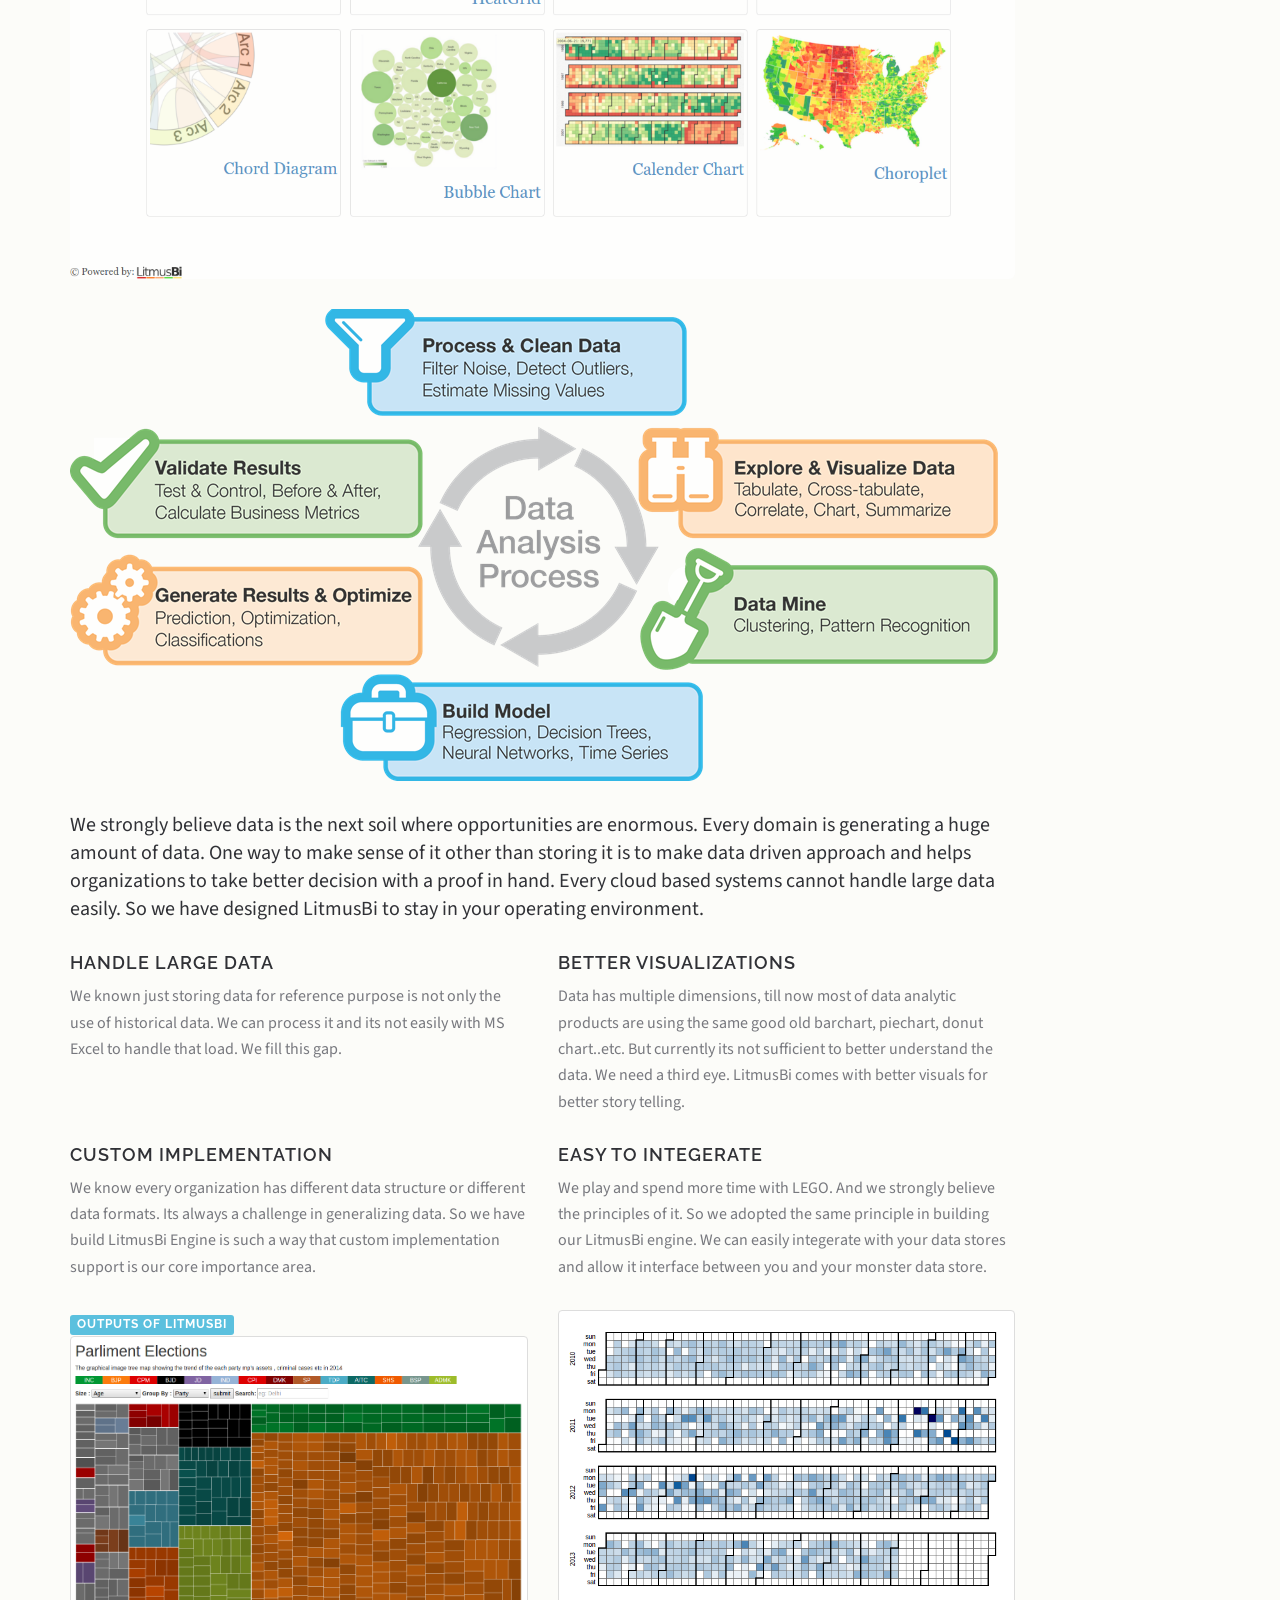
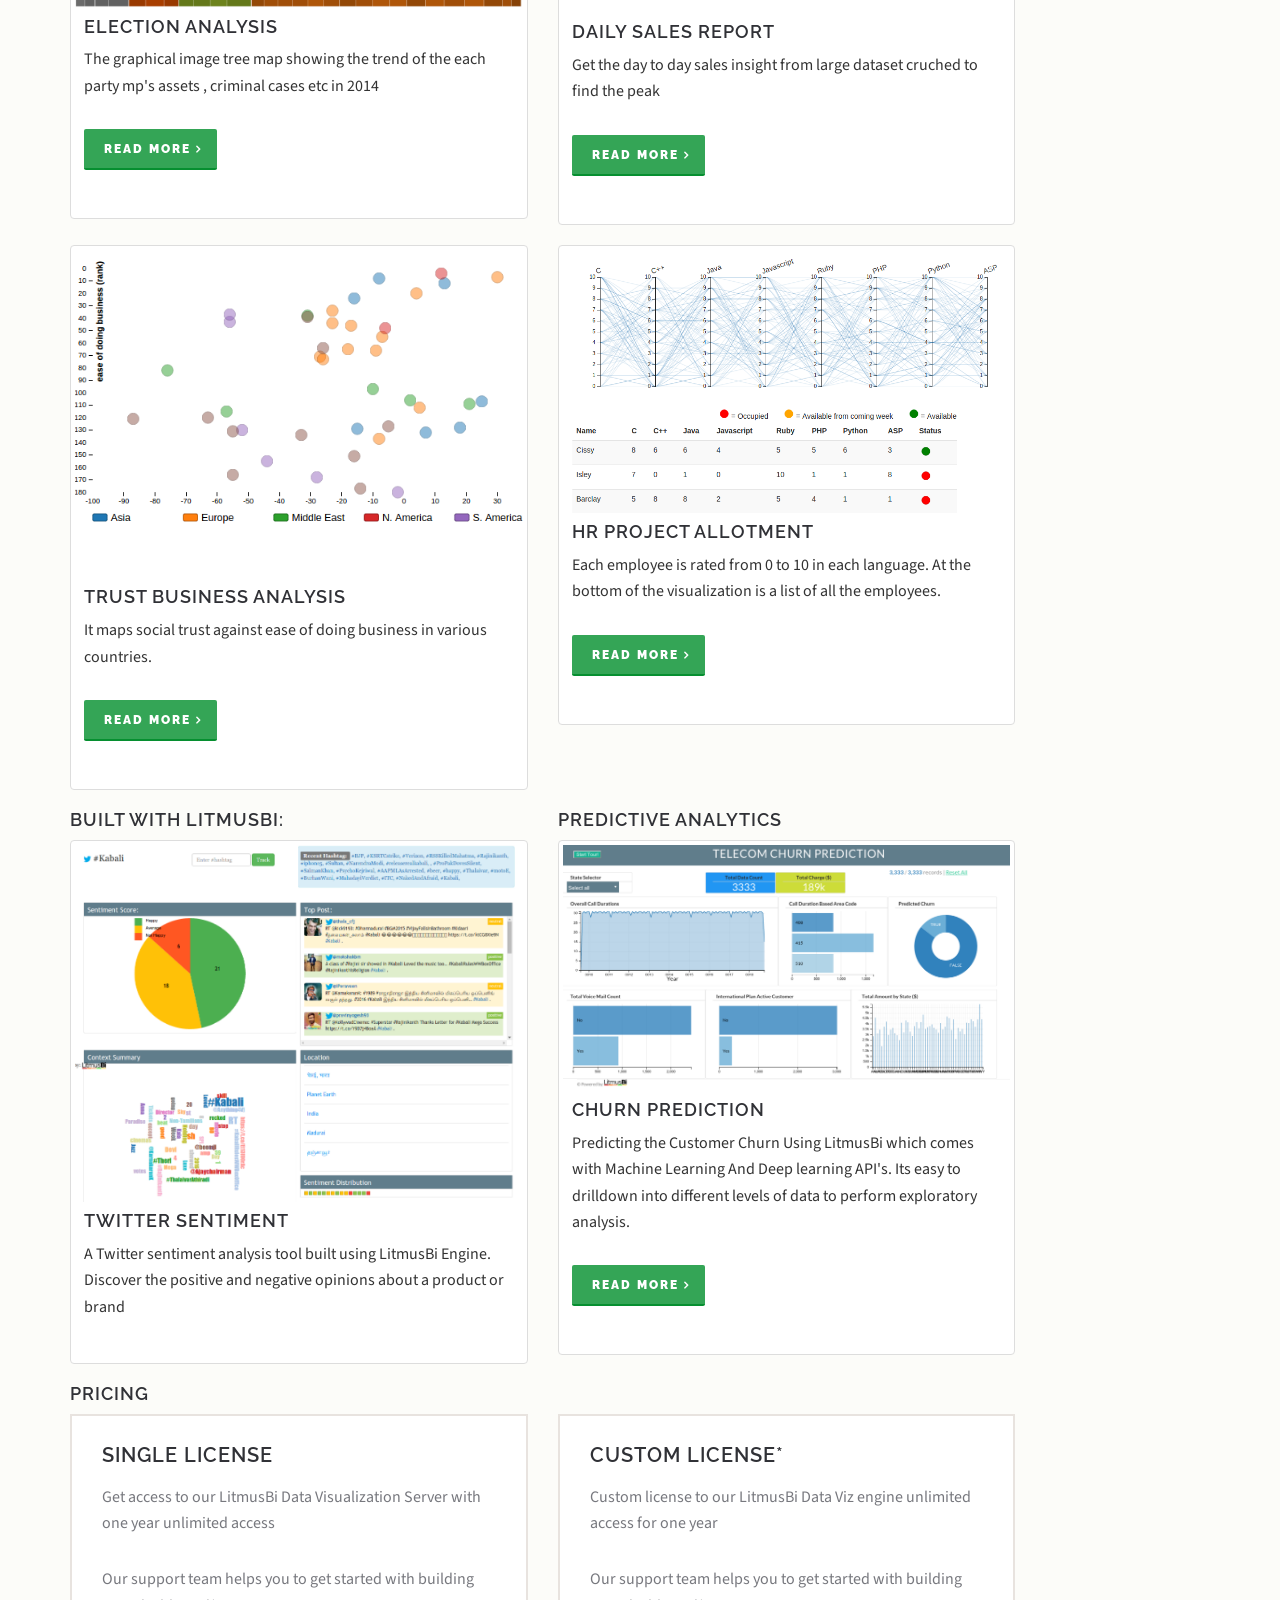
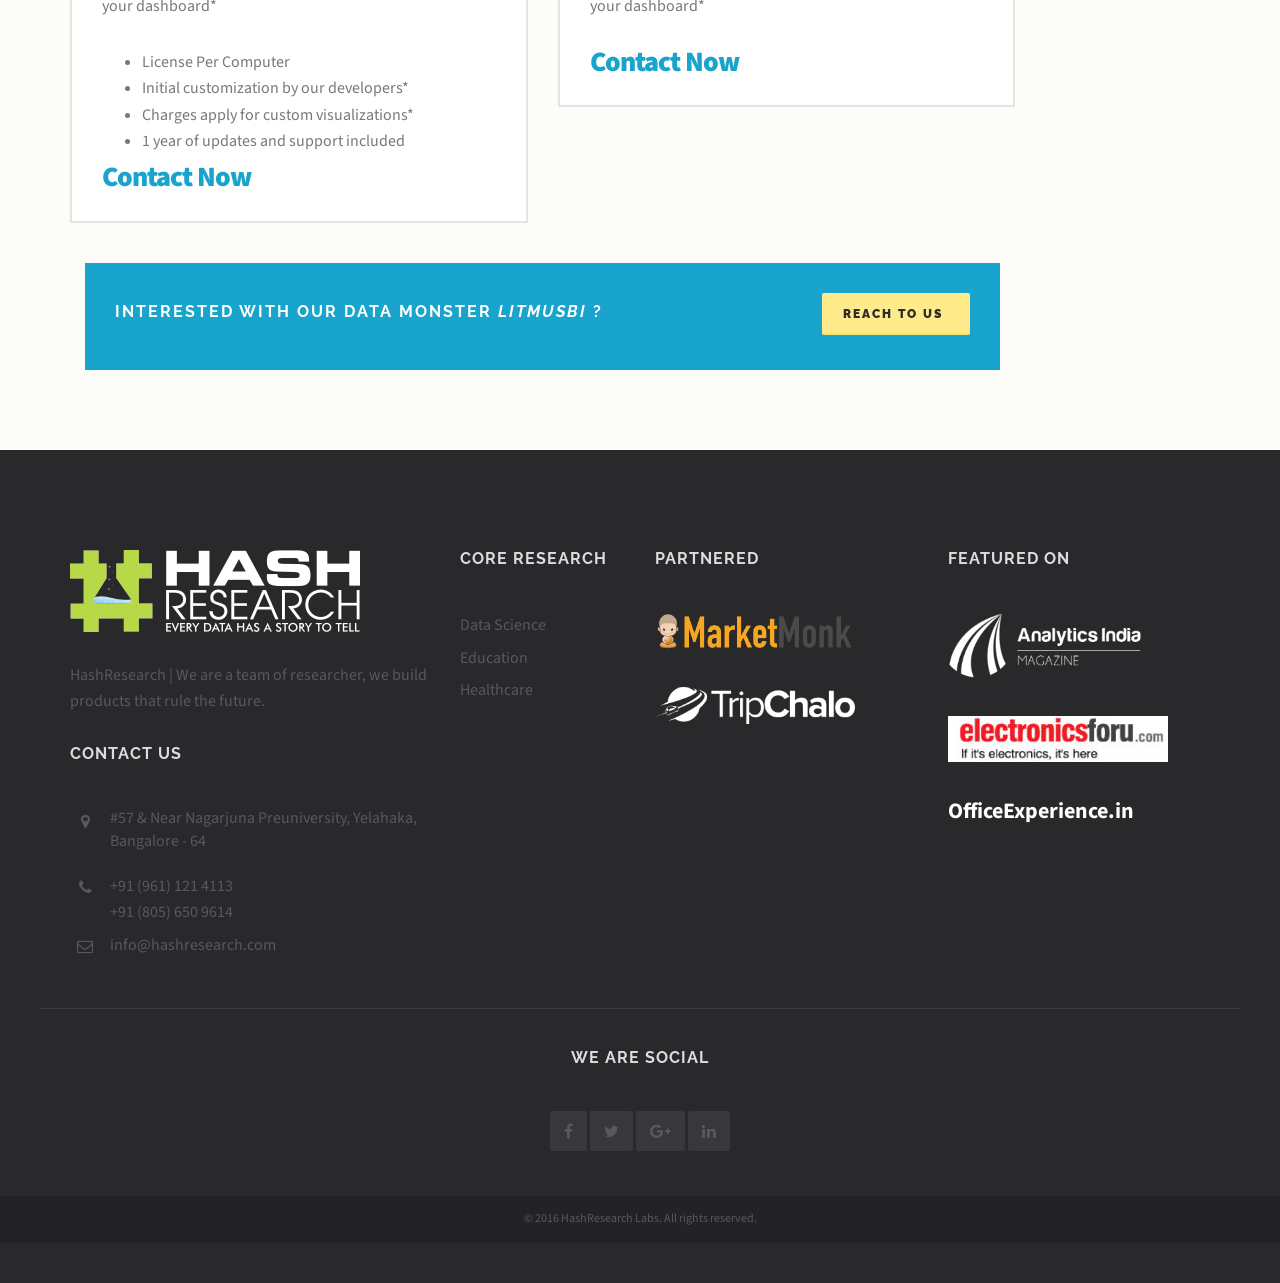
<file: litmusbi.html>
<!DOCTYPE html>
<html lang="en">
<head>
<meta charset="utf-8">
<meta http-equiv="X-UA-Compatible" content="IE=edge">
<meta name="viewport" content="width=device-width, initial-scale=1">
<!-- The above 3 meta tags *must* come first in the head; any other head content must come *after* these tags -->
<title>HashResearch: LitmusBi</title>
<!-- Bootstrap -->
<link href="master/css/bootstrap.min.css" rel="stylesheet">
<link rel="stylesheet" type="text/css" href="master/css/style.css">
<link rel="stylesheet" href="master/css/owl.carousel.css">
<!-- Template fonts css -->
<link href='https://fonts.googleapis.com/css?family=Raleway:400,500,600,700,400italic,500italic,300,300italic,800' rel='stylesheet' type='text/css'>
<link href='https://fonts.googleapis.com/css?family=Source+Sans+Pro:400,400italic,600,600italic,700,700italic,300' rel='stylesheet' type='text/css'>
<link rel="stylesheet" href="https://maxcdn.bootstrapcdn.com/font-awesome/4.6.1/css/font-awesome.min.css">
<!-- HTML5 shim and Respond.js for IE8 support of HTML5 elements and media queries -->
<!-- WARNING: Respond.js doesn't work if you view the page via file:// -->
<!--[if lt IE 9]>
      <script src="https://oss.maxcdn.com/html5shiv/3.7.2/html5shiv.min.js"></script>
      <script src="https://oss.maxcdn.com/respond/1.4.2/respond.min.js"></script>
    <![endif]-->
    <script>
      (function(i,s,o,g,r,a,m){i['GoogleAnalyticsObject']=r;i[r]=i[r]||function(){
      (i[r].q=i[r].q||[]).push(arguments)},i[r].l=1*new Date();a=s.createElement(o),
      m=s.getElementsByTagName(o)[0];a.async=1;a.src=g;m.parentNode.insertBefore(a,m)
      })(window,document,'script','https://www.google-analytics.com/analytics.js','ga');

      ga('create', 'UA-78640827-1', 'auto');
      ga('send', 'pageview');

    </script>
</head>
<body>
<div class="collapse search-block" id="collapseExample">
  <div class="well-default">
    <div class="row">
      <div class="col-md-offset-2 col-md-8">
        <div class="input-group">
          <input type="text" class="form-control" placeholder="Search for...">
          <span class="input-group-btn">
          <button class="btn btn-default" type="button">Go!</button>
          </span> </div>
        <!-- /input-group --> 
      </div>
      <!-- /.col-lg-6 --> 
    </div>
  </div>
</div>
<div class="navigation"><!-- navigation -->
  <div class="top-bar"><!-- top bar -->
    <div class="container">
      <div class="row">
        <div class="col-md-6 welcome-msg">Welcome to HashResearch Labs </div>
        <div class="col-md-6 top-bar-links"><!-- top bar links -->
          <ul class="nospace listnone navbar-right">
            <li>Need help call : <strong> +91 9611214113</strong></li>
            <li> <a href="mailto:hashresearch@gmail.com">REACH US NOW</a></li>
            <li> <a  role="button" data-toggle="collapse" href="#collapseExample" aria-expanded="false" aria-controls="collapseExample"> <i class="fa fa-search"> </i> </a></li>
            <li class="dropdown"><a href="#" class="dropdown-toggle" data-toggle="dropdown"><i class="fa fa-share-alt"> </i></a>
              <ul class="dropdown-menu">
                <li><a href="#" title="Case Study"><i class="fa fa-facebook-square"></i> Facebook</a></li>
                <li><a href="#" title="Case Study Detail"><i class="fa fa-twitter-square"></i> Twitter</a></li>
                <li><a href="#" title="Case Study Detail"><i class="fa fa-linkedin-square"></i> Linked In</a></li>
                <li><a href="#"><i class="fa fa-google-plus-square"></i> Google+</a></li>
              </ul>
            </li>
          </ul>
        </div>
        <!-- top bar links --> 
      </div>
    </div>
  </div>
  <!-- /.top bar -->
  
    <nav class="navbar navbar-default">
      <div class="container"> 
        <!-- Brand and toggle get grouped for better mobile display -->
        <div class="navbar-header">
          <button type="button" class="navbar-toggle collapsed" data-toggle="collapse" data-target="#bs-example-navbar-collapse-1" aria-expanded="false"> <span class="sr-only">Toggle navigation</span> <span class="icon-bar"></span> <span class="icon-bar"></span> <span class="icon-bar"></span> </button>
          <a class="navbar-brand" href="/"><img src="master/images/logo.png" style="width:126px" alt=""></a> </div>
        <!-- Collect the nav links, forms, and other content for toggling -->
        <div class="collapse navbar-collapse" id="bs-example-navbar-collapse-1">
          <ul class="nav navbar-nav navbar-right">
            <li><a href="/">Home</a> </li>
            <li class="dropdown"><a href="#" class="dropdown-toggle" data-toggle="dropdown">Research <b class="fa fa-angle-down"></b></a>
              <ul class="dropdown-menu">
                <li><a href="litmusbi.html" title="Data science
                ">Data Science</a></li>
                <li><a href="algorithimic.html" title="Education
                ">Education</a></li>
                <li><a href="praanah.html" title="Healthcare
                ">Healthcare</a></li>
              </ul>
            </li>
            <li class="dropdown"><a href="#" class="dropdown-toggle" data-toggle="dropdown">Products <b class="fa fa-angle-down"></b></a>
              <ul class="dropdown-menu">
                <li><a href="algorithimic.html" title="Case Study">Algorithimic</a></li>
                <li><a href="praanah.html" title="Case Study v2">Praanah</a></li>
                <li><a href="litmusbi.html" title="Case Study v2">LitmusBi</a></li>
              </ul>
            </li>
            <li><a href="about.html">About</a> </li>
            <li><a href="contact-us.html" title="Contact us">Contact us</a></li>
          </ul>
        </div>
        <!-- /.navbar-collapse --> 
      </div>
      <!-- /.container-fluid --> 
    </nav>
  
</div>
<!-- /.navigation --> 
<div class="page-header"><!-- page-header -->
  <div class="container">
    <div class="row page-section">
      <div class="col-md-5 page-description">
        <h1 class="page-title">LitmusBi</h1>
        <p>Our data crunching monster who is best artist too.</p>
      </div>
      <div class="col-md-7 page-quote"><!-- quote block --> 
        <a href="mailto:hashresearch@gmail.com" class="btn btn-secondary btn-lg">Reach Us Now</a> </div>
    </div>
  </div>
</div>
<div class="page-breadcrumb">
  <div class="container">
    <div class="row">
      <div class="col-md-12"><!-- breadcrumb -->
        <ol class="breadcrumb">
          <li><a href="/" title="Home">Home</a></li>
          <li><a href="product.html" title="Service Thumb Listing">Products</a></li>
          <li class="active">LitmusBi - Data Visualization</li>
        </ol>
      </div>
    </div>
  </div>
</div>
<div class="main-container"><!-- main container -->
  <div class="container">
    <div class="row">
      <div class="col-md-10 content"><!-- content -->
        <div class="row">
          <div class="col-md-12 service-details"><!-- service details -->
          <iframe src="https://player.vimeo.com/video/176410174" width="100%" height="500" frameborder="0" webkitallowfullscreen mozallowfullscreen allowfullscreen></iframe>
            
            <div class="service-img">
              <div class="zoom-pic"><img src="master/images/litmus-offering.png" class="img-responsive img-rounded" alt=""></div>
              <div class="zoom-pic"><img src="assets/images/portfolio/litmus.jpg" class="img-responsive img-rounded" alt=""></div>

            </div>

            <p class="lead">We strongly believe data is the next soil where opportunities are enormous. Every domain is generating a huge amount of data. One way to make sense of it other than storing it is to make data driven approach and helps organizations to take better decision with a proof in hand. Every cloud based systems cannot handle large data easily. So we have designed LitmusBi to stay in your operating environment.</p>
            <div class="row">
              <div class="col-md-6">
                <h3>Handle Large Data</h3>
                <p>We known just storing data for reference purpose is not only the use of historical data. We can process it and its not easily with MS Excel to handle that load. We fill this gap.</p>
              </div>
              <div class="col-md-6">
                <h3>Better Visualizations</h3>
                <p>Data has multiple dimensions, till now most of data analytic products are using the same good old barchart, piechart, donut chart..etc. But currently its not sufficient to better understand the data. We need a third eye. LitmusBi comes with better visuals for better story telling.</p>
              </div>
              <div class="col-md-6">
                <h3>Custom Implementation</h3>
                <p>We know every organization has different data structure or different data formats. Its always a challenge in generalizing data. So we have build LitmusBi Engine is such a way that custom implementation support is our core importance area.</p>
              </div>
              <div class="col-md-6">
                <h3>Easy to integerate</h3>
                <p>We play and spend more time with LEGO. And we strongly believe the principles of it. So we adopted the same principle in building our LitmusBi engine. We can easily integerate with your data stores and allow it interface between you and your monster data store.</p>
              </div>
            </div>

            <div class="row">
              <div class="col-md-6">
              <h3 class="label label-info">Outputs Of LitmusBi</h3>

                <div class="thumbnail">
                  <img src="assets/images/portfolio/election.png" alt="...">
                  <div class="caption">
                    <h3>Election Analysis</h3>
                    <p>The graphical image tree map showing the trend of the each party mp's assets , criminal cases etc in 2014</p>
                    <p><a href="election_analysis" class="btn btn-default" role="button">Read More</a></p>
                  </div>
                </div>
              </div>
              <div class="col-md-6">
                <div class="thumbnail">
                    <img src="assets/images/portfolio/daily_sales.png" alt="...">
                    <div class="caption">
                      <h3>Daily Sales Report</h3>
                      <p>Get the day to day sales insight from large dataset cruched to find the peak</p>
                      <p><a href="daily_sales_report" class="btn btn-default" >Read More</a></p>
                    </div>
                  </div>
              </div>
            </div>
            <div class="row">
                <div class="col-md-6">
                 <div class="thumbnail">
                    <img src="assets/images/portfolio/business.png" alt="...">
                    <div class="caption">
                      <h3>Trust Business Analysis</h3>
                      <p>It maps social trust against ease of doing business in various countries.</p>
                      <p><a href="business_scatterplot" class="btn btn-default" >Read More</a></p>
                    </div>
                  </div>
                </div>
                <div class="col-md-6">
                  <div class="thumbnail">
                      <img src="assets/images/portfolio/hr_allotment.png" alt="...">
                      <div class="caption">
                        <h3>HR Project Allotment</h3>
                        <p>Each employee is rated from 0 to 10 in each language. At the bottom of the visualization is a list of all the employees.</p>
                        <p><a href="project_allotment" class="btn btn-default" parent="_blank" >Read More</a></p>
                      </div>
                    </div>
                </div>
              </div>
              <div class="row"> 
                <div class="col-md-6">
                  <h3>Built with LitmusBI:</h3>

                  <div class="thumbnail">
                      <img src="assets/images/portfolio/sentiment.png" alt="...">
                      <div class="caption">
                        <h3>Twitter Sentiment</h3>
                        <p>A Twitter sentiment analysis tool built using LitmusBi Engine. Discover the positive and negative opinions about a product or brand</p>
                        <!-- <p><a href="project_allotment" class="btn btn-default" parent="_blank" >Read More</a></p> -->
                      </div>
                    </div>
                </div>
                <div class="col-md-6">
                  <h3>Predictive Analytics</h3>

                  <div class="thumbnail">
                      <img src="assets/images/portfolio/churn.png" alt="...">
                      <div class="caption">
                        <h3>Churn Prediction</h3>
                        <p>Predicting the Customer Churn Using LitmusBi which comes with Machine Learning And Deep learning API's. Its easy to drilldown into different levels of data to perform exploratory analysis.</p>
                        <p><a href="churn" class="btn btn-default" parent="_blank" >Read More</a></p>
                      </div>
                    </div>
                </div>
              </div>


              <h3>Pricing</h3>
              <div class="row">
                    <div class="col-md-6 price-box"><!-- price box -->
                      <div class="well-price">
                        <h2>Single License</h2>
                        <p>Get access to our LitmusBi Data Visualization Server with one year unlimited access</p>
                        <p>Our support team helps you to get started with building your dashboard*</p>
                        <ul>
                          <li>License Per Computer</li>
                          <li>Initial customization by our developers*</li>
                          <li>Charges apply for custom visualizations*</li>
                          <li>1 year of updates and support included</li>

                        </ul>
                        <div class="price" href="mailto:hashresearch@gmail.com?subject=Single License Enquiry">Contact Now</div>
                      </div>
                    
                    </div>
                    <!-- /.price box -->
                    <div class="col-md-6 price-box"><!-- price box -->
                      <div class="well-price">
                        <h2>Custom License*</h2>
                        <p>Custom license to our LitmusBi Data Viz engine unlimited access for one year</p>
                        <p>Our support team helps you to get started with building your dashboard*</p>
                        <div class="price"><a href="mailto:hashresearch@gmail.com?subject=Custom License For LitmusBi">Contact Now</a></div>
                      </div>
                    
                    </div>
                    <!-- /.price box --> 
                  </div>
            </div>
          </div>
          <!-- /.service details -->
          <div class="col-md-12">
            <div class="call-to-action-small"><!-- call to action -->
              <div class="row">
                <div class="col-md-8">
                  <h1 class="call-action-title">Interested with Our Data Monster <i>LitmusBi</i> ?</h1>
                </div>
                <div class="col-md-4 text-right"><a href="mailto:hashresearch@gmail.com?subject=Interested with LitmusBi" class="btn btn-secondary">Reach to us</a></div>
              </div>
            </div>
            <!-- call to action --> 
          </div>
        </div>
      </div>

    </div>
  </div>
</div>




<div class="footer-section"><!-- footer section -->
  <div class="container">
    <div class="row">
      <div class="col-md-4 footer-widget"> <!-- footer widget --> 
        <img src="master/images/logo.png" alt="">
        <p>HashResearch | We are a team of researcher, we build products that rule the future.</p>
        <h3> Contact us</h3>
        <ul class="listnone contact">
          <li><i class="fa fa-map-marker"></i>
            <address>
            #57 &amp; Near Nagarjuna Preuniversity, Yelahaka, Bangalore - 64
            </address>
          </li>
          <li><i class="fa fa-phone"></i> +91 (961) 121 4113<br>
            +91 (805) 650 9614</li>
          <li><i class="fa fa-envelope-o"></i> info@hashresearch.com</li>
        </ul>
      </div>
      <!-- /.footer widget -->
      
      <div class="col-md-2 footer-widget"><!-- footer widget -->
        <h3> Core Research</h3>
        <ul class="listnone">
          <li><a href="litmusbi.html" title="Data Science">Data Science</a></li>
          <li><a href="algorithimic.html" title="Education">Education</a></li>
          <li><a href="thepraanah.com" title="Healthcare">Healthcare</a></li>

        </ul>
      </div>
      <div class="col-md-3 footer-widget"><!-- footer widget -->
        <h3>Partnered</h3>
        <ul class="listnone">
          <li><a target="_blank" href="http://marketmonk.co?ref=hashresearch"  title="MarketMonk">
          <img src="assets/images/marketmonk.png"/></a></li>
          <li><a target="_blank" href="http://tripchalo.com?ref=hashresearch" title="TripChalo">
          <img src="assets/images/tripchalo.png"/></a></li>
        </ul>
      </div>
      <div class="col-md-2 footer-widget"><!-- footer widget -->
        <h3>Featured On</h3>
        <ul class="listnone">
          <li><a target="_blank" href="http://analyticsindiamag.com/startup-week-hash-research-labs-optimizing-needs-bi-healthcare-education-house-analytics-engine/" title="Start-Up Of The Week">
          <img src="assets/images/aim.png"/></a></li>
          <li><a target="_blank" href="http://electronicsforu.com/market-verticals/automation/home-automation-in-india-2017-is-seemingly-the-year-of-smart-concepts-diy" title="Home Automation in India: 2017 Is Seemingly The Year of ‘Smart Concepts’, DIY"><img src="assets/images/electronicsforu.jpg"/></a></li>
          <li><a target="_blank" style="color:#fff; font-size: 22px; font-weight: bold;" href="http://www.officeexperience.in/data-science-predict-future-patterns.html" title="Education">OfficeExperience.in</a></li>

        </ul>
      </div>
      <!-- /.footer widget -->
    
      <!-- /.footer widget --> 

    <div class="row">
      <div class="col-md-12 ft-social-widget footer-widget">
        <h3>We are social</h3>
        <a href="https://facebook.com/hashresearch"><i class="fa fa-facebook"></i></a> <a href="https://twitter.com/hashresearch"><i class="fa fa-twitter"></i></a> <a href="#"><i class="fa fa-google-plus"></i></a> <a href="https://www.linkedin.com/company/hash-research"><i class="fa fa-linkedin"></i></a> </div>
    </div>
  </div>
</div>
<div class="tiny-footer"><!-- tiny footer -->
  <div class="container">
    <div class="row">
      <div class="col-md-12">
        <div class="row">
          <div class="col-md-12">© 2016 HashResearch Labs. All rights reserved.</div>
        </div>
      </div>
    </div>
  </div>
</div>
<!-- /.tiny footer --> 
<!-- /.footer section --> 
<!-- jQuery (necessary for Bootstrap's JavaScript plugins) --> 
<script src="https://ajax.googleapis.com/ajax/libs/jquery/1.11.3/jquery.min.js"></script> 
<!-- Include all compiled plugins (below), or include individual files as needed --> 
<script src="master/js/bootstrap.min.js"></script> 
<!-- Header sticky --> 
<script src="master/js/jquery.sticky.js"></script> 
<script src="master/js/sticky-header.js"></script> 
<!-- Header Nav Dropdown --> 
<script src="master/js/nav.js"></script> 
<!-- owl carousel--> 
<script src="master/js/owl.carousel.min.js"></script> 
<!-- owl slider--> 
<script src="master/js/slider.js"></script> 
<!-- owl testimonial--> 
<script type="text/javascript" src="master/js/testimonial-slide.js"></script> 
<!-- owl services--> 
<script type="text/javascript" src="master/js/services.js"></script>
</body>
</html>
</file>
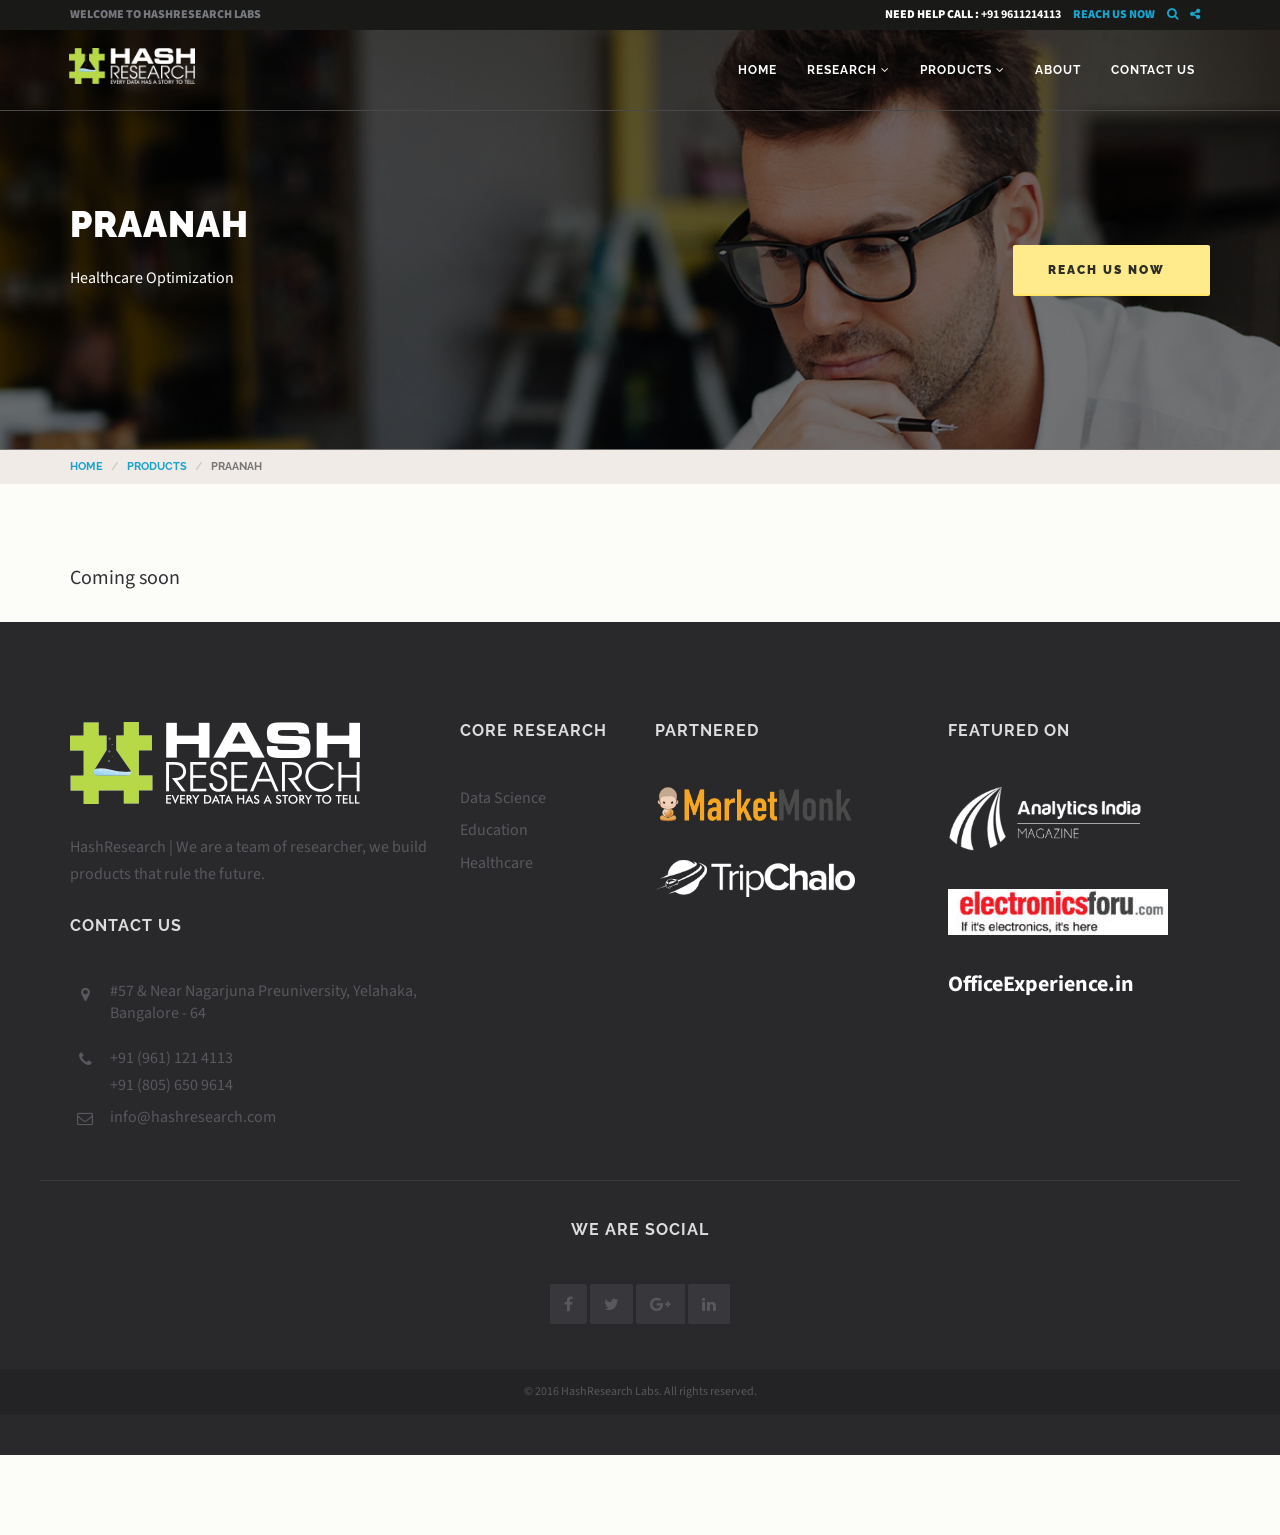
<file: praanah.html>
<!DOCTYPE html>
<html lang="en">
<head>
<meta charset="utf-8">
<meta http-equiv="X-UA-Compatible" content="IE=edge">
<meta name="viewport" content="width=device-width, initial-scale=1">
<!-- The above 3 meta tags *must* come first in the head; any other head content must come *after* these tags -->
<title>HashResearch: Praanah</title>
<!-- Bootstrap -->
<link href="master/css/bootstrap.min.css" rel="stylesheet">
<link rel="stylesheet" type="text/css" href="master/css/style.css">
<link rel="stylesheet" href="master/css/owl.carousel.css">
<!-- Template fonts css -->
<link href='https://fonts.googleapis.com/css?family=Raleway:400,500,600,700,400italic,500italic,300,300italic,800' rel='stylesheet' type='text/css'>
<link href='https://fonts.googleapis.com/css?family=Source+Sans+Pro:400,400italic,600,600italic,700,700italic,300' rel='stylesheet' type='text/css'>
<link rel="stylesheet" href="https://maxcdn.bootstrapcdn.com/font-awesome/4.6.1/css/font-awesome.min.css">
<!-- HTML5 shim and Respond.js for IE8 support of HTML5 elements and media queries -->
<!-- WARNING: Respond.js doesn't work if you view the page via file:// -->
<!--[if lt IE 9]>
      <script src="https://oss.maxcdn.com/html5shiv/3.7.2/html5shiv.min.js"></script>
      <script src="https://oss.maxcdn.com/respond/1.4.2/respond.min.js"></script>
    <![endif]-->
    <script>
      (function(i,s,o,g,r,a,m){i['GoogleAnalyticsObject']=r;i[r]=i[r]||function(){
      (i[r].q=i[r].q||[]).push(arguments)},i[r].l=1*new Date();a=s.createElement(o),
      m=s.getElementsByTagName(o)[0];a.async=1;a.src=g;m.parentNode.insertBefore(a,m)
      })(window,document,'script','https://www.google-analytics.com/analytics.js','ga');

      ga('create', 'UA-78640827-1', 'auto');
      ga('send', 'pageview');

    </script>
</head>
<body>
<div class="collapse search-block" id="collapseExample">
  <div class="well-default">
    <div class="row">
      <div class="col-md-offset-2 col-md-8">
        <div class="input-group">
          <input type="text" class="form-control" placeholder="Search for...">
          <span class="input-group-btn">
          <button class="btn btn-default" type="button">Go!</button>
          </span> </div>
        <!-- /input-group --> 
      </div>
      <!-- /.col-lg-6 --> 
    </div>
  </div>
</div>
<div class="navigation"><!-- navigation -->
  <div class="top-bar"><!-- top bar -->
    <div class="container">
      <div class="row">
        <div class="col-md-6 welcome-msg">Welcome to HashResearch Labs </div>
        <div class="col-md-6 top-bar-links"><!-- top bar links -->
          <ul class="nospace listnone navbar-right">
            <li>Need help call : <strong> +91 9611214113</strong></li>
            <li> <a href="mailto:hashresearch@gmail.com">REACH US NOW</a></li>
            <li> <a  role="button" data-toggle="collapse" href="#collapseExample" aria-expanded="false" aria-controls="collapseExample"> <i class="fa fa-search"> </i> </a></li>
            <li class="dropdown"><a href="#" class="dropdown-toggle" data-toggle="dropdown"><i class="fa fa-share-alt"> </i></a>
              <ul class="dropdown-menu">
                <li><a href="#" title="Case Study"><i class="fa fa-facebook-square"></i> Facebook</a></li>
                <li><a href="#" title="Case Study Detail"><i class="fa fa-twitter-square"></i> Twitter</a></li>
                <li><a href="#" title="Case Study Detail"><i class="fa fa-linkedin-square"></i> Linked In</a></li>
                <li><a href="#"><i class="fa fa-google-plus-square"></i> Google+</a></li>
              </ul>
            </li>
          </ul>
        </div>
        <!-- top bar links --> 
      </div>
    </div>
  </div>
  <!-- /.top bar -->
  
    <nav class="navbar navbar-default">
      <div class="container"> 
        <!-- Brand and toggle get grouped for better mobile display -->
        <div class="navbar-header">
          <button type="button" class="navbar-toggle collapsed" data-toggle="collapse" data-target="#bs-example-navbar-collapse-1" aria-expanded="false"> <span class="sr-only">Toggle navigation</span> <span class="icon-bar"></span> <span class="icon-bar"></span> <span class="icon-bar"></span> </button>
          <a class="navbar-brand" href="index.html"><img src="master/images/logo.png" style="width:126px" alt=""></a> </div>
        <!-- Collect the nav links, forms, and other content for toggling -->
        <div class="collapse navbar-collapse" id="bs-example-navbar-collapse-1">
          <ul class="nav navbar-nav navbar-right">
            <li><a href="index.html">Home</a> </li>
            <li class="dropdown"><a href="#" class="dropdown-toggle" data-toggle="dropdown">Research <b class="fa fa-angle-down"></b></a>
              <ul class="dropdown-menu">
                <li><a href="litmusbi.html" title="Data science
                ">Data Science</a></li>
                <li><a href="algorithimic.html" title="Education
                ">Education</a></li>
                <li><a href="praanah.html" title="Healthcare
                ">Healthcare</a></li>
              </ul>
            </li>
            <li class="dropdown"><a href="#" class="dropdown-toggle" data-toggle="dropdown">Products <b class="fa fa-angle-down"></b></a>
              <ul class="dropdown-menu">
                <li><a href="algorithimic.html" title="Case Study">Algorithimic</a></li>
                <li><a href="praanah.html" title="Case Study v2">Praanah</a></li>
                <li><a href="litmusbi.html" title="Case Study v2">LitmusBi</a></li>
              </ul>
            </li>
            <li><a href="about.html">About</a> </li>
            <li><a href="contact-us.html" title="Contact us">Contact us</a></li>
          </ul>
        </div>
        <!-- /.navbar-collapse --> 
      </div>
      <!-- /.container-fluid --> 
    </nav>
  
</div>
<!-- /.navigation --> 
<div class="page-header"><!-- page-header -->
  <div class="container">
    <div class="row page-section">
      <div class="col-md-5 page-description">
        <h1 class="page-title">Praanah</h1>
        <p>Healthcare Optimization</p>
      </div>
      <div class="col-md-7 page-quote"><!-- quote block --> 
        <a href="mailto:hashresearch@gmail.com?subject=Regarding Praanah" class="btn btn-secondary btn-lg">Reach Us Now</a> </div>
    </div>
  </div>
</div>
<div class="page-breadcrumb">
  <div class="container">
    <div class="row">
      <div class="col-md-12"><!-- breadcrumb -->
        <ol class="breadcrumb">
          <li><a href="index.html" title="Home">Home</a></li>
          <li><a href="product.html" title="Service Thumb Listing">Products</a></li>
          <li class="active">Praanah</li>
        </ol>
      </div>
    </div>
  </div>
</div>
<div class="main-container"><!-- main container -->
  <div class="container">
    <div class="row">
      <div class="col-md-10 content"><!-- content -->
        <div class="row">
          <div class="col-md-12 service-details"><!-- service details -->
            
            <p class="lead">Coming soon</p>

        </div>
      </div>

    </div>
  </div>
</div>



<div class="footer-section"><!-- footer section -->
  <div class="container">
    <div class="row">
      <div class="col-md-4 footer-widget"> <!-- footer widget --> 
        <img src="master/images/logo.png" alt="">
        <p>HashResearch | We are a team of researcher, we build products that rule the future.</p>
        <h3> Contact us</h3>
        <ul class="listnone contact">
          <li><i class="fa fa-map-marker"></i>
            <address>
            #57 &amp; Near Nagarjuna Preuniversity, Yelahaka, Bangalore - 64
            </address>
          </li>
          <li><i class="fa fa-phone"></i> +91 (961) 121 4113<br>
            +91 (805) 650 9614</li>
          <li><i class="fa fa-envelope-o"></i> info@hashresearch.com</li>
        </ul>
      </div>
      <!-- /.footer widget -->
      
      <div class="col-md-2 footer-widget"><!-- footer widget -->
        <h3> Core Research</h3>
        <ul class="listnone">
          <li><a href="litmusbi.html" title="Data Science">Data Science</a></li>
          <li><a href="algorithimic.html" title="Education">Education</a></li>
          <li><a href="thepraanah.com" title="Healthcare">Healthcare</a></li>

        </ul>
      </div>
      <div class="col-md-3 footer-widget"><!-- footer widget -->
        <h3>Partnered</h3>
        <ul class="listnone">
          <li><a target="_blank" href="http://marketmonk.co?ref=hashresearch"  title="MarketMonk">
          <img src="assets/images/marketmonk.png"/></a></li>
          <li><a target="_blank" href="http://tripchalo.com?ref=hashresearch" title="TripChalo">
          <img src="assets/images/tripchalo.png"/></a></li>
        </ul>
      </div>
      <div class="col-md-2 footer-widget"><!-- footer widget -->
        <h3>Featured On</h3>
        <ul class="listnone">
          <li><a target="_blank" href="http://analyticsindiamag.com/startup-week-hash-research-labs-optimizing-needs-bi-healthcare-education-house-analytics-engine/" title="Start-Up Of The Week">
          <img src="assets/images/aim.png"/></a></li>
          <li><a target="_blank" href="http://electronicsforu.com/market-verticals/automation/home-automation-in-india-2017-is-seemingly-the-year-of-smart-concepts-diy" title="Home Automation in India: 2017 Is Seemingly The Year of ‘Smart Concepts’, DIY"><img src="assets/images/electronicsforu.jpg"/></a></li>
          <li><a target="_blank" style="color:#fff; font-size: 22px; font-weight: bold;" href="http://www.officeexperience.in/data-science-predict-future-patterns.html" title="Education">OfficeExperience.in</a></li>

        </ul>
      </div>
      <!-- /.footer widget -->
    
      <!-- /.footer widget --> 

    <div class="row">
      <div class="col-md-12 ft-social-widget footer-widget">
        <h3>We are social</h3>
        <a href="https://facebook.com/hashresearch"><i class="fa fa-facebook"></i></a> <a href="https://twitter.com/hashresearch"><i class="fa fa-twitter"></i></a> <a href="#"><i class="fa fa-google-plus"></i></a> <a href="https://www.linkedin.com/company/hash-research"><i class="fa fa-linkedin"></i></a> </div>
    </div>
  </div>
</div>
<div class="tiny-footer"><!-- tiny footer -->
  <div class="container">
    <div class="row">
      <div class="col-md-12">
        <div class="row">
          <div class="col-md-12">© 2016 HashResearch Labs. All rights reserved.</div>
        </div>
      </div>
    </div>
  </div>
</div>
<!-- /.tiny footer --> 
<!-- /.footer section --> 
<!-- jQuery (necessary for Bootstrap's JavaScript plugins) --> 
<script src="https://ajax.googleapis.com/ajax/libs/jquery/1.11.3/jquery.min.js"></script> 
<!-- Include all compiled plugins (below), or include individual files as needed --> 
<script src="master/js/bootstrap.min.js"></script> 
<!-- Header sticky --> 
<script src="master/js/jquery.sticky.js"></script> 
<script src="master/js/sticky-header.js"></script> 
<!-- Header Nav Dropdown --> 
<script src="master/js/nav.js"></script> 
<!-- owl carousel--> 
<script src="master/js/owl.carousel.min.js"></script> 
<!-- owl slider--> 
<script src="master/js/slider.js"></script> 
<!-- owl testimonial--> 
<script type="text/javascript" src="master/js/testimonial-slide.js"></script> 
<!-- owl services--> 
<script type="text/javascript" src="master/js/services.js"></script>
</body>
</html>
</file>
<file: brain_analysis/assets/waitMe.css>
/*
waitMe - 1.13 [05.10.15]
Author: vadimsva
Github: https://github.com/vadimsva/waitMe
*/
.waitMe_container {position:relative;transform:translateZ(0);backface-visibility:hidden}
body.waitMe_container {position:fixed;width:100%;height:100%}
.waitMe_container .waitMe {position:absolute;top:0;left:0;right:0;bottom:0;z-index:9989;text-align:center}
.waitMe_container .waitMe * {font-family:sans-serif;font-size:14px;font-weight:initial;font-style:initial;color:initial;text-decoration:initial;text-transform:initial;padding:initial;margin:initial}
.waitMe_container .waitMe .waitMe_content {position:absolute;width:100%;top:50%;backface-visibility:hidden}
.waitMe_container .waitMe .waitMe_progress {position:relative}
.waitMe_container .waitMe .waitMe_progress > div {animation-fill-mode:both;display:inline-block;transform:translateZ(0);backface-visibility:hidden}
.waitMe_container .waitMe .waitMe_text {position:relative;margin:20px 0 0}

/* before load animation */
body.waitMe_body {overflow:hidden;height:100%}
body.waitMe_body.hideMe {transition:opacity .2s ease-in-out;opacity:0}
body.waitMe_body .waitMe_container:not([data-waitme_id]) {position:fixed;z-index:9989;top:0;bottom:0;left:0;right:0;background:#fff}
body.waitMe_body .waitMe_container:not([data-waitme_id]) > div {animation-fill-mode:both;position:absolute}
body.waitMe_body .waitMe_container.progress > div {width:0;height:3px;top:0;left:0;background:#000;box-shadow:-5px 0 5px 2px rgba(0,0,0,.2);animation:progress_body 7s infinite ease-out}
body.waitMe_body .waitMe_container.working > div {width:10%;height:3px;top:0;left:-10%;background:#000;box-shadow:-5px 0 5px 2px rgba(0,0,0,.2);animation:working_body 2s infinite linear}
body.waitMe_body .waitMe_container.progress > div:after {content:'';position:absolute;top:0;bottom:60%;right:0;width:60px;border-radius:50%;opacity:.5;transform:rotate(3deg);box-shadow:#000 1px 0 6px 1px}
body.waitMe_body .waitMe_container.img > div {width:100%;height:100%;text-align:center;background-position:center!important;background-repeat:no-repeat!important}
body.waitMe_body .waitMe_container.text > div {width:100%;top:45%;text-align:center}
@keyframes progress_body {
	0% {width:0}
	100% {width:100%}
}
@keyframes working_body {
	0% {left:-10%}
	100% {left:100%}
}


/* bounce */
.waitMe_container .waitMe_progress.bounce > div {width:20px;height:20px;border-radius:50%;animation:bounce 1.4s infinite ease-in-out}
.waitMe_container .waitMe_progress.bounce .waitMe_progress_elem1 {animation-delay:-.32s}
.waitMe_container .waitMe_progress.bounce .waitMe_progress_elem2 {animation-delay:-.16s}
@keyframes bounce {
	0%, 80%, 100% {transform:scale(0)}
	40% {transform:scale(1)}
}


/* rotateplane */
.waitMe_container .waitMe_progress.rotateplane > div {width:30px;height:30px;animation:rotateplane 1.2s infinite ease-in-out;backface-visibility:visible}
@keyframes rotateplane {
  0% {transform:perspective(120px)}
  50% {transform:perspective(120px) rotateY(180deg)}
  100% {transform:perspective(120px) rotateY(180deg) rotateX(180deg)}
}


/* stretch */
.waitMe_container .waitMe_progress.stretch > div {width:1px;height:60px;margin:4px;animation:stretch 1.2s infinite ease-in-out}
.waitMe_container .waitMe_progress.stretch .waitMe_progress_elem2 {animation-delay:-1.1s}
.waitMe_container .waitMe_progress.stretch .waitMe_progress_elem3 {animation-delay:-1s}
.waitMe_container .waitMe_progress.stretch .waitMe_progress_elem4 {animation-delay:-.9s}
.waitMe_container .waitMe_progress.stretch .waitMe_progress_elem5 {animation-delay:-.8s}
@keyframes stretch {
  0%, 40%, 100% {transform:scaleY(.4)}
  20% {transform:scaleY(1)}
}


/* orbit */
.waitMe_container .waitMe_progress.orbit {width:40px;height:40px;margin:auto;animation:orbit_rotate 2s infinite linear}
.waitMe_container .waitMe_progress.orbit > div {width:50%;height:50%;border-radius:50%;top:0;position:absolute;animation:orbit 2s infinite ease-in-out}
.waitMe_container .waitMe_progress.orbit .waitMe_progress_elem2 {top:auto;bottom:0;animation-delay:-1s}
@keyframes orbit_rotate {
	100% {transform:rotate(360deg)}
}
@keyframes orbit {
  0%, 100% {transform:scale(0)}
	50% {transform:scale(1)}
}


/* roundBounce */
.waitMe_container .waitMe_progress.roundBounce {width:60px;height:60px;margin:auto}
.waitMe_container .waitMe_progress.roundBounce > div {width:24%;height:24%;border-radius:50%;position:absolute;animation:roundBounce 1.2s infinite ease-in-out}
.waitMe_container .waitMe_progress.roundBounce .waitMe_progress_elem1 {top:0;left:0}
.waitMe_container .waitMe_progress.roundBounce .waitMe_progress_elem2 {top:0;right:0}
.waitMe_container .waitMe_progress.roundBounce .waitMe_progress_elem3 {bottom:0;right:0}
.waitMe_container .waitMe_progress.roundBounce .waitMe_progress_elem4 {bottom:0;left:0}
.waitMe_container .waitMe_progress.roundBounce .waitMe_progress_elem5 {top:-3%;left:50%;margin-top:-12%;margin-left:-12%}
.waitMe_container .waitMe_progress.roundBounce .waitMe_progress_elem6 {top:50%;right:-3%;margin-top:-12%;margin-right:-12%}
.waitMe_container .waitMe_progress.roundBounce .waitMe_progress_elem7 {bottom:-3%;left:50%;margin-bottom:-12%;margin-left:-12%}
.waitMe_container .waitMe_progress.roundBounce .waitMe_progress_elem8 {top:50%;left:-3%;margin-top:-12%;margin-left:-12%}
.waitMe_container .waitMe_progress.roundBounce .waitMe_progress_elem9 {top:0;right:0}
.waitMe_container .waitMe_progress.roundBounce .waitMe_progress_elem10 {bottom:0;right:0}
.waitMe_container .waitMe_progress.roundBounce .waitMe_progress_elem11 {bottom:0;left:0}
.waitMe_container .waitMe_progress.roundBounce .waitMe_progress_elem12 {top:0;left:0}
.waitMe_container .waitMe_progress.roundBounce .waitMe_progress_elem5 {animation-delay:-1.1s}
.waitMe_container .waitMe_progress.roundBounce .waitMe_progress_elem9 {animation-delay:-1s}
.waitMe_container .waitMe_progress.roundBounce .waitMe_progress_elem2 {animation-delay:-.9s}
.waitMe_container .waitMe_progress.roundBounce .waitMe_progress_elem6 {animation-delay:-.8s}
.waitMe_container .waitMe_progress.roundBounce .waitMe_progress_elem10 {animation-delay:-.7s}
.waitMe_container .waitMe_progress.roundBounce .waitMe_progress_elem3 {animation-delay:-.6s}
.waitMe_container .waitMe_progress.roundBounce .waitMe_progress_elem7 {animation-delay:-.5s}
.waitMe_container .waitMe_progress.roundBounce .waitMe_progress_elem11 {animation-delay:-.4s}
.waitMe_container .waitMe_progress.roundBounce .waitMe_progress_elem4 {animation-delay:-.3s}
.waitMe_container .waitMe_progress.roundBounce .waitMe_progress_elem8 {animation-delay:-.2s}
.waitMe_container .waitMe_progress.roundBounce .waitMe_progress_elem12 {animation-delay:-.1s}
@keyframes roundBounce {
  0%, 80%, 100% {transform:scale(0)}
	40% {transform:scale(1)}
}


/* win8 */
.waitMe_container .waitMe_progress.win8 {height:40px;margin:auto}
.waitMe_container .waitMe_progress.win8 > div {width:40px;height:40px;opacity:0;position:absolute;margin:auto;left:0;right:0;transform:rotate(225deg);animation:win8 5.5s infinite}
.waitMe_container .waitMe_progress.win8 > div > div {width:15%;height:15%;border-radius:50%;position:absolute;margin:-12.5%}
.waitMe_container .waitMe_progress.win8 .waitMe_progress_elem2 {animation-delay:.24s}
.waitMe_container .waitMe_progress.win8 .waitMe_progress_elem3 {animation-delay:.48s}
.waitMe_container .waitMe_progress.win8 .waitMe_progress_elem4 {animation-delay:.72s}
.waitMe_container .waitMe_progress.win8 .waitMe_progress_elem5 {animation-delay:.96s}
@keyframes win8 {
  0% {transform:rotate(225deg);animation-timing-function:ease-out} 
  7% {opacity:1;transform:rotate(345deg);animation-timing-function:linear}
  30% {transform:rotate(455deg);animation-timing-function:ease-in-out}
  39% {transform:rotate(690deg);animation-timing-function:linear}
  70% {opacity:1;transform:rotate(815deg);animation-timing-function:ease-out}
  75% {transform:rotate(945deg);animation-timing-function:ease-out}
  76% {opacity:0;transform:rotate(945deg)}
  100% {opacity:0;transform:rotate(945deg)} 
}


/* win8_linear */
.waitMe_container .waitMe_progress.win8_linear {margin:auto;width:150px;height:6px}
.waitMe_container .waitMe_progress.win8_linear > div {width:100%;height:100%;left:0;opacity:0;position:absolute;animation:win8_linear 3s infinite}
.waitMe_container .waitMe_progress.win8_linear > div > div {width:4%;height:100%;border-radius:50%}
.waitMe_container .waitMe_progress.win8_linear .waitMe_progress_elem2 {animation-delay:.3s}
.waitMe_container .waitMe_progress.win8_linear .waitMe_progress_elem3 {animation-delay:.6s}
.waitMe_container .waitMe_progress.win8_linear .waitMe_progress_elem4 {animation-delay:.9s}
.waitMe_container .waitMe_progress.win8_linear .waitMe_progress_elem5 {animation-delay:1.2s}
@keyframes win8_linear {
  0% {transform:translateX(0);animation-timing-function:ease-out} 
  10% {opacity:1;transform:translateX(33.333%);animation-timing-function:linear}
  50% {opacity:1;transform:translateX(53.333%);animation-timing-function:ease-in-out}
  60% {opacity:0;transform:translateX(86.666%)}
}


/* ios */
.waitMe_container .waitMe_progress.ios {margin:auto;width:40px;height:40px}
.waitMe_container .waitMe_progress.ios > div {width:10%;height:26%;position:absolute;left:44.5%;top:37%;opacity:0;border-radius:50px;box-shadow:0 0 3px rgba(0,0,0,.2);animation:ios 1s infinite linear}
.waitMe_container .waitMe_progress.ios .waitMe_progress_elem1 {transform:rotate(0deg) translate(0, -142%);animation-delay:0s}
.waitMe_container .waitMe_progress.ios .waitMe_progress_elem2 {transform:rotate(30deg) translate(0, -142%);animation-delay:-.9167s}
.waitMe_container .waitMe_progress.ios .waitMe_progress_elem3 {transform:rotate(60deg) translate(0, -142%);animation-delay:-.833s}
.waitMe_container .waitMe_progress.ios .waitMe_progress_elem4 {transform:rotate(90deg) translate(0, -142%);animation-delay:-.75s}
.waitMe_container .waitMe_progress.ios .waitMe_progress_elem5 {transform:rotate(120deg) translate(0, -142%);animation-delay:-.667s}
.waitMe_container .waitMe_progress.ios .waitMe_progress_elem6 {transform:rotate(150deg) translate(0, -142%);animation-delay:-.5833s}
.waitMe_container .waitMe_progress.ios .waitMe_progress_elem7 {transform:rotate(180deg) translate(0, -142%);animation-delay:-.5s}
.waitMe_container .waitMe_progress.ios .waitMe_progress_elem8 {transform:rotate(210deg) translate(0, -142%);animation-delay:-.41667s}
.waitMe_container .waitMe_progress.ios .waitMe_progress_elem9 {transform:rotate(240deg) translate(0, -142%);animation-delay:-.333s}
.waitMe_container .waitMe_progress.ios .waitMe_progress_elem10 {transform:rotate(270deg) translate(0, -142%);animation-delay:-.25s}
.waitMe_container .waitMe_progress.ios .waitMe_progress_elem11 {transform:rotate(300deg) translate(0, -142%);animation-delay:-.1667s}
.waitMe_container .waitMe_progress.ios .waitMe_progress_elem12 {transform:rotate(330deg) translate(0, -142%);animation-delay:-.0833s}
 @keyframes ios {
	0% {opacity:1}
	100% {opacity:.25}
}


/* facebook */
.waitMe_container .waitMe_progress.facebook {margin:auto}
.waitMe_container .waitMe_progress.facebook > div {width:6px;height:25px;margin-left:3px;border-radius:20px;transform:scaleY(.7);opacity:.1;animation:facebook 1.3s infinite ease-in-out}
.waitMe_container .waitMe_progress.facebook > .waitMe_progress_elem1 {animation-delay:.2s;transform:scaleY(.7)}
.waitMe_container .waitMe_progress.facebook > .waitMe_progress_elem2 {animation-delay:.4s;transform:scaleY(.85)}
.waitMe_container .waitMe_progress.facebook > .waitMe_progress_elem3 {animation-delay:.6s;transform:scaleY(1)}
@keyframes facebook {
	0% {transform:scaleY(.7);opacity:.1}
	50% {transform:scaleY(1);opacity:1}
	100% {transform:scaleY(.7);opacity:.1}
}


/* rotation */
.waitMe_container .waitMe_progress.rotation > div {width:60px;height:60px;margin:auto;border-radius:100%;border-width:6px;border-style:solid;border-left-color:transparent!important;border-right-color:transparent!important;border-bottom-color:transparent!important;animation:rotation 1s infinite linear}
@keyframes rotation {
	0% {transform:rotate(0deg)}
	100% {transform:rotate(360deg)}
}


/* timer */
.waitMe_container .waitMe_progress.timer {width:40px;height:40px;margin:auto;border-width:2px;border-style:solid;border-radius:50%;box-sizing:border-box;position:relative;text-indent:-9999px}
.waitMe_container .waitMe_progress.timer > .waitMe_progress_elem1,
.waitMe_container .waitMe_progress.timer > .waitMe_progress_elem2 {border-radius:3px;position:absolute;width:2px;height:48%;left:50%;top:50%;margin-left:-1px;margin-top:-1px;animation:timer 1.25s infinite linear;transform-origin:1px 1px}
.waitMe_container .waitMe_progress.timer > .waitMe_progress_elem2 {height:40%;animation:timer 15s infinite linear}
@keyframes timer {
  0% {transform:rotate(0deg)}
  100% {transform:rotate(360deg)}
}


/* pulse */
.waitMe_container .waitMe_progress.pulse {width:30px;height:30px;margin:auto;border-width:3px;border-style:solid;border-radius:50%;position:relative;opacity:0;animation:pulsate 1s infinite ease-out}
@keyframes pulsate {
	0% {transform:scale(.1);opacity:0}
	50% {opacity:1}
	100% {transform:scale(1.2);opacity:0}
}


/* progressBar */
.waitMe_container .waitMe_progress.progressBar {width:200px;height:20px;margin:auto;background:rgba(0,0,0,.1);padding:5px;border-radius:20px;line-height:0}
.waitMe_container .waitMe_progress.progressBar > div {width:100%;height:100%;overflow:hidden;border-radius:20px;background-size:50px 50px;box-shadow:inset 0 2px 9px rgba(255,255,255,.3), inset 0 -2px 6px rgba(0,0,0,.4);background-image:linear-gradient(-45deg, rgba(240,240,240,.4) 25%, transparent 25%, transparent 50%, rgba(240,240,240,.4) 50%, rgba(240,240,240,.4) 75%, transparent 75%, transparent);animation:progressBar 2s linear infinite}
@keyframes progressBar {
  0% {background-position:0 0}
  100% {background-position:50px 50px}
}


/* bouncePulse */
.waitMe_container .waitMe_progress.bouncePulse > div {width:20px;height:20px;margin-right:1%;display:inline-block;border-radius:50%;transform:scale(.5);animation:bouncePulse 1.4s infinite ease-in-out}
.waitMe_container .waitMe_progress.bouncePulse > .waitMe_progress_elem1,
.waitMe_container .waitMe_progress.bouncePulse > .waitMe_progress_elem3 {animation-delay:.3s}
.waitMe_container .waitMe_progress.bouncePulse > .waitMe_progress_elem2 {animation-delay:.1s}
@keyframes bouncePulse {
	0%, 90%, 100% {transform:scale(.5)}
	45% {transform:scale(1)}
}
</file>
<file: master/css/style.css>
@charset "UTF-8";
/* CSS Document */

/*--------- General --------

- Typography
+ Button 
	- Btn
	- Default
	- Primary
	- Secondary
	- Lg
	- Sm
	- Xs
	- Btn link
- Form
+ Section
	- Section Space
	- Section Color
	- Section Color Bg
	- Section Title
- List Bullet
- Page Header
- Template Header
- Header Navigation
+ Elements
	- Well Default
	- Well Default Icon
	- Number Feature Block
	- Feature Content
	- Feature Icon Block
	- Feature Icon
	- Feature Left Block
	- Feature Left Content
	- Parralax CTA
	- Zoom-Effect
	
	
***** Page Index *****

- Slider
+ Index
	- Index 1
    - Index 2
+ serrvice
	- Service Icon
    - service Thumb
    - Service With Sidebar
    - service With Fullwidth
+ Case Study
    - Case Study
    - Case Study v2
    - Case Study detail
+ About us
	- About Us
    - Core Value
    + Advisor
    	- Advisor
        - Advisor Detail
        - Annual Reports
        - Quarterly Reports
+ News
	- Blog
    - Blog Detail
+ Features
	- Consultation Form
    - Fees Structure
    - FAQ
    - 404 Error
    + Shortcodes
    	- Accordions
        - Alerts
        - Tabs
        - Columns
        - Buttons
- Contact us
+ Mobile CSS (1366, 768, 320)
	- Navigation
	- Slider
	- Service
	- About
	- Blog

*/

/*----------- General css ---------*/

	/*----- Typography -----*/
body {
	font-family: 'Source Sans Pro', sans-serif;
	font-size: 16px;
	color: #77787e;
	-webkit-font-smoothing: antialiased;
	line-height: 1.647em;
	background-color: #fcfcf9;
}
h1, h2, h3, h4, h5, h6 {
	color: #303136;
	margin: 0px;
	margin-bottom: 20px;
	font-family: 'Raleway', sans-serif;
	text-transform: uppercase;
	letter-spacing: 1px;
	font-weight: 600;
}
h1 {
	font-size: 30px;
}
h2 {
	font-size: 20px;
	line-height: 18px;
}
h3 {
	font-size: 18px;
	margin-bottom: 10px;
}
h4 {
	font-size: 18px;
}
h5 {
	font-size: 16px;
}
h6 {
	font-size: 14px;
}
p {
	margin-bottom: 30px;
	line-height: 1.647em;
}
ul, ol {
}
ul li, ol li {
}
a {
	color: #18a4cc;
	text-decoration: none;
	-webkit-transition: all 0.3s;
	-moz-transition: all 0.3s;
	transition: all 0.3s;
}
a:focus, a:hover {
	color: #18a4cc;
	text-decoration: none;
}

	/*----- Selector -----*/	
	
::-moz-selection { /* Code for Firefox */
 color: #313036;
 background: #fffbde;
}
::selection {
	color: #313036;
	background: #fffbde;
}
	/*-----  button -----*/
.btn {
	padding: 12px 26px 10px 20px;
	border-radius: 2px;
	font-size: 12px;
	font-weight: 900;
	letter-spacing: 2px;
	text-transform: uppercase;
	font-family: 'Raleway', sans-serif;
	position: relative;
	margin-bottom: 5px;
}
.btn-default {
	background-color: #34a556;
	border: none;
	color: #fff;
	border-bottom: 2px solid #068f30;
}
.btn-default:after {
	margin-left: 5px;
	font-family: FontAwesome;
	color: #fff;
	content: "\f105";
	position: absolute;
}
.btn-default:hover {
	background-color: #068f30;
	border: none;
	color: #fff;
	border-bottom: 2px solid #068f30;
}
.btn-primary {
	background-color: #4ec4e6;
	color: #fff;
	border: none;
	border-bottom: 2px solid #18a4cc;
}
.btn-primary:hover {
	background-color: #18a4cc;
	border-bottom: 2px solid #18a4cc;
}
.btn-primary:after {
	margin-left: 5px;
	font-family: FontAwesome;
	color: #fff;
	content: "\f105";
	position: absolute;
}
.btn-secondary {
	background-color: #ffeb8c;
	color: #2e2d28;
	border-bottom: 2px solid #ffe465;
}
.btn-secondary:hover {
	background-color: #ffe465;
	color: #2e2d28;
}
.btn-outline{background-color: transparent; border:2px solid #fff; color: #fff; padding: 14px 24px;}
.btn-outline:hover{background-color: #fff;}
.btn-lg {
	font-size: 12px;
	padding: 16px 44px 16px 34px;
}
.btn-sm {
	font-size: 11px;
	padding: 8px 20px 5px;
}
.btn-xs {
	font-size: 11px;
	padding: 7px 18px 3px;
}
.btn-link {
	position: relative;
	color: #4ec4e6;
	font-weight: 700;
	font-size: 13px;
	text-transform: uppercase;
	font-family: 'Raleway', sans-serif;
}
.btn-link:hover, .btn-link:hover:after {
	color: #18a4cc;
	text-decoration: none;
}
.btn-link:after {
	margin-left: 12px;
	font-family: FontAwesome;
	
	color: #4ec4e6;
	content: "\f105";
	position: absolute;
	line-height: 2.1;
}
.pdf-download {
	color: red;
}
.pdf-download:hover {
	color: #fff;
}
	/*----- form css -----*/
input.form-control {
	background-color: #fff;
	border-radius: 4px;
	border: 2px solid #EAEAE4;
	-webkit-box-shadow: inset 0 0px 0px rgba(0,0,0,.075);
	box-shadow: inset 0 0px 0px rgba(0,0,0,.075);
	height: 52px;
}
select.form-control {
	background-color: #fff;
	border-radius: 4px;
	border: 2px solid #EAEAE4;
	-webkit-box-shadow: inset 0 0px 0px rgba(0,0,0,.075);
	box-shadow: inset 0 0px 0px rgba(0,0,0,.075);
	height: 52px;
}
textarea.form-control {
	background-color: #fff;
	border-radius: 4px;
	border: 2px solid #EAEAE4;
	-webkit-box-shadow: inset 0 0px 0px rgba(0,0,0,.075);
	box-shadow: inset 0 0px 0px rgba(0,0,0,.075);
}
label.control-label {
	color: #303136;
	font-weight: normal;
}
button.btn {
	padding-top: 18px;
	padding-bottom: 15px;
}
.form-control:focus {
	border-color: #dad2cb;
	outline: 0;
	-webkit-box-shadow: inset 0 1px 1px rgba(0,0,0,.075), 0 0 8px rgba(220,213,206,.6);
	box-shadow: inset 0 1px 1px rgba(0,0,0,.075), 0 0 8px rgba(220,213,206,.6);
}
.required {
	color: red;
	font-size: 12px;
	text-transform: uppercase;
}
	/*----- section css -----*/
.section-space {
	padding-top: 80px;
	padding-bottom: 80px;
}
.why-section-space {
	padding-top: 80px;
}
.why-section-space .well-default {
}
.section-color {
	background-color: #f7f6f1;
}
.section-color-bg {
	background-color: #18a4cc
}
.section-title {
	margin-bottom: 60px;
	text-align: center;
}
.section-title h1 {
	margin-bottom: 10px;
}
.section-title p {
	margin-bottom: 0px;
}
.top-space {
	padding-top: 80px;
}
.margin-top120 {
	margin-top: 120px;
}
.btmspace10 {
	margin-bottom: 10px;
}
.btmspace15 {
	margin-bottom: 15px;
}
.btmspace30 {
	margin-bottom: 30px;
}
.btmspace50 {
	margin-bottom: 50px;
}
.btmspace60 {
	margin-bottom: 60px;
}
.btmspace80 {
	margin-bottom: 80px;
}
.btmspace100 {
	padding-bottom: 100px;
}
.listnone {
	list-style: none;
	padding: 0px;
}
.nospace {
	margin: 0px;
	padding: 0px;
}
.main-container {
	margin-bottom: 80px;
	margin-top: 80px;
}
.content {
}
.sidebar {
}
/*----- Zoom Effect -----*/
.zoom-pic {
	position: relative;
	overflow: hidden;
	z-index: 1
}
.zoom-pic:hover img {
	transform: scale(1.15, 1.15);
	-webkit-transform: scale(1.15, 1.15);
	-moz-transform: scale(1.15, 1.15);
	-ms-transform: scale(1.15, 1.15);
	-o-transform: scale(1.15, 1.15);
}
.zoom-pic img {
	position: relative;
	z-index: -1;
	-webkit-transition: all 0.25s ease-in-out;
	-moz-transition: all 0.25s ease-in-out;
	-o-transition: all 0.25s ease-in-out;
	-ms-transition: all 0.25s ease-in-out;
	transition: all 0.25s ease-in-out;
}
	/*----- Element Block -----*/
.well-default {
	background-color: #fff;
	padding: 40px;
}
.well-default p:last-child {
	margin-bottom: 0px;
}
.well-default .icon {
	color: #6840b3;
	margin-bottom: 30px;
}
.number-feature-block {
}
.number {
	font-size: 30px;
	color: #18a4cc;
	font-weight: 900;
	display: inline-block;
	position: absolute;
	left: 15px;
	top: 0px;
}
.feature-content {
	padding-left: 70px;
	margin-bottom: 30px;
}
.feature-content p {
	margin-bottom: 0px;
}
.feature-icon-block {
	border-right: 1px solid #e0dad2;
	padding-top: 60px;
	padding-bottom: 60px;
	padding: 40px;
}
.feature-icon-block:last-child {
	border: none;
}
.feature-icon {
	margin-bottom: 40px;
}
.feature-left-block {
	margin-bottom: 60px;
	 
}
.feature-left-block:last-child, .feature-left-block p:last-child {
	margin-bottom: 0px;
}
.feature-icon-left {
	text-align: center;
	margin-bottom: 20px;
}
.feature-left-content {
}
	/*----- Testimonial -----*/
.testimonial-section {
}
.testimonial-block {
	text-align: center;
}
.testimonial-pic {
	margin-right: 15px;
	float: left;
}
.testimonial-info {
}
.testimonial-name {
	margin-bottom: 5px;
	font-size: 18px;
}
.testimonial-meta {
	font-size: 12px;
	color: #18a4cc;
	text-transform: uppercase;
	font-family: 'Raleway', sans-serif;
	font-weight: 700;
	letter-spacing: 1px;
}
.testimonial-quote {
	text-align: center;
	font-size: 34px;
	color: #e3ddd7;
	margin-bottom: 30px;
}
.testimonial-desc {
	font-style: italic;
	color: #605e64;
	font-size: 19px;
	margin-bottom: 60px;
	margin-top: 30px;
	line-height: 29px;
}
.testimonial-section .owl-controls{margin-top: 40px;}

	/*----- side nav -----*/
.side-nav {
	margin-bottom: 30px;
}
.side-nav .nav>li>a {
	position: relative;
	display: block;
	padding: 17px 20px;
	background-color: #fff;
	color: #747179;
	font-weight: 900;
	font-size: 12px;
	text-transform: uppercase;
	font-family: 'Raleway', sans-serif;
	letter-spacing: 1px;
	border-radius: 0px;
}
.side-nav .nav-pills>li.active>a, .side-nav .nav-pills>li.active>a:focus, .side-nav .nav-pills>li.active>a:hover {
	color: #fff;
	background-color: #18a4cc;
}
.side-nav .nav>li>a:focus, .nav>li>a:hover {
	text-decoration: none;
	background-color: #18a4cc;
	color: #fff;
}
.side-nav .nav-stacked>li {
	margin-top: 2px;
	margin-left: 0;
	margin-bottom: 1px;
}
.guide-section {
	border-bottom: 3px solid #ecedf2;
	margin-bottom: 30px;
	padding-bottom: 26px;
}
/*----- Sidebar -----*/
	/*----- Widget -----*/
.widget {
	background-color: #fff;
	padding: 40px;
	margin-bottom: 30px;
}
.widget ul {
	margin-bottom: 0;
}
.widget ul li:last-child {
	margin-bottom: 0;
}
.widget-title {
	margin-bottom: 30px;
	line-height: 34px;
}
.widget-pic {
}
	/*----- Widget Search -----*/
    
.widget-search {
	margin-bottom: 30px;
}
.widget-search .form-control {
	height: 57px;
}
.custom-search-input {
}
.custom-search-input .input-group{display: block;}
.custom-search-input .search-query {
	padding-right: 30px;
	padding-left: 10px;
	 
	/* IE7-8 doesn't have border-radius, so don't indent the padding */
	margin-bottom: 0;
	-webkit-border-radius: 0px;
	-moz-border-radius: 3px;
	border-radius: 0px;
}
.custom-search-input button {
	border: 0;
	background: none; /** belows styles are working good */
	padding: 2px 5px;
	margin-top: 2px;
	position: relative;
	left: -10px;
	/* IE7-8 doesn't have border-radius, so don't indent the padding */
	margin-bottom: 0;
	-webkit-border-radius: 3px;
	-moz-border-radius: 0px;
	border-radius: 0px;
	color: #797a81;
}
.input-group .form-control:first-child {
	border-top-right-radius: 0px;
	border-bottom-right-radius: 0px;
}
.search-query:focus + button {
	z-index: 3;
}
.widget-search .input-group-btn:last-child>.btn, .widget-search .input-group-btn:last-child>.btn-group {
	z-index: 2;
	margin-left: -22px;
	margin-top: 0px;
}
.widget-search .input-group-btn:last-child>.btn, .widget-search .input-group-btn:last-child>.btn-group {
	z-index: 2;
	    margin-left: -25px;
    margin-top: 16px;
}
	/*----- Widget Related Post -----*/
.widget-related-post {
}
.widget-related-post .meta {
	padding: 0px;
	background-color: transparent;
	border: none;
}
.widget-related-post h3 {
	font-size: 14px;
	line-height: 18px;
}
.widget-category {
}
.widget-category li, .widget-archives li {
}
.widget-category li a, .widget-archives li a {
	color: #747a79;
}
.widget-category li a:hover, .widget-archives li a:hover {
	color: #18a4cc;
}
	/*----- Widget Archives -----*/
.widget-archives {
}
	/*----- Widget Tags -----*/
.widget-tags {
}
.tags {
	background-color: #e0dad2;
	text-transform: uppercase;
	border-radius: 2px;
	color: #747179;
	padding: 8px 16px;
	display: inline-block;
	margin-bottom: 5px;
	font-weight: 600;
	font-size: 12px;
	line-height: 12px;
	letter-spacing: 1px;
	border-bottom: 1px solid #d9d5d0;
}
.tags:hover {
	background-color: #18a4cc;
	color: #fff;
	border-bottom: 1px solid #01ba80;
}
/*---------- quote-block -------*/
.quote-block {
	background-color: #fff;
	padding: 60px;
}
/*---------- parallax section ---------*/
.parallax-cta {
	padding: 100px 0px;
	min-height: 500px;
}
.parallax-cta .btn {
	margin-bottom: 5px;
}
.parallax-cta h1 {
	font-size: 32px;
	letter-spacing: -1px;
}
.parallax-cta h1, .parallax-cta p {
	color: #fff;
}
.parallax {
/*   background-position: 70% 20%;
    background-repeat: no-repeat;
    background-attachment: fixed;
    -webkit-background-size: cover;
    -moz-background-size: cover;
    -o-background-size: cover;
    background-size: cover;*/
}
.parallax-1 {
	background: linear-gradient(rgba(0, 0, 0, 0.55), rgba(0, 0, 0, 0.55)), rgba(0, 0, 0, 0.55) url("../images/parallax-1.jpg") no-repeat center;
	background-size: cover;
	color: #fff;
	margin: 0;
	min-height: 320px;
}
.parallax-2 {
	background: linear-gradient(rgba(0, 0, 0, 0.55), rgba(0, 0, 0, 0.55)), rgba(0, 0, 0, 0.55) url("../images/parallax-2.jpg") no-repeat center;
	background-size: cover;
	color: #fff;
	margin: 0;
	min-height: 320px;
}
.parallax-3 {
	background: linear-gradient(rgba(0, 0, 0, 0.55), rgba(0, 0, 0, 0.55)), rgba(0, 0, 0, 0.55) url("../images/parallax-3.jpg") no-repeat center;
	background-size: cover;
	color: #fff;
	margin: 0;
	min-height: 320px;
}
.parallax-4 {
	background: linear-gradient(rgba(0, 0, 0, 0.55), rgba(0, 0, 0, 0.55)), rgba(0, 0, 0, 0.55) url("../images/parallax-4.jpg") no-repeat center;
	background-size: cover;
	color: #fff;
	margin: 0;
	min-height: 320px;
}
.parallax-5 {
	background-image: url();
	background: linear-gradient(rgba(0, 0, 0, 0.55), rgba(0, 0, 0, 0.55)), rgba(0, 0, 0, 0.55) url("../images/parallax-5.jpg") no-repeat center;
	background-size: cover;
	color: #fff;
	margin: 0;
	min-height: 320px;
}
.parallax-6 {
	background: linear-gradient(rgba(0, 0, 0, 0.55), rgba(0, 0, 0, 0.55)), rgba(0, 0, 0, 0.55) url("../images/parallax-6.jpg") no-repeat center;
	background-size: cover;
	color: #fff;
	margin: 0;
	min-height: 320px;
}
.parallax-caption {
	background-color: rgba(107, 66, 188, 0.99);
	padding: 40px;
	border-radius: 4px;
}
/*----- Call To Action -----*/
.call-to-action {
	background-color: #18a4cc;
	padding: 60px;
	 
}
.margin-top-less{margin-top: -76px;}
.call-to-action h1 {
	margin: 0px;
	font-size: 21px;
	color: #fff;
	line-height: 2.4;
	letter-spacing: 2px;
}
.call-to-action-small {
	background-color: #18a4cc;
	padding: 30px;
}
.call-action-title {
	margin: 0px;
	font-size: 16px;
	font-weight: 700;
	color: #fff;
	line-height: 2.4;
	letter-spacing: 2px;
}
/*--------- partner logo section ---------*/
.partner-logo {
	margin-bottom: 30px;
}
.grayscale {
	-webkit-filter: grayscale(1) !important;
	-moz-filter: grayscale(1) !important;
	-ms-filter: grayscale(1) !important;
	filter: grayscale(1) !important;
	cursor: pointer;
}
.grayscale:hover {
	-webkit-filter: grayscale(0) !important;
	-moz-filter: grayscale(0) !important;
	-ms-filter: grayscale(0) !important;
	filter: grayscale(0) !important;
}
/*--------- list bullet elements --------*/ 
.check-square li, .circle-bullet li {
	position: relative;
	padding-left: 26px;
}
.check-square li:before {
	margin-right: 0px;
	font-family: FontAwesome;
	display: block;
	position: absolute;
	top: 1px;
	left: 0;
	width: 13px;
	font-size: 14px;
	color: #18a4cc;
	content: "\f14a";
}
.circle-bullet li:before {
	margin-right: 10px;
	font-family: FontAwesome;
	display: block;
	position: absolute;
	top: 1px;
	left: 0;
	width: 20px;
	font-size: 16px;
	color: #18a4cc;
	content: "\f05d";
}
.long-arrow li {
	position: relative;
	padding-left: 20px;
	line-height: 1.8;
}
.long-arrow li:before {
	margin-right: 10px;
	font-family: FontAwesome;
	display: block;
	position: absolute;
	top: 0px;
	left: 0;
	width: 20px;
	font-size: 16px;
	color: #18a4cc;
	content: "\f101";
}
/*--------- page header -----------*/
.page-header {
	background: linear-gradient(rgba(0, 0, 0, 0.55), rgba(0, 0, 0, 0.55)), rgba(0, 0, 0, 0.55) url(../images/page-header.jpg) no-repeat center;
	background-size: cover;
	color: #fff;
	margin: 0;
	padding: 15px 10px 15px;
	min-height: 420px;
	border: none;
	margin-top: -81px;
	position: relative;
}
.page-section {
	margin-top: 160px;
}
.page-description {
}
.page-title {
	font-size: 36px;
	color: #fff;
	font-weight: 900;
}
.page-breadcrumb {
	background-color: #f0ebe6;
	font-family: 'Raleway', sans-serif;
}
.breadcrumb {
	font-size: 11px;
	text-transform: uppercase;
	background-color: transparent;
	border-radius: 0px;
	padding: 4px 0px;
	margin: 0px;
	font-weight: 700;
}
.page-quote {
	text-align: right;
	padding-top: 40px;
}
.lead {
	line-height: 28px;
	margin-bottom: 30px;
	color: #303136;
	font-weight: 400;
	font-size: 20px;
}
/*--------- Template head --------*/
.search-block {
	position: relative;
}
.welcome-msg { color: #77787e;
}
.top-bar {
	padding-top: 2px;
	padding-bottom: 2px;
	font-size: 12px;
	text-transform: uppercase;
	font-weight: 900;
	background: rgba(0,0,0,0.9);
	color: #fff;
}
.top-bar-links {
	text-align: right;
}
.top-bar-links li {
	display: inline-block;
	margin-right: 10px;
}
.top-bar-links li a {
	color: #18a4cc;
}
.top-bar-links li a:hover {
	color: #fff;
}
.top-bar-links li ul.dropdown-menu {
	background-color: #fff;
	border: none;
	padding: 10px;
	right: 0px;
	position: absolute;
}
.top-bar-links li ul.dropdown-menu>li>a {
	font-size: 14px;
	text-transform: uppercase;
	color: #77787e;
	padding: 4px;
	border: none;
}
.top-bar-links li ul.dropdown-menu>li>a i {
	padding-right: 10px;
}
.top-bar-links li ul.dropdown-menu>li>a:hover {
	color: #18a4cc;
	background-color: transparent;
}
.top-bar-links .navbar-right .dropdown-menu {
	right: 0;
	left: auto;
}
/*--------- Header Navigation -------*/

.sticky-wrapper{position: relative; z-index: 99;}
.is-sticky {
	z-index: 8;
}
.is-sticky .navigation {
	background: rgba(0,0,0,0.9);
}
.template-header {
}
.navigation {
	z-index: 3;
}
.navigation .navbar-brand {
	float: left;
	height: 50px;
	padding: 18px 15px 0px 14px;
	font-size: 18px;
	line-height: 20px;
}
.navigation .navbar-default {
	background-color: transparent;
	border-bottom: 1px solid #494747;
	border-top: transparent;
	border-right: transparent;
	border-left: transparent;
	margin-bottom: 0px;
	border-radius: 0px;
	font-family: 'Raleway', sans-serif;
}
.navigation .navbar-default .navbar-nav>li>a {
	color: #fff;
	text-transform: uppercase;
	font-size: 12px;
	font-weight: 700;
	padding-top: 30px;
	padding-bottom: 30px;
	letter-spacing: 1px;
}

.navigation .navbar-default .navbar-nav>li>a:hover {
	color: #fff;}

.navbar-right .dropdown-menu {
	left: 0;
	right: auto;
}
.navigation .dropdown-menu {
	background-color: #191919;
	min-width: 210px;
	border: transparent;
	padding: 0px;
	border-radius: 0px;
}
.navigation .dropdown-menu>li>a {
	display: block;
	padding: 16px 20px;
	clear: both;
	font-weight: 700;
	line-height: 1.42857143;
	color: #989999;
	white-space: nowrap;
	text-transform: uppercase;
	font-size: 11px;
	letter-spacing: 1px;
	border-bottom: 1px solid #222;
}
.navigation .dropdown-menu>li>a:hover {
	color: #18a4cc;
}
.dropdown-menu>li>a:focus, .dropdown-menu>li>a:hover {
	background-color: #1d1d1d;
}
.badge{background-color: #34a556;font-size: 10px;}
/*----- submenu -----*/
.navigation .dropdown-submenu {
	position: relative;
}
.navigation .dropdown-submenu>.dropdown-menu {
	top: 0;
	left: 100%;
	margin-top: -6px;
	margin-left: -1px;
}
.navigation .dropdown-submenu>a:after {
	font-size: 16px;
	margin-left: 5px;
	font-family: FontAwesome;
	top: 10px;
	color: #797a81;
	content: "\f105";
	position: absolute;
	right: 20px;
}
.navigation .dropdown-submenu:hover>a:after {
	color: #18a4cc;
}
/*----- nav three line button -----*/
.navbar-default .navbar-toggle {
	border-color: transparent;
}
.navbar-default .navbar-toggle:focus, .navbar-default .navbar-toggle:hover {
	background-color: transparent;
}
.navbar-default .navbar-toggle .icon-bar {
	background-color: #fff;
}
/*---------- slider ---------*/
.slider {
	top: -81px;
}
.slider .btn{margin-right: 20px;}
.slider-caption {
	position: absolute;
	bottom: 30%;
	z-index: 9999;
	width: 30%;
}
.slider-title {
	font-size: 42px;
	text-transform: inherit;
	font-weight: 100;
	color: #fff;
	line-height: 52px;
}
.slider-content {
	font-size: 18px;
	color: #fff;
}
.slider .owl-next {
	position: absolute;
	right: 30px;
	top: 45%;
}
.slider .owl-prev {
	position: absolute;
	left: 30px;
	top: 45%;
}
.slider .owl-controls .owl-prev,
.slider .owl-controls .owl-next {font-size: 30px; color: #fff;}
/*----- Service -----*/

.service-block, .service-icon-block {
	margin-bottom: 30px;
}
.service-icon-block {
	text-align: center;
}
.service-icon-bg {
	background-color: #fcfcf9;
	width: 120px;
	height: 120px;
	border-radius: 50%;
	margin: 0 auto;
	margin-bottom: 40px;
	line-height: 6.5
}
/*.title-head {
	padding-left: 80px;
	padding-top: 5px;
	color: #303136;
	margin-bottom: 30px;
	display: block;
}*/
.service-title {
	color: #303136;
}
.service-img-block {
	margin-bottom: 30px;
	position: relative;
}
.service-img {
}
.service-img img {
}
.service-desc {
	background-color: #fff;
	padding: 50px;
	position: relative;
}
.service-desc:after {
	border-right: 15px solid transparent;
	border-left: 15px solid transparent;
	border-bottom: 15px solid #fff;
	content: "";
	height: 0;
	position: absolute;
	top: -15px;
	left: 48px;
	width: 0;
	z-index: 1;
}
.service-details {
}
.service-details .service-img img {
	margin-bottom: 30px;
	opacity: .8;
}
/*----- case study -----*/
.case-study-widget {
	margin-bottom: 30px;
}
.case-study-block {
	margin-bottom: 30px;
}
.case-title {
	color: #313036;
	line-height: 38px;
}
.case-meta {
	font-size: 12px;
	color: #797a81;
	text-transform: uppercase;
	margin-bottom: 20px;
	font-weight: 700;
}
.case-client, .case-category {
	padding-right: 10px;
}
.case-client {
}
.case-category {
	color: #18a4cc;
}
.case-img {
	margin-bottom: 30px;
}
.case-small-title {
	color: #18a4cc;
}
.case-description {
	border-top: 2px solid #e8e3df;
	padding-top: 60px;
	margin-top: 40px;
}

/*--------- case study filterable ------*/
.portfolioFilter {
	margin-bottom: 60px;
}
.portfolioFilter a {
	color: #7e7878;
	font-size: 14px;
	 padding: 10px 20px;
	text-transform: uppercase;
	 
	border-bottom: 2px solid #ebe7e3;
	 font-weight: 600; 
}
.portfolioFilter a:hover, .portfolioFilter a:focus {
	color: #18a4cc;
	 
}
.portfolioFilter a.current {
	 
	color: #18a4cc;
	border-bottom: 2px solid #18a4cc;
}
.portfolioContainer img {
	 
	width: 100%;
}
.isotope-item {
	z-index: 2;
}
.isotope-hidden.isotope-item {
	pointer-events: none;
	z-index: 1;
}
.isotope, .isotope .isotope-item {
	/* change duration value to whatever you like */
 
	-webkit-transition-duration: 0.8s;
	-moz-transition-duration: 0.8s;
	transition-duration: 0.8s;
}
.isotope {
	-webkit-transition-property: height, width;
	-moz-transition-property: height, width;
	transition-property: height, width;
}
.isotope .isotope-item {
	-webkit-transition-property: -webkit-transform, opacity;
	-moz-transition-property: -moz-transform, opacity;
	transition-property: transform, opacity;
}



.case-filter-block, .gallery-popup-block{margin-bottom: 30px;}
.gallery-popup-block{}


.hovereffect {
width:100%;
height:100%;
float:left;
overflow:hidden;
position:relative;

cursor:default;
}

.hovereffect .overlay {
width:100%;
height:100%;
position:absolute;
overflow:hidden;
top:0;
left:0;
opacity:0;
background-color:rgba(0,0,0,0.7);
-webkit-transition:all .4s ease-in-out;
transition:all .4s ease-in-out
}

.hovereffect img {
display:block;
position:relative;
-webkit-transition:all .4s linear;
transition:all .4s linear;
}

.hovereffect h2 {
text-transform:uppercase;
color:#fff;
 
position:relative;
 
 
-webkit-transform:translatey(-100px);
-ms-transform:translatey(-100px);
transform:translatey(-100px);
-webkit-transition:all .2s ease-in-out;
transition:all .2s ease-in-out;
padding:40px 40px;
}

.hovereffect h2 a{color: #fff;}
.hovereffect a.btn-link {
text-decoration:none;
display:inline-block;
text-transform:uppercase;
 
 
background-color:transparent;
opacity:0;
filter:alpha(opacity=0);
-webkit-transition:all .2s ease-in-out;
transition:all .2s ease-in-out;
margin:40px 40px;    line-height: 2.2;
 
}

.hovereffect a.btn-link:hover {

}

.hovereffect:hover img {
-ms-transform:scale(1.2);
-webkit-transform:scale(1.2);
transform:scale(1.2);
}

.hovereffect:hover .overlay {
opacity:1;
filter:alpha(opacity=100);
}

.hovereffect:hover h2,.hovereffect:hover a.btn-link {
opacity:1;
filter:alpha(opacity=100);
-ms-transform:translatey(0);
-webkit-transform:translatey(0);
transform:translatey(0);
}

.hovereffect:hover a.btn-link {
-webkit-transition-delay:.2s;
transition-delay:.2s;
}

/*----- about -----*/
.about-block {
	padding: 80px;
	background-color: #fff;
	margin-bottom: -120px;
}
.about-info {
}
.counter-block {
	text-align: center;
}
.counter-icon {
	margin-bottom: 30px;
}
.counter-info {
	color: #fff;
}
.counter-info .counter-title {
	font-weight: 900;
	margin-bottom: 10px;
	font-size: 38px;
	color: #fff;
	font-family: 'Source Sans Pro', sans-serif;
}
.counter-info small {
	text-transform: uppercase;
	font-weight: 900;
}
	/*----- History -----*/
.history-carousel {
	position: relative;
}
.history-carousel .owl-next {
	position: absolute;
	right: -50px;
	top: 40%;
}
.history-carousel .owl-prev {
	position: absolute;
	left: -50px;
	top: 40%;
}
.history-caption {
	padding: 36px;
	background-color: rgba(245,245,245, .98);
	border-radius: 2px;
	position: absolute;
	bottom: 20px;
	z-index: 1;
}
.history-caption p:last-child {
	margin-bottom: 0;
}
.history-title {
	color: #18a4cc;
}
	/*----- core value -----*/
.core-value-block {
	margin-bottom: 60px;
}
.core-info {
	margin-top: 100px;
}
.core-info .number {
	font-size: 32px;
	float: left;
	left: 0;
}
.core-text {
	margin-left: 50px;
	position: relative;
}
.core-text p:last-child {
	margin-bottom: 0px;
}
	/*----- Advisor -----*/
.advisor-blurb {
}
.advisor-profile {
	display: inline-block;
}
.advisor-pic {
}
.advisor-info {
	margin-top: 20px;
}
.advisor-info h3 {
	margin-top: 5px;
	margin-bottom: 10px;
}
.advisor-title {
	color: #303136;
}
.advisor-meta {
	text-transform: uppercase;
	color: #747179;
	font-size: 12px;
	font-weight: 900;
	line-height: 16px;
	letter-spacing: 1px;
}
.advisro-desc {
	float: left;
}
.contact-advisor, .social-advisor, .advisor-profile {
	margin-bottom: 30px;
}
.contact-advisor .contact li {
	position: relative;
	padding-left: 40px;
	margin-bottom: 10px;
}
.contact-advisor .contact li i {
	display: block;
	position: absolute;
	top: 6px;
	left: 0;
	width: 30px;
	font-size: 16px;
	color: #18a4cc;
}
.social-advisor {
}
.social-advisor ul {
}
.social-advisor ul li {
	display: inline-block;
}
.social-advisor ul li a {
	font-size: 18px;
	color: #797a81;
	padding-right: 10px;
}
.social-advisor ul li a:hover {
	font-size: 18px;
	color: #18a4cc;
}
.adivsor-experience, .adivsor-education, .adivsor-award, .adivsor-service {
	margin-bottom: 30px;
}
	/*----- annual report -----*/

.report-download-widget {
}
.report-download-widget .icon {
	margin-bottom: 30px;
}
.report-download-widget h1 {
	margin-bottom: 0px;
}
.report-download-widget small {
	letter-spacing: -1px;
	margin-bottom: 20px;
	display: inline-block;
}
.report-download-widget .desc {
	margin-bottom: 30px;
	border-bottom: 3px solid #ecedef;
}
.report-block {
	margin-bottom: 30px;
	background-color: #fff;
	padding: 40px;
}
.report-img {
}
.report-desc {
}
.report-desc h2 {
	margin-bottom: 8px;
}
.year {
	color: #2a3489;
}
.report-meta {
	text-transform: uppercase;
	margin-bottom: 20px;
	font-weight: 600;
	font-size: 14px;
}
.meta-pdf {
	padding-right: 10px;
}
	/*----- quarterly report -----*/
.quarter-report {
	margin-bottom: 30px;
}
.quarter-report-title {
	border-bottom: 2px solid #e8e3df;
	padding-bottom: 27px;
	margin-bottom: 30px;
}
.quarter-block {
	margin-bottom: 30px;
}
.quarter-block-last {
	margin-bottom: 0;
}
.report-year {
	font-size: 16px;
	color: #2a3489;
	font-weight: 600;
}
.report-download {
	float: left;
}
.pdf-icon {
	float: left;
	color: #f22626;
	font-size: 16px;
	line-height: 1;
}
.quarter-year {
	margin-left: 25px;
}
.quarter-year h3 {
	font-size: 14px;
	margin-bottom: 5px;
}
.quarter-year .meta {
	margin-bottom: 0;
}
/*----- Blog post -----*/
	/*----- Meta -----*/
.post-meta {
	font-size: 12px;
	margin-bottom: 20px;
	text-transform: uppercase;
	font-weight: 700;
	color: #747179;
	line-height: 16px;
	padding: 20px 40px;
	border-top: 1px solid #e7e1da;
	background-color: #f6f3f0;
}
.meta {
	font-size: 12px;
	margin-bottom: 20px;
	text-transform: uppercase;
	font-weight: 700;
	color: #747179;
	line-height: 16px;
}
.meta-link {
	color: #2d2a31;
}
.post-meta span i {
	margin-right: 5px;
}
.post-meta span:after {
	margin-left: 10px;
	margin-right: 10px;
	color: #747179;
	content: "/";
}
.post-meta span:last-child:after {
	margin-left: 0px;
	margin-right: 0px;
	content: "";
}
.meta-date {
}
.meta-admin {
}
	/*----- alignment -----*/
  
.alignleft {
	float: left;
	margin: 0px 20px 20px 0;
}
.alignright {
	float: right;
	margin: 0px 0 .5em 20px;
}
.post-block {
}
.post-block .post-pic {
	margin-bottom: 0px;
}
.post-content {
	background-color: #fff;
	padding: 40px;
}
.post-holder {
	margin-bottom: 60px;
}
.post-info {
}
.post-title {
	color: #3f3f46;
	line-height: 28px;
}
.post-link {
	color: #3f3f46;
}
.quote-post {
}
.quote-post blockquote {
	font-size: 22px;
	color: #797a81;
	border-left: 0px solid transparent;
	padding: 0px 20px 10px 0;
	font-style: italic;
}
.related-post, .prev-next-post {
}
.post-pic {
	 
}
.related-post-title, .prev-next-title {
	font-size: 20px;
	margin-bottom: 15px;
}
/*----- related post -----*/
.related-post {
}
.related-block {
}
.related-post-title {
}
/*----- prev next post -----*/
.prev-next-post {
	margin-bottom: 60px;
	margin-top: 60px;
}
.prev-block {
}
.prev-next-title {
}
.prev-link {
}
.next-block {
	text-align: right;
}
.next-link {
}
/*----- author post -----*/
.author-post {
	background-color: #fff;
	padding: 30px;
	margin-bottom: 60px;
}
.author-post .btn-link {
	float: right;
}
.author-title {
}
.author-pic {
	margin-bottom: 15px;
}
.author-info {
}
.author-info p {
	margin-bottom: 30px;
}
.social-icon {
}
.icon-link {
	color: #666678;
	font-size: 20px;
}
/*----- Comments -----*/
.comments-area {
	background-color: #fff;
	padding: 30px;
}
.comments-title {
	margin-bottom: 50px;
}
.comment-title {
}
.comment-title span {
}
.comment-list {
}
.comment-frame {
	float: left;
	width: 110px;
}
.user-comments {
	margin-left: 130px;
}
.comment-body {
	margin-bottom: 30px;
}
.comment-body:last-child {
}
.comment-body li {
	margin-bottom: 0;
}
.comment-body.listnone {
	margin-bottom: 50px;
	padding-bottom: 7px;
	border-bottom: 1px solid #e7e1da;
}
.comment-body p {
}
.children {
}
/*--------- Features --------*/
	/*----- pricing table -----*/
.well-price {
	border: 2px solid #e8e3df;
	padding: 30px;
	background-color: #fff;
}
.price-box {
	margin-bottom: 40px;
}
.well-price-highlight {
	border: 2px solid #18a4cc;
	padding: 30px;
	background-color: #fff;
}
.price-list {
}
.price-list ul {
}
.price-list ul li {
	border-bottom: 2px solid #e8e3df;
	padding-bottom: 15px;
	padding-top: 14px;
}
.price {
	color: #18a4cc;
	font-size: 28px;
	font-weight: 900;
	letter-spacing: -1px;
}
/*----- faq -----*/
.faq {
	border-bottom: 2px solid #e8e3df;
	margin-bottom: 60px;
	padding-bottom: 20px;
}
.faq .number {
	font-size: 24px;
}
.faq-block {
	margin-left: 50px;
	margin-bottom: 40px;
}
/*----- error -----*/
.error-bg {
	background-color: #fafafb;
	padding-top: 100px;
	padding-bottom: 100px;
}
.error-block {
	padding: 30px;
	background-color: #fafafb;
	text-align: center;
}
.error-title {
	font-size: 70px;
	color: #303136;
	font-weight: 700;
}
.error-desc {
	color: #303136;
}
/*************** Shortcodes ***************/
	/*----- pagination -----*/
.st-pagination {
	text-align: center;
}
.st-pagination .pagination>li>a, .st-pagination .pagination>li>span {
	position: relative;
	float: left;
	padding: 10px 18px;
	margin-left: 5px;
	line-height: 1.42857143;
	color: #747179;
	text-decoration: none;
	background-color: #fff;
	border-bottom: 2px solid #e3ded9;
	border-top: transparent;
	border-right: transparent;
	border-left: transparent;
	border-radius: 2px;
	font-weight: 700;
	font-family: 'Raleway', sans-serif;
	text-transform: uppercase;
	font-size: 14px;
	letter-spacing: 2px;
}
.st-pagination .pagination>.active>a, .st-pagination .pagination>.active>a:focus, .st-pagination .pagination>.active>a:hover, .st-pagination .pagination>.active>span, .st-pagination .pagination>.active>span:focus, .st-pagination .pagination>.active>span:hover {
	z-index: 3;
	color: #fff;
	cursor: default;
	background-color: #4ec4e6;
	border-color: #18a4cc;
}
.st-pagination .pagination>li>a:focus, .st-pagination .pagination>li>a:hover, .st-pagination .pagination>li>span:focus, .st-pagination .pagination>li>span:hover {
	z-index: 2;
	color: #fff;
	background-color: #4ec4e6;
	border-color: #18a4cc;
}
	/*----- tabs -----*/
.st-tabs {
	margin-bottom: 40px;
}
.st-tabs .nav-tabs {
	border: none;
}
.st-tabs .nav>li>a:hover {
	text-decoration: none;
	background-color: #fff;
}
.st-tabs .nav-tabs>li>a:hover {
	border-color: #fff #fff #fff;
}
.st-tabs .nav-tabs>li.active>a, .st-tabs .nav-tabs>li.active>a:focus, .st-tabs .nav-tabs>li.active>a:hover {
	color: #18a4cc;
	cursor: default;
	background-color: #fff;
	border: none;
}
.st-tabs .tab-content {
	background-color: #fff;
	padding: 30px;
}
.st-tabs .tab-content p:last-child {
	margin-bottom: 0;
}
.st-tabs .nav-tabs>li>a {
	margin-right: 2px;
	line-height: 1.42857143;
	border-radius: 4px 4px 0 0;
	background-color: #f0ebe6;
	font-size: 12px;
	color: #747179;
	border: none;
	text-transform: uppercase;
	font-weight: 700;
	font-size: 12px;
	padding: 20px 40px;
	font-family: 'Raleway', sans-serif;
	border-radius: 0px;
}
	/*----- alert -----*/
.st-alert {
}
.st-alert .alert {
	font-size: 18px;
}
.st-alert .alert strong {
	font-size: 24px;
}
.close {
	opacity: 1;
	font-size: 16px;
}
.st-alert .alert-dismissable .close, .st-alert .alert-dismissible .close {
	top: 15px;
	height: 25px;
	width: 25px;
	border-radius: 100%;
	color: #fff;
}
.st-alert .alert-success .close, .st-alert .alert-success .close {
	background-color: #869f7b;
}
.st-alert .alert-warning .close, .st-alert .alert-warning .close {
	background-color: #d65757;
}
.st-alert .alert-standard .close, .st-alert .alert-standard .close {
	background-color: #9ea9ae;
}
.st-alert .alert-creat .close, .st-alert .alert-creat .close {
	background-color: #e3c77e;
}
.st-alert .close:focus, .st-alert .close:hover {
	color: #FFF;
	text-decoration: none;
	cursor: pointer;
	filter: alpha(opacity=50);
	opacity: 1;
}
.st-alert .alert-warning {
	color: #ee2626;
	background-color: #eed3d3;
	border: 1px solid #d65757;
}
.st-alert .alert-success {
	color: #869f7b;
	background-color: #cff0c0;
	border: 1px solid #869f7b;
}
.st-alert .alert-creat {
	color: #c6a95c;
	background-color: #f9f1c9;
	border: 1px solid #e3c77e;
}
.st-alert .alert-standard {
	color: #8c979c;
	background-color: #cfd6da;
	border: 1px solid #9ea9ae;
}
	/*----- accordion -----*/
.st-accordion {
}
.st-accordion .panel-title {
	margin-top: 0;
	margin-bottom: 0;
	font-size: 16px;
	color: inherit;
	position: relative;
	line-height: 40px;
	color: #303136;
}
.st-accordion .panel {
	margin-bottom: 20px;
	background-color: #fff;
	-webkit-box-shadow: none;
	box-shadow: none;
}
.st-accordion .panel-default {
	border-bottom: 3px solid #ecedf2;
	border: 0px;
}
.st-accordion .panel-group .panel {
	margin-bottom: 20px;
	border-radius: 0px;
}
.st-accordion .panel-default>.panel-heading {
	color: #084988;
	background-color: #fff;
	padding: 10px 20px;
}
.st-accordion .panel-heading {
	border-top-left-radius: 0px;
	border-top-right-radius: 0px;
}
.st-accordion .panel-heading.active {
	border-bottom: 0px;
}
.st-accordion .panel-heading.active .q-circle {
	border-bottom: 0px;
	background-color: #00c4f8;
}
.st-accordion .panel-group .panel-heading+.panel-collapse>.list-group, .accordion .panel-group .panel-heading+.panel-collapse>.panel-body {
	border-top: 0px solid transparent;
}
.st-accordion .panel-body {
	padding: 30px;
}
.st-accordion .panel-default>.panel-heading+.panel-collapse>.panel-body {
	border-top-color: transparent;
}
.st-accordion .panel-body p:last-child {
	margin-bottom: 0px;
}
/*----- Contact us -----*/
.contact li {
	position: relative;
	padding-left: 40px;
	margin-bottom: 20px;
}
.contact li i {
	display: block;
	position: absolute;
	top: 3px;
	left: 0;
	width: 30px;
	font-size: 16px;
	text-align: center;
}
.map {
	height: 400px;
}



/*----- footer -----*/
.footer-section {
	background-color: #29292c;
	padding-top: 100px;
	padding-bottom: 40px;
	color: #58585d;
}
.footer-widget {
	margin-bottom: 40px;
}
.footer-widget img {
	margin-bottom: 30px;
}
.footer-widget h3 {
	color: #DCDCDE;
	text-transform: uppercase;
	font-weight: 700;
	margin-bottom: 45px;
	font-size: 16px;
}
.footer-widget li {
	margin-bottom: 6px;
}
.footer-widget li a {
	color: #58585d;
	font-family: 'Source Sans Pro', sans-serif;
}
.footer-widget li a:hover {
	color: #18a4cc;
}
.footer-widget .contact li {
	position: relative;
	padding-left: 40px;
}
.footer-widget .contact li i {
	display: block;
	position: absolute;
	top: 6px;
	left: 0;
	width: 30px;
	font-size: 16px;
	text-align: center;
}
.newsletter-widget {}
.newsletter-widget input.form-control {
	background-color: #2b2b2f;
	border-color: #39393e;
}
.ft-social-widget {
	border-top: 1px solid #3a3a3e;
	text-align: center;
	padding-top: 40px;
}
.ft-social-block {
}
.ft-social-widget a {
	background-color: #38383c;
	    padding: 12px 14px;
	border-radius: 2px;
	color: #58585d;
	display: inline-block;
	line-height: 0;
	margin-bottom: 5px;
}
.ft-social-widget a:hover {
	background-color: #18a4cc;
	    padding: 12px 14px;
	border-radius: 2px;
	color: #fff;
}
.tiny-footer {
	background-color: #232326;
	font-size: 12px;
	color: #58575a;
	padding-top: 10px;
	padding-bottom: 10px;
	text-align: center;
}
.newsletter-head {
	padding-top: 10px;
}
.newsletter-head h3 {
	color: #fff;
}
.newsletter-section {
	background-color: #262629;
	padding: 30px 0px;
}

/*--------- newsletter popup elements -----------*/
.newsletter-popup-block{padding: 40px; text-align: center;}
.well-newsletter{padding: 40px; border:1px solid #EAEAE4; background-color: #fff;margin-bottom: 20px;}
.newsletter-icon{margin-bottom: 40px;}
.newsletter-title{margin-bottom: 0px;line-height: 2.6; letter-spacing: 0px;}
/*----- Newsletter static block -------*/
.newsletter-static-block{}
/*----- Newsletter Image Block -------*/
.newsletter-image-block{}
.newsletter-side-image{}
.newsletter-side-image:before {
    position: absolute;
    z-index: -1;
    top: 0;
    right: 0;
    width: 36%;
    height: 100%;
    content: '';
    background-image: url("../images/newsletter-side-img.jpg");
    background-repeat: no-repeat;
    background-position: top center;
    background-size: cover;}
.newsletter-image-block .well-newsletter{margin-bottom: 0px; border-right: transparent;}


/*-------- newsletter footer sticky bar --------*/
.newsletter-footer-sticky{border:1px solid #EAEAE4;background-color: #fff;padding: 20px;}
.newsletter-footer-sticky-block{}
.newsletter-footer-sticky-block .newsletter-title{font-size: 15px;margin-top: 10px;letter-spacing: 1px; margin-bottom: 10px;}
.newsletter-footer-sticky .newsletter-icon{float: left;padding-right: 20px; margin-bottom: 0px;}

/*--------- Laptop 1366 ---------*/
 
@media  screen and (max-width: 1366px) {
 /*CSS rules here */
 .slider-caption {
    position: absolute;
    bottom: 22%;
    width: 40%;
    
}
.slider-title {
	font-size: 32px;
}
}

/*---------media query --------*/
@media  screen and (max-width: 768px) {
/*----- Element Block -----*/	
	.well-default {
		background-color: #fff;
		padding: 40px;
	}
	.feature-left-block {
	text-align: center;
}
.feature-content {
	margin-bottom: 30px;
}
.feature-icon-left {
	margin-bottom: 20px;
}
/*------ top bar -----*/	
 .top-bar{display: none;}
 /***** Navigation *****/
.navigation{background-color:#000;}
.navigation .navbar-brand {
    float: left;
    height: 50px;
    padding: 12px 15px 0px 14px;
    font-size: 18px;
    line-height: 20px;
}
.navigation .navbar-brand>img {
    display: block;
    width: 120px;
}
.navigation .navbar-default{background-color: #000;}
.navigation .navbar-default .navbar-nav>li>a {
    color: #878787;
    text-transform: uppercase;
    font-size: 12px;
    font-weight: 700;
    padding-top: 10px;
    padding-bottom: 10px;
    letter-spacing: 1px;
}
.navigation .navbar-default .navbar-nav>li>a .fa{float: right;}
.navigation .navbar-default .navbar-collapse, .navbar-default .navbar-form {
    border-color: #494747; 
}
.navigation .navbar-default .navbar-nav>.open>a, .navbar-default .navbar-nav>.open>a:focus, .navbar-default .navbar-nav>.open>a:hover {
    color: #555;
    background-color: #1d1d1d;
}
/***** page header ******/
.page-header {
	margin-top: 0px;
}
.page-section {
	margin-top: 60px;
}
/***** slider *****/
.slider{top: 0px;}
.slider .btn{display: none;}
.slider-pic {}
.slider .owl-prev {
	left: 10px;
}
.slider .owl-next {
	right: 10px;
}
.slider-caption {
	position: absolute;
	 
	z-index: 9999;
	width: 50%;
	bottom: 20%;
	left: 15%;
}
.slider-title {
	font-size: 16px;
	margin-bottom: 10px;
	color: #fff;line-height: 21px;
	font-weight: 600;
}
.slider-content {
	display: none;
}
.slider .btn {
	padding: 7px 10px;
	font-size: 10px;
}
.slider .owl-controls .owl-prev, .slider .owl-controls .owl-next {
	background-color: transparent;
	padding: 2px 4px!important;
	border:none;
	border-radius: 4px;
	font-size: 10px;
	line-height: 1.2;
	font-size: 20px;
	    top: 35%;
}
.slider .owl-controls {
    margin-bottom: -10px;
}
.slider .owl-controls .owl-dots {
	margin-top: -20px!important;
	z-index: 9999;
	position: relative;
}
.slider .owl-controls .owl-dots span {
	width: 5px!important;
	height: 5px!important;
}
/*----- CTA -----*/
.call-to-action{padding: 20px; text-align: center;}
.call-to-action h1{font-size: 14px; margin-bottom: 40px;}
.margin-top-less{margin-top: 0px;}
.call-to-action-title{display: none;}
.call-to-action .btn-lg{ padding: 16px 24px 16px 24px;}

.report-img {
	margin-bottom: 30px;
}
/*----- blog -----*/
.content {
	margin-bottom: 30px;
}
.user-comments {
	margin-left: 0px;
}
.post-block {
	margin-bottom: 30px;
}
/***** widget *****/
.custom-search-input .search-query {
	padding-right: 30px;
	padding-left: 10px;
	width: 290px;
}
.prev-block {
	margin-bottom: 30px;
}
.widget-pic {
	margin-bottom: 30px;
}
 
/*----- about -----*/
.history-caption {
	position: static;
}
 .about-info {
	margin-bottom: 30px;
}
.about-block {
    padding: 30px;
    background-color: #fff;
    margin-bottom: -120px;
}
.counter-block {
    margin-bottom: 30px;
}
.core-info .number{
	left: 15px;
}
}


 

/*--------- iPhone --------- */
@media (max-width: 320px) {
.slider-title {
	font-size: 14px;
}
.slider-caption {
    position: absolute;
    bottom: 22%;
    width: 50%;
    
}

}
</file>
<file: shopper/common.css>
@import "bootstrap.min.css";

body { width: 940px; margin: 40px auto; }

svg {
    display: block;
    margin: 40px auto;
      -webkit-box-shadow: 3px 3px 5px 3px #aaa;
              box-shadow: 3px 3px 5px 3px #aaa;
}
</file>
<file: assets/css/style.css>
/*
 * Author: Carlos Alvarez
 * URL: http://alvarez.is
 *
 * Project Name: Munter - Free Bootstrap 3 Theme
 * Version: 1.0
 * URL: http://blacktie.co
 */
 
.font-thin {
	font-family: "Titillium Web", sans-serif;
	font-weight: 200;
}

.font-semibold {
	font-family: "Titillium Web", sans-serif;
	font-weight: 600;
}

.font-light {
	font-family: "Titillium Web", sans-serif;
	font-weight: 300;
}

* {
	position: relative;
}

.breaker {
	clear: both;
	font-size: 1px;
	line-height: 1px;
	height: 1px;
}

html, body {
	height: 100%;
	width: 100%;
}

body {
	background-color: #2f2f2f;
	font-family: "Titillium Web", sans-serif;
	font-weight: normal;
	overflow-x: hidden;
	-webkit-font-smoothing: antialiased !important;
}

.justify-text {
	text-align: justify;
}

.navbar {
	background-color: #e4e6e5;
	background-color: rgba( 228, 230, 229, .85 );
	border-bottom: 0 none;
	font-size: 12px;
	transition: .25s all linear;
}

.navbar.inv {
	background-color: rgba( 0, 0, 0, .5 );
	border-bottom: 1px solid #bfbfbf;
}

.navbar .nav a {
	color: #5f5f5f;
	font-family: "Titillium Web", sans-serif;
	font-weight: 600;
	transition: all .5 linear;
}

.navbar.inv a {
	color: #e4e6e5;
}


.navbar-responsive-collapse {
	margin: 0 auto;
	width: 80%;
}

.nav li {
	text-align: center;
	white-space: nowrap;
}

.nav > li > a:hover,
.nav > li > a:focus {
	background-color: inherit;
	outline: none;
}

.navbar-brand {
	padding: 8px;
}

.active-menu {
	background-color: #4e4e4e;
	content: '.';
	display: block;
	height: 5px;
	left: 0;
	position: absolute;
	top: 0;
	transition: all .5 linear;
	width: 1%;
	z-index: 9;
}

.inv .active-menu {
	background-color: #e4e6e5;
}

.special-active-menu {
	z-index: 10;
}

#special-active-menu-1,
#special-active-menu-6 {
	background-color: #4e4e4e !important;
}

#special-active-menu-2 {
	background-color: #1abc9c !important;
}

#special-active-menu-3 {
	background-color: #e74c3c !important;
}

#special-active-menu-4 {
	background-color: #34495e !important;
}

#special-active-menu-5 {
	background-color: #e67e22 !important;
}

@media (min-width: 768px) and (max-width: 991px) {
	#slide-4 .content-row h2 {
		min-height: 6em;
	}
}

@media (max-width: 767px) {
	
	.nav li {
		text-align: left;
		white-space: nowrap;
	}
	
	.navbar-responsive-collapse  {
		width: 100%;
	}
	
	.active-menu {
		display: none !important;
	}
	
	.navbar-toggle {
		margin-right: 10px;
	}
	
	.navbar {
		background-color: #e4e6e5 !important;
		padding: 0;
	}
	
	.navbar .nav a {
		color: #e4e6e5;
		font-size: 16px;
		padding-left: 0;
	}
	
	.icon {
		margin-right: 12px;
	}
			
	.nav li[data-slide="1"],
	.nav li[data-slide="6"] {
		background-color: #2f2f2f;
	}
	
	.nav li[data-slide="2"] {
		background-color: #1abc9c;
	}
	
	.nav li[data-slide="3"] {
		background-color: #e74c3c;
	}
	
	.nav li[data-slide="4"] {
		background-color: #34495e;
	}
	
	.nav li[data-slide="5"] {
		background-color: #e67e22;
	}
	
	.navbar-brand {
		margin: 0;
		text-align: left;
	}
}

:focus {outline:none;}
::-moz-focus-inner {border:0;}

.slide {
	background-position: center center;
	background-repeat: no-repeat;
	padding-bottom: 65px;
	padding-top: 50px;
	text-align: center;
}

#slide-1 {
	background-image: url('../images/bg.jpg');
	color: #ffffff;
    -webkit-background-size: 100%;
    -moz-background-size: 100%;
    -o-background-size: 100%;
    background-size: 100%;

    -webkit-background-size: cover;
    -moz-background-size: cover;
    -o-background-size: cover;
    background-size: cover;
    width: 100%;
	background-attachment: relative;
	background-position: center center;
}

#slide-1 h1 {
	padding-top: 130px;
}

@media (max-width: 991px) {
	#slide-1 {
		background-position: -70% 0, 170% 0;
	}
}

@media (max-width: 767px) {
	#slide-1 {
		background-image: none;
	}
}

	#home-row-1,
	#home-row-2 {
		padding-top: 25px;
	}
	
	#home-row-1 h1 {
		font-size: 54px;
	}
	
	#home-row-1 h4 {
		font-size: 32px;
	}
	
	#home-row-2 {
		font-size: 25px;
	}
	
	#home-row-2 .col-12 {
		height: 232px;
		padding-top: 30px;
	}
	
	#home-row-2 .col-12 .home-hover {
		height: 166px;
		overflow: hidden;
		padding-top: 26px;
		transition: all ease-in .5s;
	}
	
	#home-row-2 .col-12 .home-hover:hover {
		height: 166px;
		padding-top: 0;
	}

@media (max-width: 767px) {
	#home-row-1,
	#home-row-2 {
		padding-top: 16px;
	}
	
	#home-row-1 h1 {
		font-size: 35px;
	}
	
	#home-row-1 h4 {
		font-size: 21px;
	}
	
	#home-row-2 {
		font-size: 16px;
	}
}

#slide-2 {
	background-color: #1abc9c;
	color: #e4e6e5;
	padding-top: 90px;
}

	.title-row {
		font-size: 45px;
		padding-bottom: 50px;
	}
	
	.line-row .hr {
		background-color: #e4e6e5;
		height: 5px;
		margin: 0 auto;
		width: 33%;
	}
	
	.subtitle-row {
		font-size: 35px;
		padding-bottom: 40px;
		padding-top: 40px;
	}
	
	.content-row {
		padding-top: 45px;
	}
	
	.content-row i,
	#about-row-5 i {
		display: block;
		margin: 0 auto;
		max-height: 100%;
		max-width: 100%;
	}
	
	.content-row h2 {
		font-size: 28px;
		padding-bottom: 40px;
	}
	
	.content-row h4 {
		font-family: "Titillium Web", "Lucida Sans Unicode", "Lucida Grande", sans-serif;
		font-size: 20px;
		font-weight: 300;
	}
	
	i {
		font-size: 80px;
		color: white;
	}
	

@media (max-width: 767px) {
	.title-row {
		font-size: 34px;
		padding-bottom: 33px;
	}
	
	.subtitle-row {
		font-size: 26px;
		padding-bottom: 26px;
		padding-top: 26px;
	}
	
	.content-row {
		padding-top: 29px;
	}
	
	.content-row h2 {
		font-size: 24px;
		padding-bottom: 26px;
	}
	
	.content-row h4 {
		font-size: 20px;
	}
}

#slide-3 {
	background-color: #000;
	margin: 0 auto;
	overflow: hidden;
	padding: 0;
	text-align: left;
	width: 100%;
}
	
	#slide-3 .col-12 {
		display: inline-block;
		height: 451px;
		margin: 0;
		padding: 0;
		width: 452px;
	}

	#slide-3 a,
	#slide-3 img {
		display: inline-block;
		height: 100%;
		margin: 0 auto;
		width: 100%;
	}
	
@media (max-width: 991px) {
	#slide-3 {
		text-align: center;
		width: 100%;
	}
	
	#slide-3 .row {
		left: 0 !important;
		margin: 0;
		width: 100% !important;
	}
	
	#slide-3 .col-12 {
		height: auto;
		width: 50%
	}

	#slide-3 a,
	#slide-3 img {
		height: auto;
		max-height: 100%;
		max-width: 100%;
		width: auto;
	}
}
	
@media (max-width: 767px) {
	#slide-3 .col-12 {
		width: 100%;
	}
}

#slide-4 {
	background-color: #34495e;
	color: #e4e6e5;
	padding-top: 90px;
}

#slide-4 i {
		font-size: 80px;
		color: white;
	}


#slide-5 {
	background-color: #f39c12;
	color: #e4e6e5;
	padding-top: 90px;
}

#slide-6 {
	background-color: #2f2f2f;
	color: #e4e6e5;
	padding-bottom: 350px;
	padding-top: 90px;
}

@media (max-width: 767px) {
	#slide-6 {
		background-image: none;
	}
}
	
	#slide-6 .line-row .hr {
		background-color: #4e4e4e;
		color: #4e4e4e;
	}

	#slide-6 a {
		color: inherit;
		outline: none;
		text-decoration: none;
	}

@media (max-width: 767px) {
	.with-hover-text{
		margin-bottom: 2em;
		margin-top: 1em;
	}
}
	
	#contact-row-4 {
		padding-top: 125px;
	}
	
	#contact-row-4 .col-12 {
		height: 175px;
		overflow: hidden;
		padding-top: 20px;
		transition: all ease-in .5s;
	}
	
	#contact-row-4 img {
		display: block;
		margin: 0 auto;
		max-height: 100%;
		max-width: 100%;
	}
	
	#contact-row-4 .col-12:hover {
		height: 175px;
		padding-top: 0;
	}
	
	#contact-row-4 .col-12 .hover-text {
		display: none;
		font-size: 20px;
	}

#slide-7 {
	background-color: #e4e6e5;
	color: #4e4e4e;
	font-size: 35px;
	line-height: 50px;
	text-align: center;
}

#lightbox-out {
	background-color: rgba( 0, 0, 0, 0.7 );
	height: 100%;
	position: fixed;
	width: 100%;
	z-index: 99999;
}

.with-hover-text span {
	display: none;
}

.zoom {
	background-image: url('../images/zoom.png');
	background-position: center center;
	background-repeat: no-repeat;
	height: 100%;
	left: 0;
	position: absolute;
	top: 0;
	width: 100%;
	z-index: 999;
}

#arrows {
	bottom: 10%;
	height: 80px;
	position: fixed;
	right: 10%;
	width: 80px;
	z-index: 1000;
}

#arrows div {
	background-image: url('../images/website-arrows.png');
	cursor: pointer;
	height: 30px;
	position: absolute;
	width: 30px;
}

#arrows div.disabled {
	cursor: default;
}

#arrow-up {
	background-position: 30px 0;
	left: 25px;
	top: 0;
}

#arrow-up.disabled {
	background-position: 0 0;
}

#arrow-down {
	background-position: 30px -30px;
	left: 25px;
	bottom: 0;
}

#arrow-down.disabled {
	background-position: 0 -30px;
}

#arrow-left {
	background-position: 30px -60px;
	left: 0;
	top: 25px;
}

#arrow-left.disabled {
	background-position: 0 -60px;
}

#arrow-right {
	background-position: 30px -90px;
	right: 0;
	top: 25px;
}

#arrow-right.disabled {
	background-position: 0 -90px;
}

.navigation-slide {
	cursor: pointer;
}

.logo {
	margin-top: 150px;
}

.head {
	background: #07A895;
	padding: 2px 2px;
}
</file>
